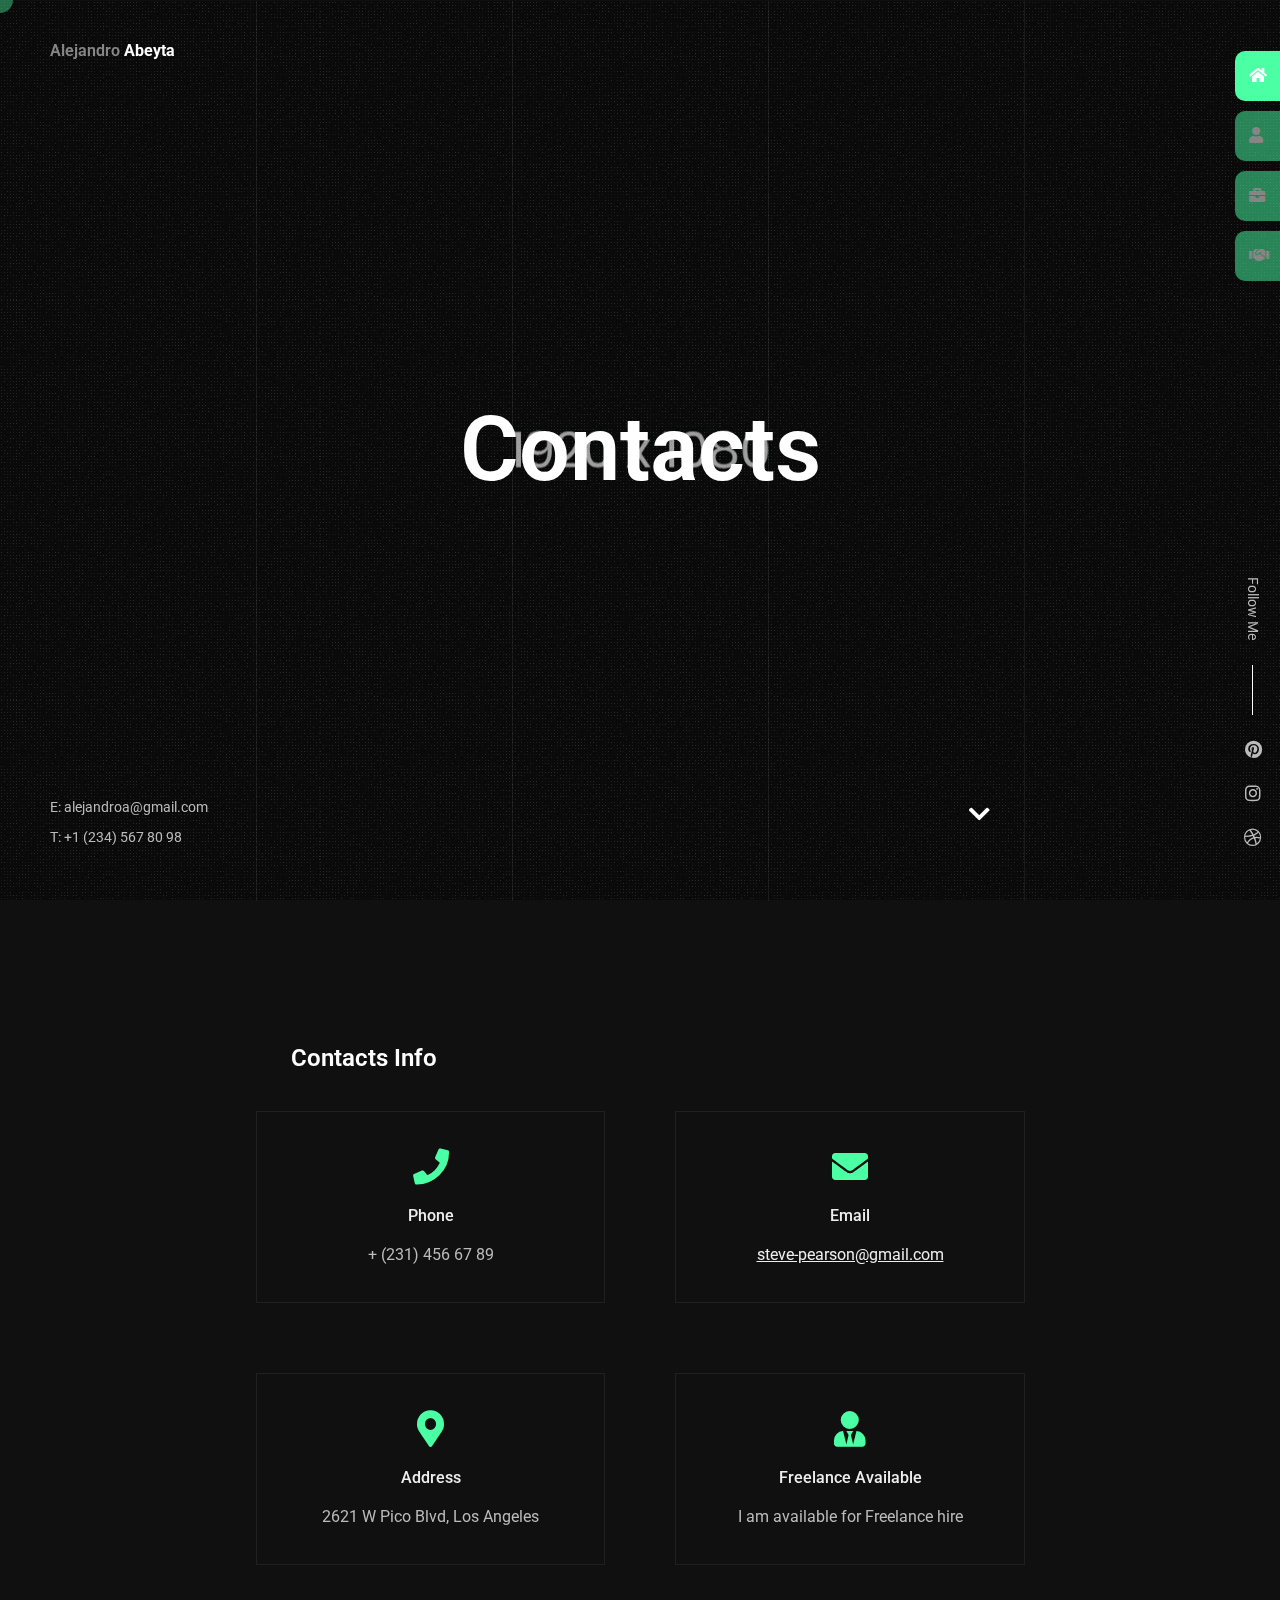
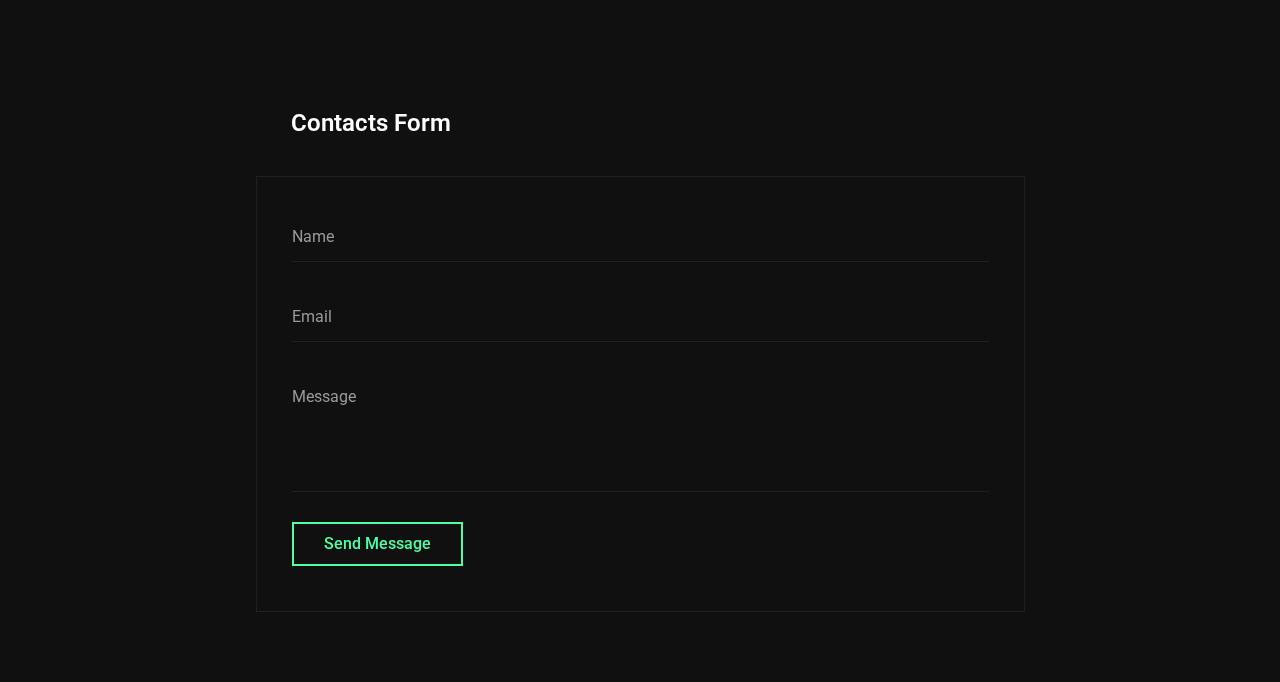
<file: contacts_image.html>
<!doctype html>
<html lang="en-US">
<head>

	<!-- Meta -->
	<meta charset="UTF-8">
	<meta name="viewport" content="width=device-width, initial-scale=1, maximum-scale=1" />
	<meta name="description" content="CV & Resume Template" />
	<meta name="keywords" content="vcard, resposnive, resume, personal, card, cv, cvio, portfolio" />
	<meta name="author" content="beshleyua" />

	<!-- Title -->
	<title>Cvio - Resume/CV Template</title>

	<!-- Fonts -->
	<link href="https://fonts.googleapis.com/css?family=Roboto:100,100i,300,300i,400,400i,500,500i,700,700i,900,900i&display=swap&subset=cyrillic" rel="stylesheet">

	<!-- Styles -->
	<link rel="stylesheet" href="css/basic.css" />
	<link rel="stylesheet" href="css/layout.css" />
	<link rel="stylesheet" href="css/magnific-popup.css" />
	<link rel="stylesheet" href="css/animate.css" />
	<link rel="stylesheet" href="css/jarallax.css" />
	<link rel="stylesheet" href="css/swiper.css" />
	<link rel="stylesheet" href="css/fontawesome.css" />
	<link rel="stylesheet" href="css/brands.css" />
	<link rel="stylesheet" href="css/solid.css" />

	<!-- Theme Colors
	<link rel="stylesheet" href="css/theme-colors/blue.css" />
	<link rel="stylesheet" href="css/theme-colors/green.css" />
	<link rel="stylesheet" href="css/theme-colors/orange.css" />
	<link rel="stylesheet" href="css/theme-colors/brown.css" />
	<link rel="stylesheet" href="css/theme-colors/purple.css" />
	<link rel="stylesheet" href="css/theme-colors/red.css" />
	<link rel="stylesheet" href="css/theme-colors/beige.css" />
	<link rel="stylesheet" href="css/theme-colors/green_light.css" />
	<link rel="stylesheet" href="css/theme-colors/yellow.css" />
	<link rel="stylesheet" href="css/theme-colors/yellow_light.css" />
	-->
		
	<!--[if lt IE 9]>
	<script src="http://css3-mediaqueries-js.googlecode.com/svn/trunk/css3-mediaqueries.js"></script>
	<script src="http://html5shim.googlecode.com/svn/trunk/html5.js"></script>
	<![endif]-->

	<link rel="shortcut icon" href="images/favicons/favicon.ico">

</head>

<body>

	<!-- Preloader -->
	<div class="preloader">
		<div class="centrize full-width">
			<div class="vertical-center">
				<div class="spinner">
					<div class="double-bounce1"></div>
					<div class="double-bounce2"></div>
				</div>
			</div>
		</div>
	</div>
	
	<!-- Container -->
	<div class="container">

		<!-- Cursor -->
		<div class="cursor-follower"></div>
	
		<!-- Header -->
		<header class="header">
			<div class="head-top">

				<!-- menu button -->
				<a href="#" class="menu-btn"><span></span></a>

				<!-- logo -->
				<div class="logo hover-masks-logo">
					<a href="#">
						<span class="mask-lnk">Alejandro <strong>Abeyta</strong></span>
						<span class="mask-lnk mask-lnk-hover">Download <strong>CV</strong></span>
					</a>
				</div>
				
				<!-- top menu -->						
				<div class="top-menu ">
					<div class="top-menu-nav">	
						<div class="menu-topmenu-container">
							<ul class="menu">
								<li class="menu-item menu-item-has-children current-menu-item">
									<a href="index.html">&nbsp;<i class="fa fa-home" aria-hidden="true"> &nbsp; &nbsp;</i>HOME</a>
									
								</li>
								<li class="menu-item menu-item-has-children">
									<a href="resume_image.html">&nbsp;<i class="fa fa-user" aria-hidden="true"> &nbsp; &nbsp; </i>Resume</a>
									
								</li>
								<li class="menu-item menu-item-has-children">
									<a href="works_creative.html">&nbsp;<i class="fa fa-briefcase" aria-hidden="true"> &nbsp; &nbsp; </i>Work</a>
									
								</li>
								<li class="menu-item menu-item-has-children">
									<a href="contacts_image.html">&nbsp;<i class="fa fa-handshake" aria-hidden="true"> &nbsp; &nbsp;  </i>Contact</a>
									
								</li>
							</ul>
						</div>
					</div>
				</div>

			</div>
		</header>
		
		<!-- Wrapper -->
		<div class="wrapper">

			<!-- Section Started -->
			<div class="section started section-title" id="section-started">

				<!-- background -->
				<div class="video-bg jarallax" style="background-image: url(images/resume_bg.jpg);">
					<div class="video-bg-mask"></div>
					<div class="video-bg-texture" id="grained_container"></div>
				</div>

				<!-- started content -->
				<div class="centrize full-width">
					<div class="vertical-center">
						<div class="started-content">
							<h1 class="h-title">Contacts</h1>
							<div class="h-subtitles">
								<div class="h-subtitle typing-bread">
									<p class="breadcrumbs">
										<a href="index.html">Home</a> / Contacts
									</p>
								</div>
								<span class="typed-bread"></span>
							</div>
						</div>
					</div>
				</div>

				<!-- mosue button -->
				<a href="#" class="mouse_btn" style="display: none;"><span class="icon fas fa-chevron-down"></span></a>

			</div>

			<!-- Section Contacts Info -->
			<div class="section contacts" id="section-contacts-info">
				<div class="content">

					<!-- title -->
					<div class="title">
						<div class="title_inner">Contacts Info</div>
					</div>

					<!-- contacts items -->
					<div class="service-items">

						<div class="service-col">
							<div class="service-item content-box">
								<div class="icon"><span class="fas fa-phone"></span></div>
								<div class="name">Phone</div>
								<div class="text">+ (231) 456 67 89</div>
							</div>
						</div>
						
						<div class="service-col">
							<div class="service-item content-box">
								<div class="icon"><span class="fas fa-envelope"></span></div>
								<div class="name">Email</div>
								<div class="text"><a href="mailto:steve-pearson@gmail.com">steve-pearson@gmail.com</a></div>
							</div>
						</div>

						<div class="service-col">
							<div class="service-item content-box">
								<div class="icon"><span class="fas fa-map-marker-alt"></span></div>
								<div class="name">Address</div>
								<div class="text">2621 W Pico Blvd, Los Angeles</div>
							</div>
						</div>

						<div class="service-col">
							<div class="service-item content-box">
								<div class="icon"><span class="fas fa-user-tie"></span></div>
								<div class="name">Freelance Available</div>
								<div class="text">I am available for Freelance hire</div>
							</div>
						</div>

					</div>

					<div class="clear"></div>
				</div>
			</div>

			<!-- Section Contacts Form -->
			<div class="section contacts" id="section-contacts">
				<div class="content">

					<!-- title -->
					<div class="title">
						<div class="title_inner">Contacts Form</div>
					</div>

					<!-- form -->
					<div class="contact_form content-box">
						<form id="cform" method="post">
							<div class="group-val">
   								<input type="text" name="name" placeholder="Name" />
							</div>
							<div class="group-val">
								<input type="email" name="email" placeholder="Email" />
							</div>
							<div class="group-val ct-gr">
								<textarea name="message" placeholder="Message"></textarea>
							</div>
							<div class="group-bts">
								<button type="submit" class="btn hover-animated">
									<span class="circle"></span>
									<span class="lnk">Send Message</span>
								</button>
							</div>
						</form>
						<div class="alert-success">
							<p>Thanks, your message is sent successfully.</p>
						</div>
					</div>

				</div>
				<div class="clear"></div>
			</div>

		</div>
		
		<!-- Footer -->
		<footer class="footer">
			<div class="copy">
				<p>E: alejandroa@gmail.com</p>
				<p>T: +1 (234) 567 80 98</p>
			</div>
			<div class="soc-box">
				<div class="follow-label">Follow Me</div>
				<div class="soc">
					<a target="_blank" href="https://www.pinterest.com/">
						<span class="icon fab fa-pinterest"></span>
					</a>
					<a target="_blank" href="https://www.instagram.com/">
						<span class="icon fab fa-instagram"></span>
					</a>
					<a target="_blank" href="https://dribbble.com/">
						<span class="icon fab fa-dribbble"></span>
					</a>
				</div>
			</div>
			<div class="clear"></div>
		</footer>

		<!-- Lines -->
		<div class="lines">
			<div class="line-col"></div>
			<div class="line-col"></div>
			<div class="line-col"></div>
			<div class="line-col"></div>
			<div class="line-col"></div>
		</div>
		
	</div>

	<!-- Scripts -->
	<script src="js/jquery.min.js"></script>
	<script src="js/jquery.validate.js"></script>
	<script src="js/magnific-popup.js"></script>
	<script src="js/simpleParallax.js"></script>
	<script src="js/typed.js"></script>
	<script src="js/jarallax.js"></script>
	<script src="js/jarallax-video.js"></script>
	<script src="js/jarallax-element.js"></script>
	<script src="js/imagesloaded.pkgd.js"></script>
	<script src="js/isotope.pkgd.js"></script>
	<script src="js/swiper.js"></script>
	<script src="js/grained.js"></script>
	<script src="js/scripts.js"></script>

</body>
</html>
</file>
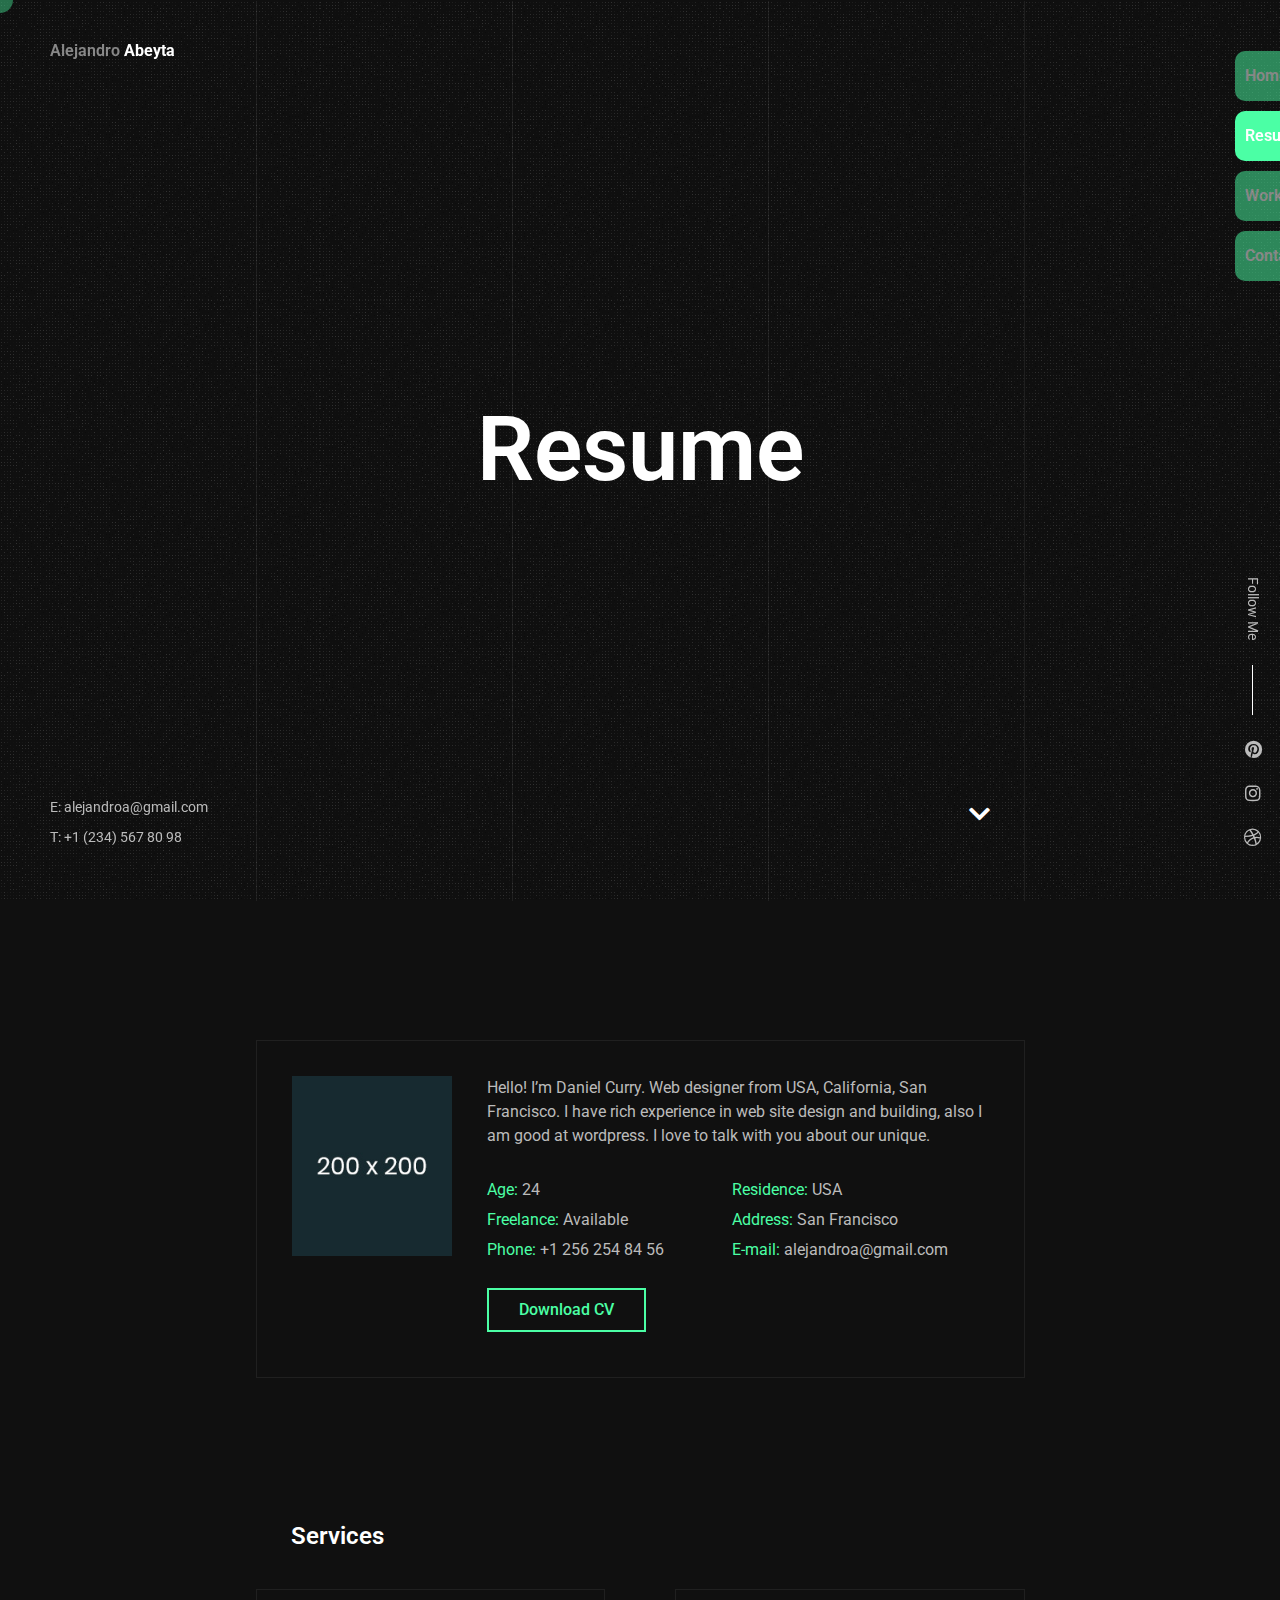
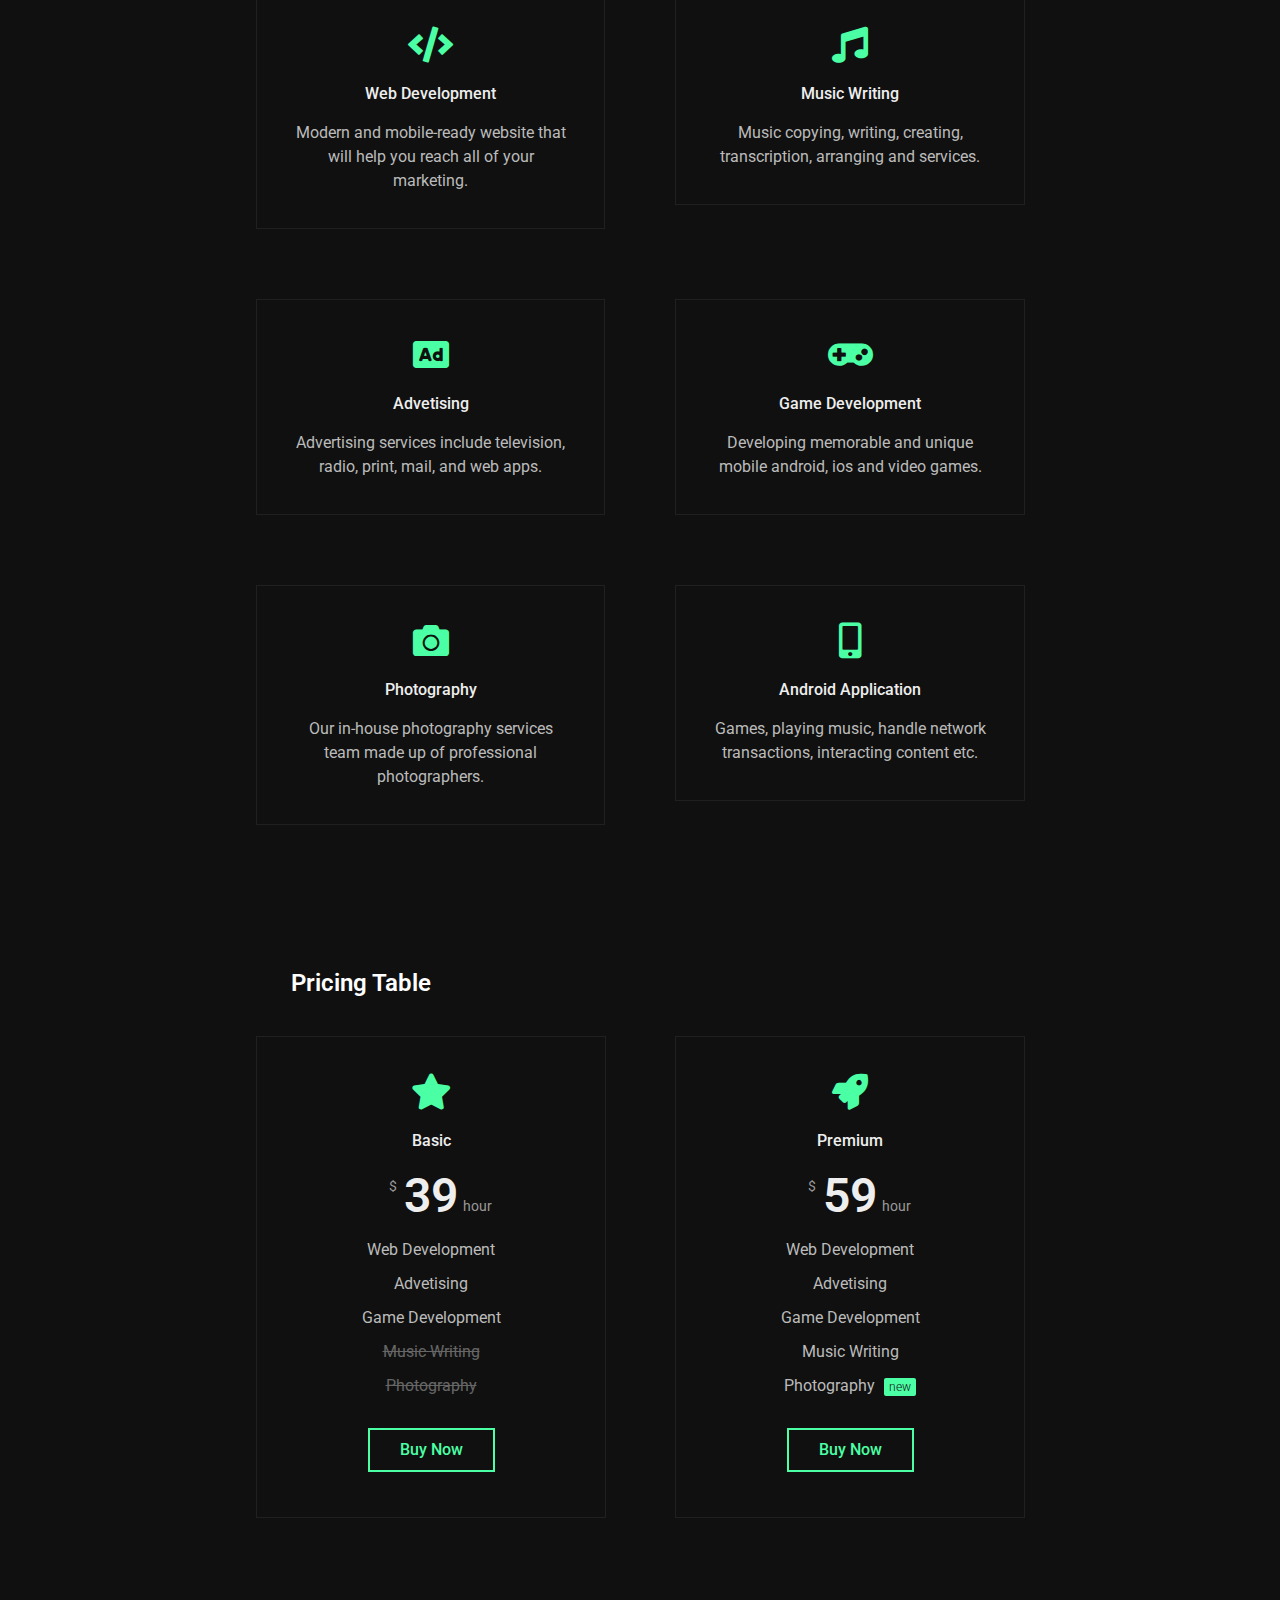
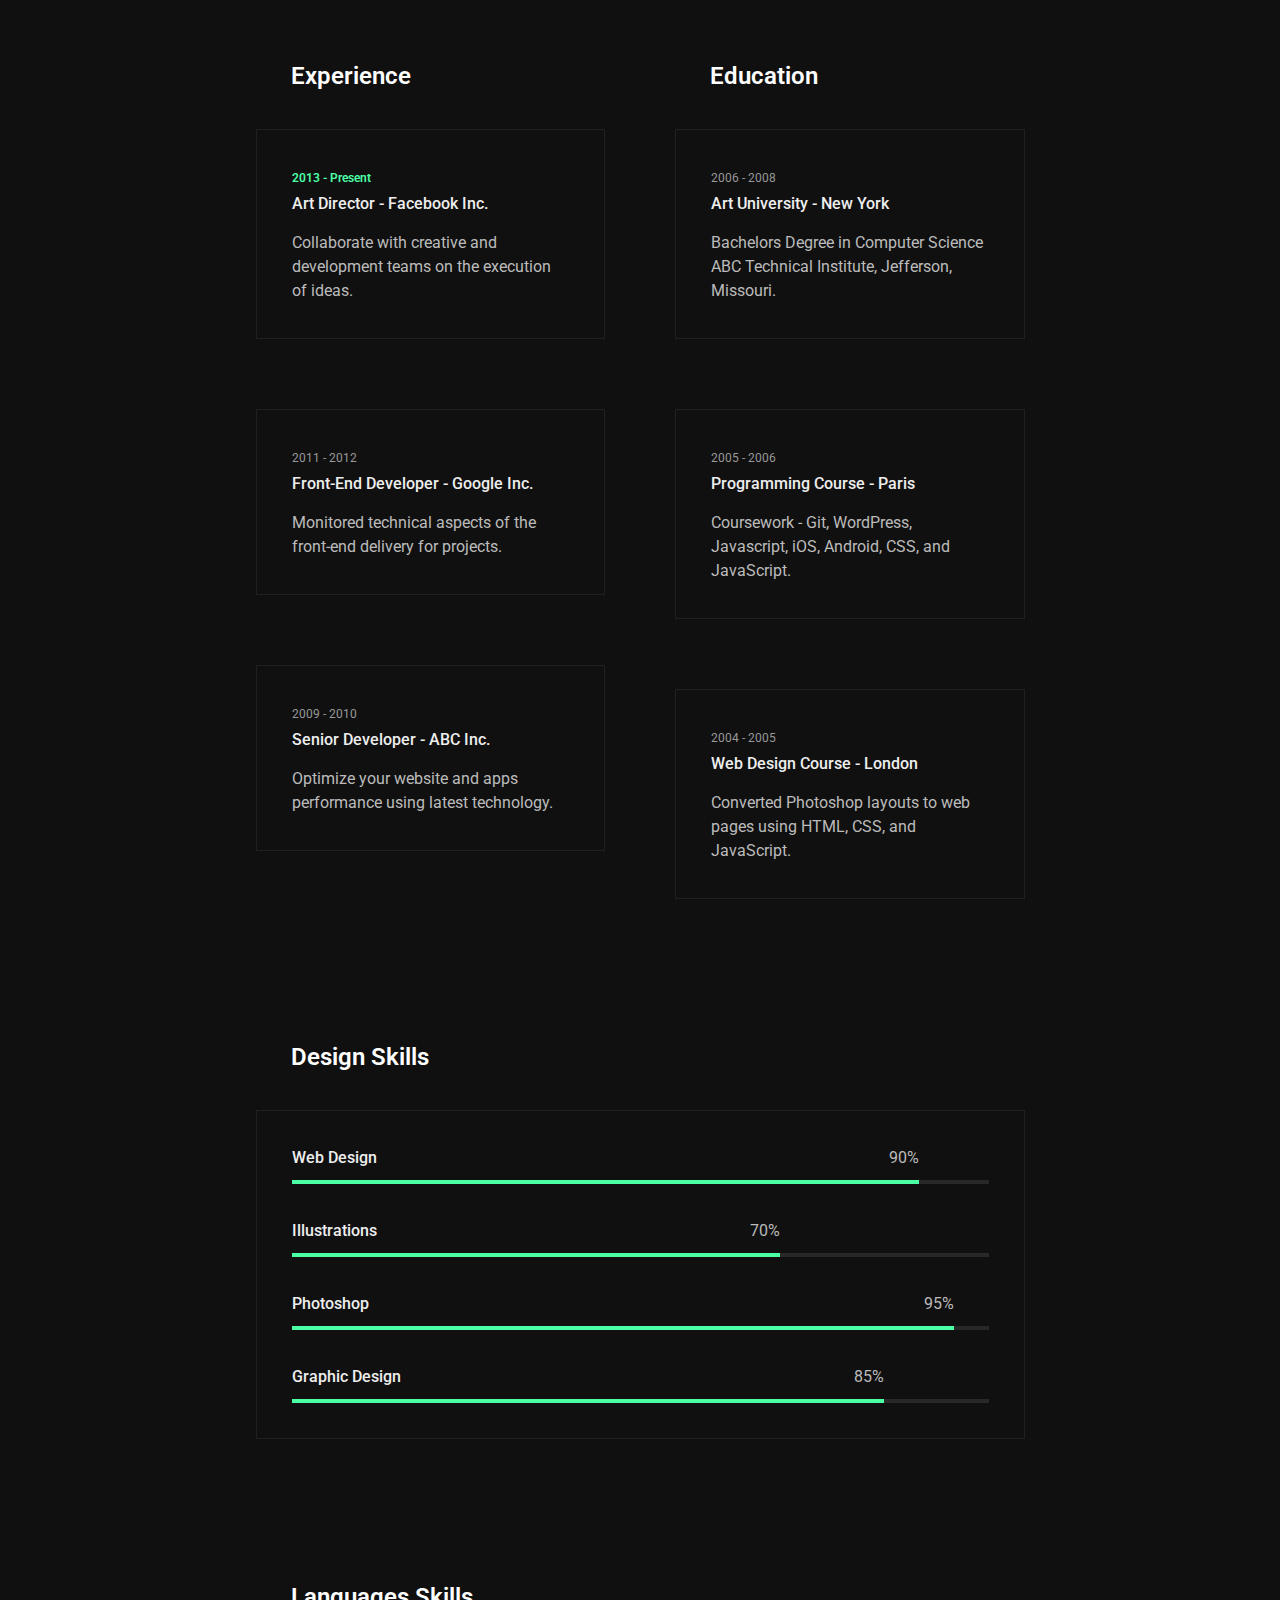
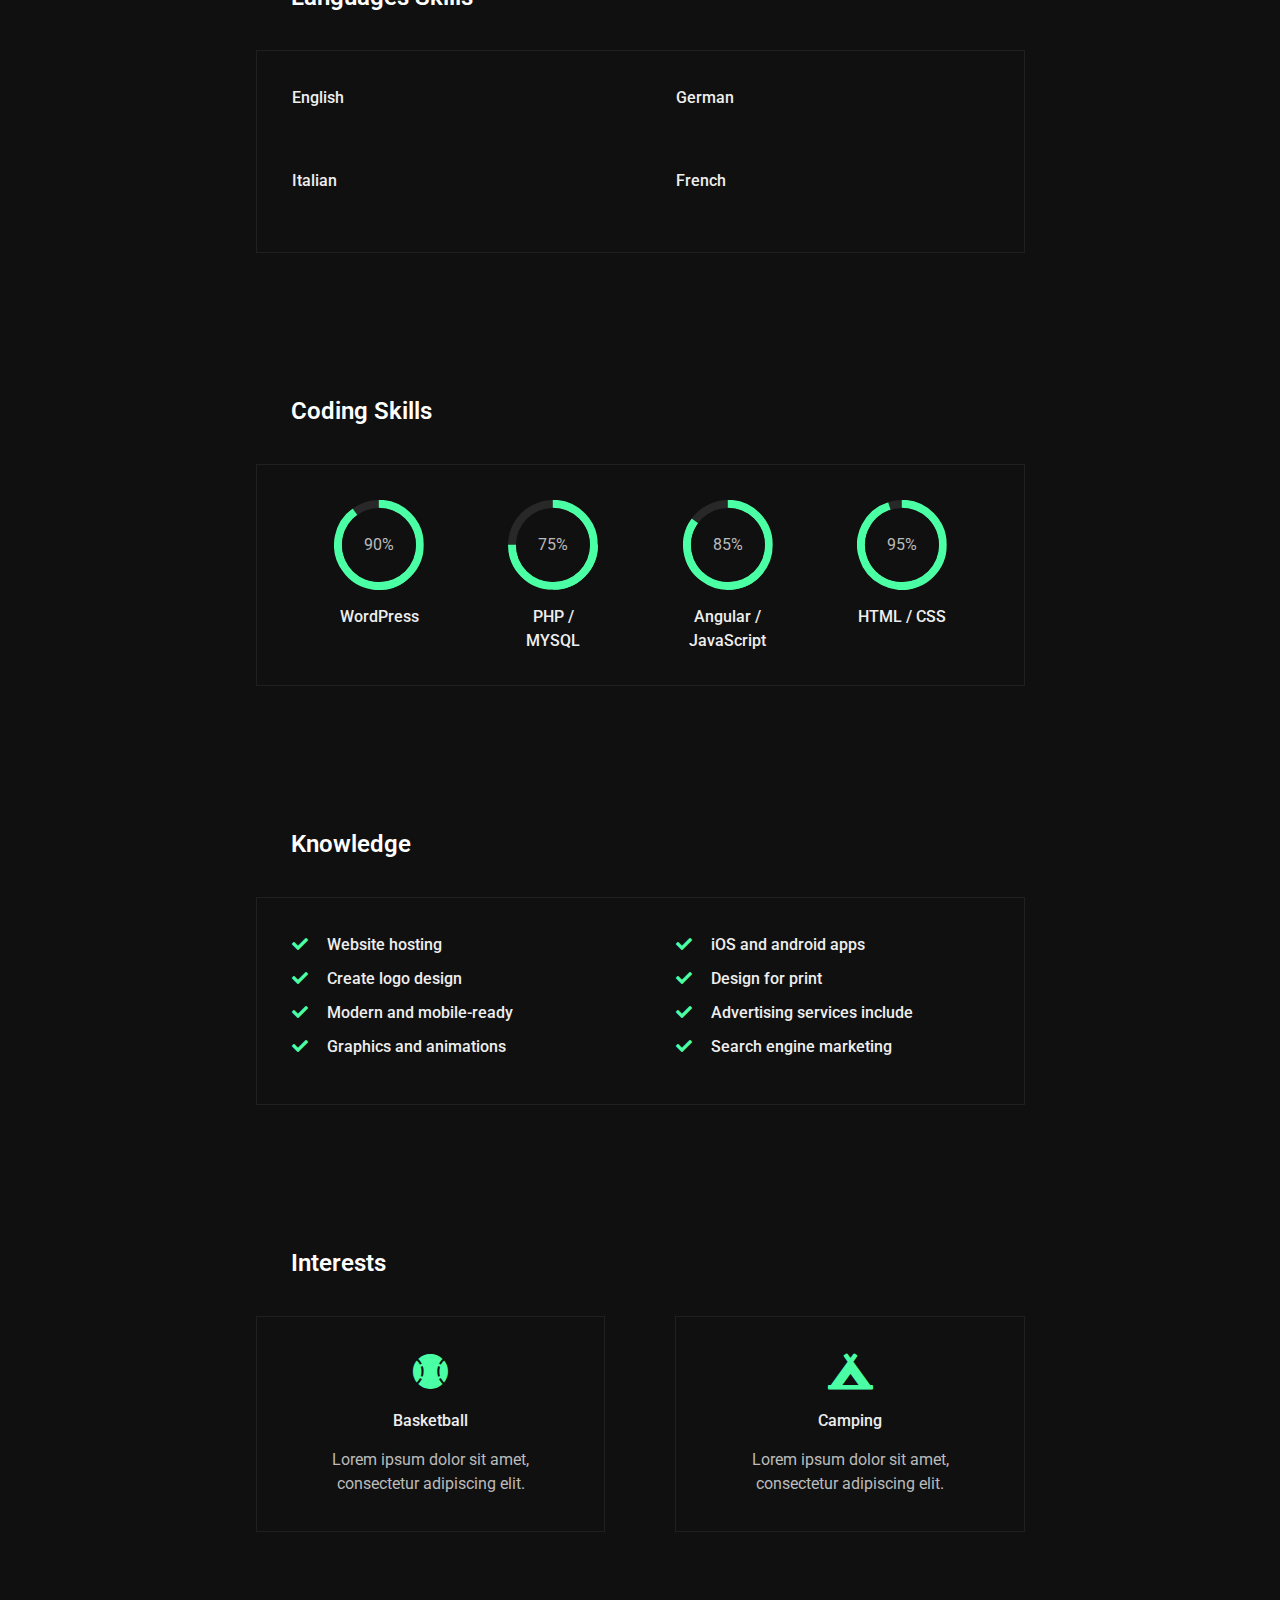
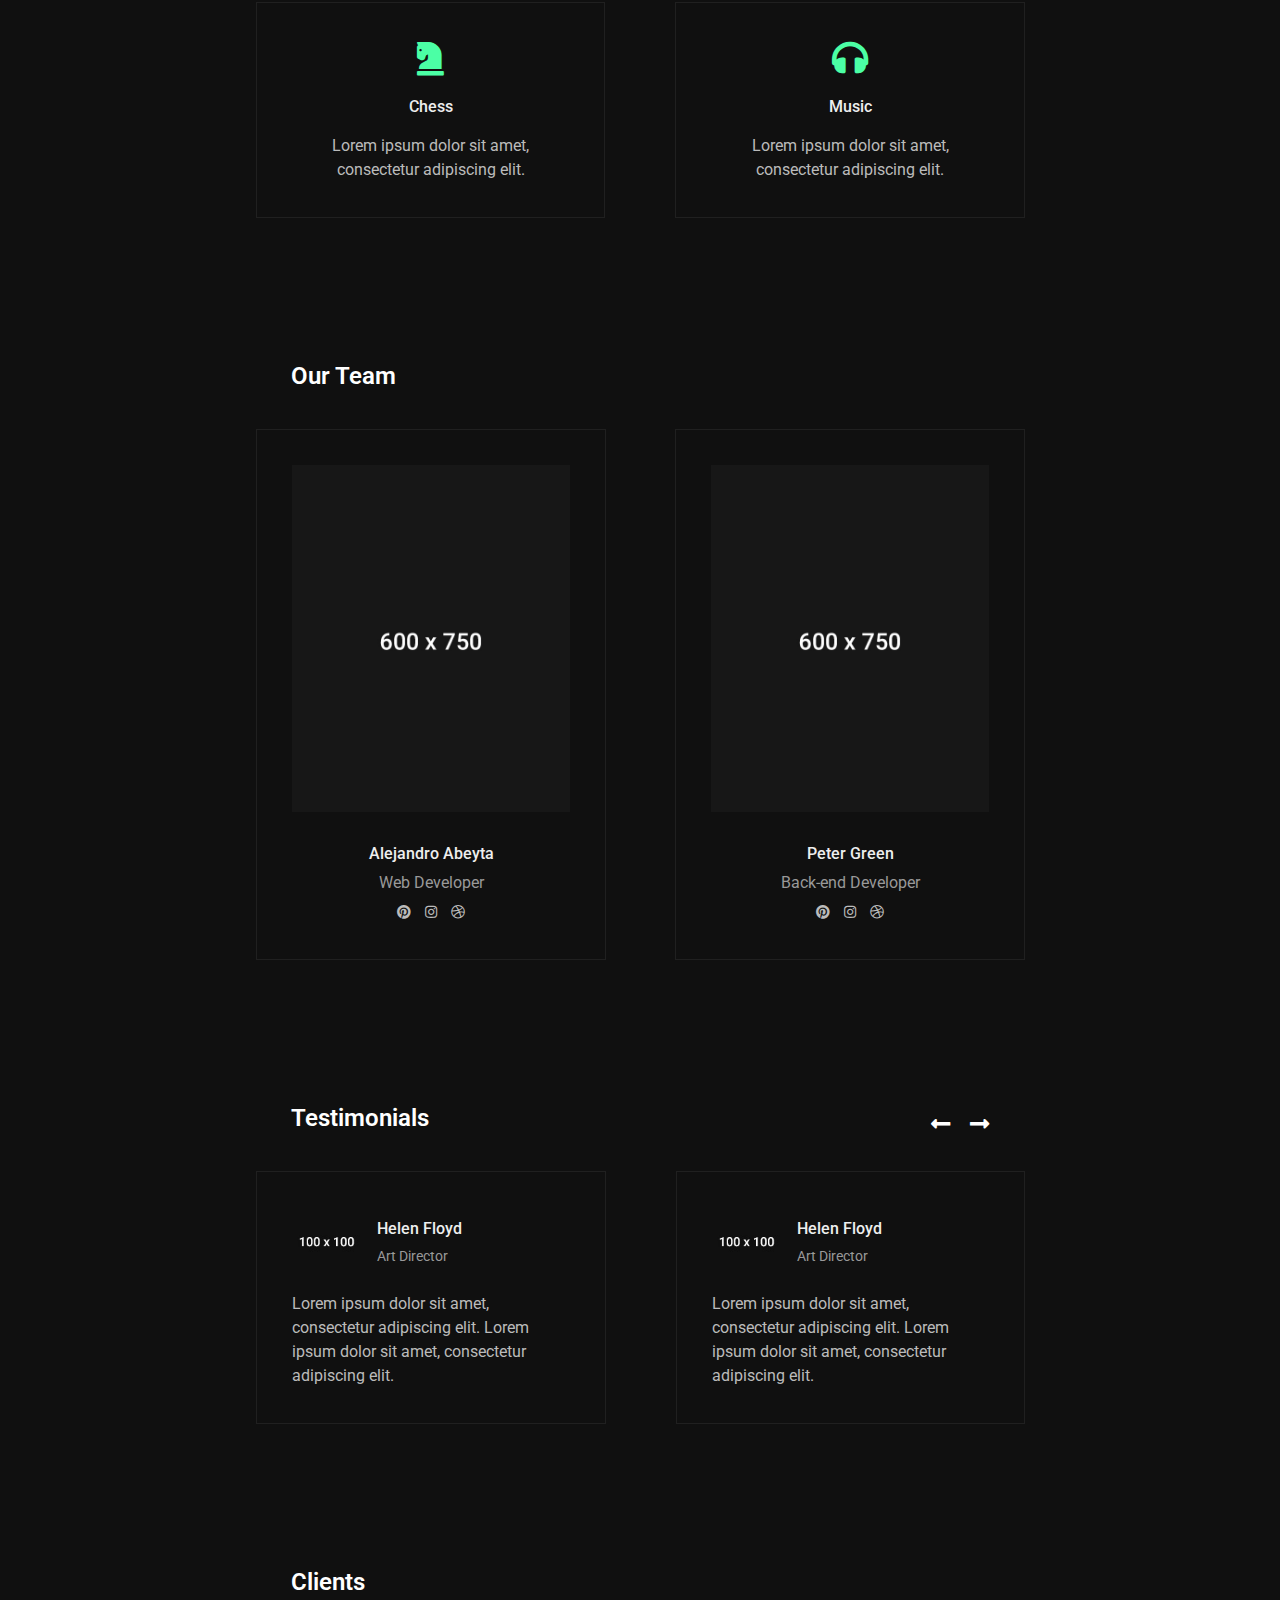
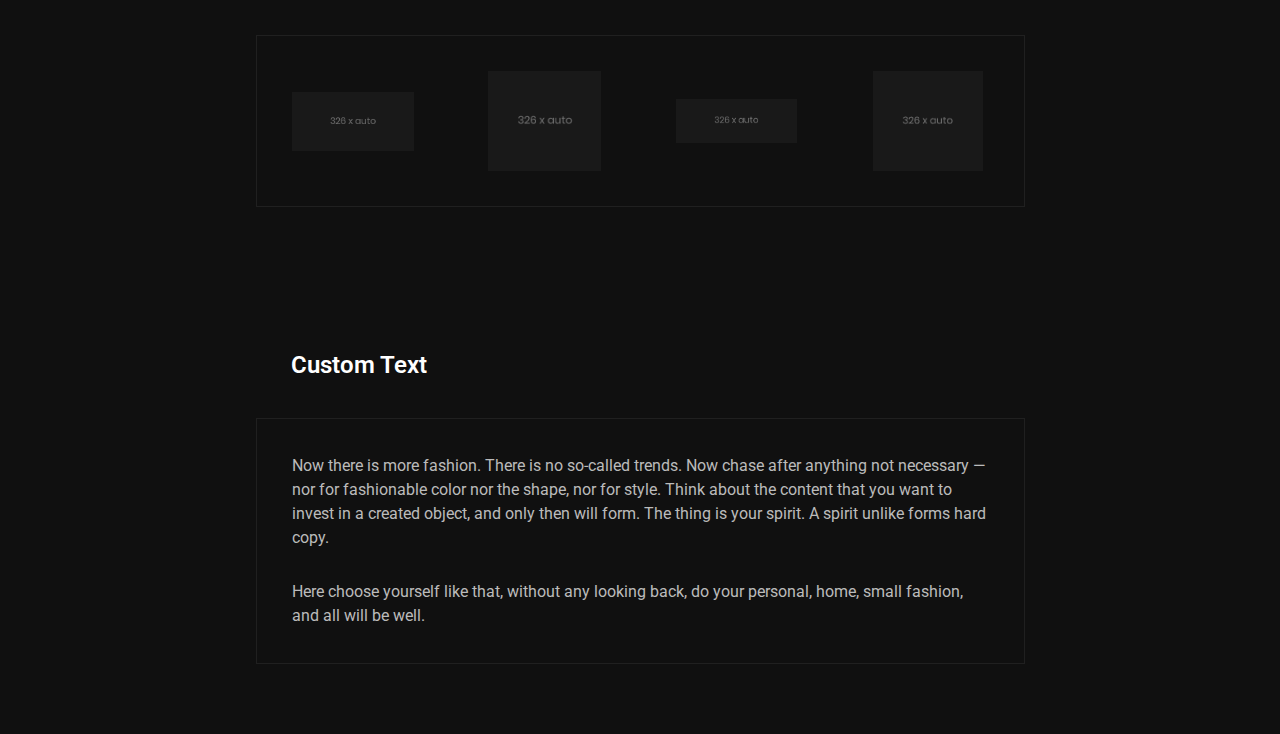
<file: resume.html>
<!doctype html>
<html lang="en-US">
<head>

	<!-- Meta -->
	<meta charset="UTF-8">
	<meta name="viewport" content="width=device-width, initial-scale=1, maximum-scale=1" />
	<meta name="description" content="CV & Resume Template" />
	<meta name="keywords" content="vcard, resposnive, resume, personal, card, cv, cvio, portfolio" />
	<meta name="author" content="beshleyua" />

	<!-- Title -->
	<title>Cvio - Resume/CV Template</title>

	<!-- Fonts -->
	<link href="https://fonts.googleapis.com/css?family=Roboto:100,100i,300,300i,400,400i,500,500i,700,700i,900,900i&display=swap&subset=cyrillic" rel="stylesheet">

	<!-- Styles -->
	<link rel="stylesheet" href="css/basic.css" />
	<link rel="stylesheet" href="css/layout.css" />
	<link rel="stylesheet" href="css/magnific-popup.css" />
	<link rel="stylesheet" href="css/animate.css" />
	<link rel="stylesheet" href="css/jarallax.css" />
	<link rel="stylesheet" href="css/swiper.css" />
	<link rel="stylesheet" href="css/fontawesome.css" />
	<link rel="stylesheet" href="css/brands.css" />
	<link rel="stylesheet" href="css/solid.css" />

	<!-- Theme Colors
	<link rel="stylesheet" href="css/theme-colors/blue.css" />
	<link rel="stylesheet" href="css/theme-colors/green.css" />
	<link rel="stylesheet" href="css/theme-colors/orange.css" />
	<link rel="stylesheet" href="css/theme-colors/brown.css" />
	<link rel="stylesheet" href="css/theme-colors/purple.css" />
	<link rel="stylesheet" href="css/theme-colors/red.css" />
	<link rel="stylesheet" href="css/theme-colors/beige.css" />
	<link rel="stylesheet" href="css/theme-colors/green_light.css" />
	<link rel="stylesheet" href="css/theme-colors/yellow.css" />
	<link rel="stylesheet" href="css/theme-colors/yellow_light.css" />
	-->
		
	<!--[if lt IE 9]>
	<script src="http://css3-mediaqueries-js.googlecode.com/svn/trunk/css3-mediaqueries.js"></script>
	<script src="http://html5shim.googlecode.com/svn/trunk/html5.js"></script>
	<![endif]-->

	<link rel="shortcut icon" href="images/favicons/favicon.ico">

</head>

<body>

	<!-- Preloader -->
	<div class="preloader">
		<div class="centrize full-width">
			<div class="vertical-center">
				<div class="spinner">
					<div class="double-bounce1"></div>
					<div class="double-bounce2"></div>
				</div>
			</div>
		</div>
	</div>
	
	<!-- Container -->
	<div class="container">

		<!-- Cursor -->
		<div class="cursor-follower"></div>
	
		<!-- Header -->
		<header class="header">
			<div class="head-top">

				<!-- menu button -->
				<a href="#" class="menu-btn"><span></span></a>

				<!-- logo -->
				<div class="logo hover-masks-logo">
					<a href="#">
						<span class="mask-lnk">Alejandro <strong>Abeyta</strong></span>
						<span class="mask-lnk mask-lnk-hover">Download <strong>CV</strong></span>
					</a>
				</div>
				
				<!-- top menu -->						
				<div class="top-menu hover-masks">
					<div class="top-menu-nav">	
						<div class="menu-topmenu-container">
							<ul class="menu">
								<li class="menu-item menu-item-has-children">
									<a href="index.html">Home</a>
									<ul class="sub-menu">
										<li class="menu-item"><a href="index.html">Home Default</a></li>
										<li class="menu-item"><a href="index_creative.html">Home Creative</a></li>
										<li class="menu-item"><a href="index_slider.html">Home Slider</a></li>
										<li class="menu-item"><a href="index_personal.html">Home Personal</a></li>
										<li class="menu-item"><a href="index_onepage.html" target="blank">Home OnePage</a></li>
										<li class="menu-item"><a href="index_image.html">Home Image</a></li>
										<li class="menu-item"><a href="index_video.html">Home Video</a></li>
									</ul>
								</li>
								<li class="menu-item menu-item-has-children current-menu-item">
									<a href="resume.html">Resume</a>
									<ul class="sub-menu">
										<li class="menu-item current-menu-item"><a href="resume.html">Resume Default</a></li>
										<li class="menu-item"><a href="resume_image.html">Resume Image</a></li>
										<li class="menu-item"><a href="resume_creative.html">Resume Creative</a></li>
									</ul>
								</li>
								<li class="menu-item menu-item-has-children">
									<a href="works.html">Works</a>
									<ul class="sub-menu">
										<li class="menu-item"><a href="works.html">Works Default</a></li>
										<li class="menu-item"><a href="works_creative.html">Works Creative</a></li>
										<li class="menu-item"><a href="work_single.html">Work Single</a></li>
										<li class="menu-item"><a href="work_single_image.html">Work Single Image</a></li>
										<li class="menu-item"><a href="work_single_creative.html">Work Single Creative</a></li>
									</ul>
								</li>
								<li class="menu-item menu-item-has-children">
									<a href="contacts.html">Contact</a>
									<ul class="sub-menu">
										<li class="menu-item"><a href="contacts.html">Contact Default</a></li>
										<li class="menu-item"><a href="contacts_map.html">Contact Map</a></li>
										<li class="menu-item"><a href="contacts_image.html">Contact Image</a></li>
										<li class="menu-item"><a href="contacts_creative.html">Contact Creative</a></li>
									</ul>
								</li>
							</ul>
						</div>
					</div>
				</div>

			</div>
		</header>
		
		<!-- Wrapper -->
		<div class="wrapper">

			<!-- Section Started -->
			<div class="section started section-title" id="section-started">

				<!-- background -->
				<div class="video-bg">
					<div class="video-bg-mask"></div>
					<div class="video-bg-texture" id="grained_container"></div>
				</div>

				<!-- started content -->
				<div class="centrize full-width">
					<div class="vertical-center">
						<div class="started-content">
							<h1 class="h-title">Resume</h1>
							<div class="h-subtitles">
								<div class="h-subtitle typing-bread">
									<p class="breadcrumbs">
										<a href="index.html">Home</a> / Resume
									</p>
								</div>
								<span class="typed-bread"></span>
							</div>
						</div>
					</div>
				</div>

				<!-- mosue button -->
				<a href="#" class="mouse_btn" style="display: none;"><span class="icon fas fa-chevron-down"></span></a>

			</div>

			<!-- Section About -->
			<div class="section about" id="section-about">
				<div class="content content-box">

					<!-- image -->
					<div class="image">
						<img src="images/man2.jpg" alt="" />
					</div>

					<!-- desc -->
					<div class="desc">
						<p>Hello! I’m Daniel Curry. Web designer from USA, California, San Francisco. I have rich experience in web site design and building, also I am good at wordpress. I love to talk with you about our unique.</p>
						<div class="info-list">
							<ul>
								<li><strong>Age:</strong> 24</li>
								<li><strong>Residence:</strong> USA</li>
								<li><strong>Freelance:</strong> Available</li>
								<li><strong>Address:</strong> San Francisco</li>
								<li><strong>Phone:</strong> +1 256 254 84 56</li>
								<li><strong>E-mail:</strong> alejandroa@gmail.com</li>
							</ul>
						</div>
						<div class="bts">
							<a href="#" class="btn hover-animated">
								<span class="circle"></span>
								<span class="lnk">Download CV</span>
							</a>
						</div>
					</div>

					<div class="clear"></div>
				</div>
			</div>

			<!-- Section Service -->
			<div class="section service" id="section-services">
				<div class="content">

					<!-- title -->
					<div class="title">
						<div class="title_inner">Services</div>
					</div>

					<!-- service items -->
					<div class="service-items">

						<div class="service-col">
							<div class="service-item content-box">
								<div class="icon"><span class="fas fa-code"></span></div>
								<div class="name">Web Development</div>
								<div class="text">Modern and mobile-ready website that will help you reach all of your marketing.</div>
							</div>
						</div>
						
						<div class="service-col">
							<div class="service-item content-box">
								<div class="icon"><span class="fas fa-music"></span></div>
								<div class="name">Music Writing</div>
								<div class="text">Music copying, writing, creating, transcription, arranging and services.</div>
							</div>
						</div>

						<div class="service-col">
							<div class="service-item content-box">
								<div class="icon"><span class="fas fa-ad"></span></div>
								<div class="name">Advetising</div>
								<div class="text">Advertising services include television, radio, print, mail, and web apps.</div>
							</div>
						</div>

						<div class="service-col">
							<div class="service-item content-box">
								<div class="icon"><span class="fas fa-gamepad"></span></div>
								<div class="name">Game Development</div>
								<div class="text">Developing memorable and unique mobile android, ios and video games.</div>
							</div>
						</div>

						<div class="service-col">
							<div class="service-item content-box">
								<div class="icon"><span class="fas fa-camera"></span></div>
								<div class="name">Photography</div>
								<div class="text">Our in-house photography services team made up of professional photographers.</div>
							</div>
						</div>

						<div class="service-col">
							<div class="service-item content-box">
								<div class="icon"><span class="fas fa-mobile-alt"></span></div>
								<div class="name">Android Application</div>
								<div class="text">Games, playing music, handle network transactions, interacting content etc.</div>
							</div>
						</div>

					</div>

					<div class="clear"></div>
				</div>
			</div>

			<!-- Section Pricing -->
			<div class="section pricing" id="section-pricing">
				<div class="content">

					<!-- title -->
					<div class="title">
						<div class="title_inner">Pricing Table</div>
					</div>

					<!-- pricing items -->
					<div class="pricing-items">

						<div class="pricing-col">
							<div class="pricing-item content-box">
								<div class="icon">
									<span class="fas fa-star"></span>
								</div>
								<div class="name">Basic</div>
								<div class="amount">
									<span class="number">
										<span class="dollar">$</span>
										<span>39</span>
										<span class="period">hour</span>
									</span>
								</div>
								<div class="feature-list">
									<ul>
										<li>Web Development</li>
										<li>Advetising</li>
										<li>Game Development</li>
										<li class="disable">Music Writing</li>
										<li class="disable">Photography</li>
									</ul>
								</div>
								<div class="bts">
									<a href="#" class="btn hover-animated">
										<span class="circle"></span>
										<span class="lnk">Buy Now</span>
									</a>
								</div>
							</div>
						</div>

						<div class="pricing-col">
							<div class="pricing-item content-box">
								<div class="icon">
									<span class="fas fa-rocket"></span>
								</div>
								<div class="name">Premium</div>
								<div class="amount">
									<span class="number">
										<span class="dollar">$</span>
										<span>59</span>
										<span class="period">hour</span>
									</span>
								</div>
								<div class="feature-list">
									<ul>
										<li>Web Development</li>
										<li>Advetising</li>
										<li>Game Development</li>
										<li>Music Writing</li>
										<li>Photography <strong>new</strong></li>
									</ul>
								</div>
								<div class="bts">
									<a href="#" class="btn hover-animated">
										<span class="circle"></span>
										<span class="lnk">Buy Now</span>
									</a>
								</div>
							</div>
						</div>

					</div>

				</div>
			</div>

			<!-- Section Resume -->
			<div class="section resume" id="section-history">
				<div class="content">
					<div class="cols">

						<div class="col col-md">

							<!-- title -->
							<div class="title">
								<div class="title_inner">Experience</div>
							</div>
							
							<!-- resume items -->
							<div class="resume-items">
								
								<div class="resume-item content-box active">
									<div class="date">2013 - Present</div>
									<div class="name">Art Director - Facebook Inc.</div>
									<div class="text">Collaborate with creative and development teams on the execution of ideas.</div>
								</div>

								<div class="resume-item content-box">
									<div class="date">2011 - 2012</div>
									<div class="name">Front-End Developer - Google Inc.</div>
									<div class="text">Monitored technical aspects of the front-end delivery for projects.</div>
								</div>

								<div class="resume-item content-box">
									<div class="date">2009 - 2010</div>
									<div class="name">Senior Developer - ABC Inc.</div>
									<div class="text">Optimize your website and apps performance using latest technology.</div>
								</div>

							</div>

						</div>
						
						<div class="col col-md">

							<!-- title -->
							<div class="title">
								<div class="title_inner">Education</div>
							</div>
							
							<!-- resume items -->
							<div class="resume-items">

								<div class="resume-item content-box">
									<div class="date">2006 - 2008</div>
									<div class="name">Art University - New York</div>
									<div class="text">Bachelors Degree in Computer Science ABC Technical Institute, Jefferson, Missouri.</div>
								</div>

								<div class="resume-item content-box">
									<div class="date">2005 - 2006</div>
									<div class="name">Programming Course - Paris</div>
									<div class="text">Coursework - Git, WordPress, Javascript, iOS, Android, CSS, and JavaScript.</div>
								</div>

								<div class="resume-item content-box">
									<div class="date">2004 - 2005</div>
									<div class="name">Web Design Course - London</div>
									<div class="text">Converted Photoshop layouts to web pages using HTML, CSS, and JavaScript.</div>
								</div>

							</div>
						</div>

					</div>
				</div>
			</div>

			<!-- Section Design Skills -->
			<div class="section skills" id="section-skills">
				<div class="content">

					<!-- title -->
					<div class="title">
						<div class="title_inner">Design Skills</div>
					</div>

					<!-- skills items -->
					<div class="skills percent content-box">
						<ul>
							<li> 
								<div class="name">Web Design</div>
								<div class="progress ">
									<div class="percentage" style="width: 90%;">
										<span class="percent">90%</span>
									</div>
								</div>
							</li>
							<li> 
								<div class="name">Illustrations</div>
								<div class="progress ">
									<div class="percentage" style="width: 70%;">
										<span class="percent">70%</span>
									</div>
								</div>
							</li>
							<li> 
								<div class="name">Photoshop</div>
								<div class="progress ">
									<div class="percentage" style="width: 95%;">
										<span class="percent">95%</span>
									</div>
								</div>
							</li>
							<li>
								<div class="name">Graphic Design</div>
								<div class="progress ">
									<div class="percentage" style="width: 85%;">
										<span class="percent">85%</span>
									</div>
								</div>
							</li>
						</ul>
					</div>

				</div>
			</div>

			<!-- Section Languages Skills -->
			<div class="section skills" id="section-skills-lang">
				<div class="content">

					<!-- title -->
					<div class="title">
						<div class="title_inner">Languages Skills</div>
					</div>

					<!-- skills items -->
					<div class="skills dotted content-box">
						<ul>
							<li> 
								<div class="name">English</div>
								<div class="progress">
									<div class="percentage" style="width: 90%;">
										<span class="percent">90%</span>
									</div>
								</div>
							</li>
							<li> 
								<div class="name">German</div>
								<div class="progress">
									<div class="percentage" style="width: 70%;">
										<span class="percent">70%</span>
									</div>
								</div>
							</li>
							<li> 
								<div class="name">Italian</div>
								<div class="progress">
									<div class="percentage" style="width: 55%;">
										<span class="percent">55%</span>
									</div>
								</div>
							</li>
							<li> 
								<div class="name">French</div>
								<div class="progress">
									<div class="percentage" style="width: 85%;">
										<span class="percent">85%</span>
									</div>
								</div>
							</li>
						</ul>
					</div>
				</div>

			</div>

			<!-- Section Coding Skills -->
			<div class="section skills" id="section-skills-code">
				<div class="content">
					
					<!-- title -->
					<div class="title">
						<div class="title_inner">Coding Skills</div>
					</div>

					<!-- skills items -->
					<div class="skills circles content-box">
						<ul>
							<li> 
								<div class="name">WordPress</div>
								<div class="progress p90"> <!-- p90 = 90% circle fill color -->
									<div class="percentage">
										<span class="percent">90%</span>
									</div>
									<span>90%</span>
								</div>
							</li>
							<li> 
								<div class="name">PHP / MYSQL</div>
								<div class="progress p75"> <!-- p75 = 75% circle fill color -->
									<div class="percentage">
										<span class="percent">75%</span>
									</div>
									<span>75%</span>
								</div>
							</li>
							<li> 
								<div class="name">Angular / JavaScript</div>
								<div class="progress p85"> <!-- p85 = 85% circle fill color -->
									<div class="percentage">
										<span class="percent">85%</span>
									</div>
									<span>85%</span>
								</div>
							</li>
							<li> 
								<div class="name">HTML / CSS</div>
								<div class="progress p95"> <!-- p95 = 95% circle fill color -->
									<div class="percentage">
										<span class="percent">95%</span>
									</div>
									<span>95%</span>
								</div>
							</li>
						</ul>
					</div>

				</div>
			</div>

			<!-- Section Knowladge Skills -->
			<div class="section skills" id="section-skills-know">
				<div class="content">

					<!-- title -->
					<div class="title">
						<div class="title_inner">Knowledge</div>
					</div>

					<!-- skills -->
					<div class="skills list content-box">
						<ul>
							<li> 
								<div class="name">Website hosting</div>
							</li>
							<li> 
								<div class="name">iOS and android apps</div>
							</li>
							<li> 
								<div class="name">Create logo design</div>
							</li>
							<li> 
								<div class="name">Design for print</div>
							</li>
							<li> 
								<div class="name">Modern and mobile-ready</div>
							</li>
							<li> 
								<div class="name">Advertising services include</div>
							</li>
							<li> 
								<div class="name">Graphics and animations</div>
							</li>
							<li> 
								<div class="name">Search engine marketing</div>
							</li>
						</ul>
					</div>

				</div>
			</div>

			<!-- Section Interests -->
			<div class="section service" id="section-interests">
				<div class="content">

					<!-- title -->
					<div class="title">
						<div class="title_inner">Interests</div>
					</div>

					<!-- interests items -->
					<div class="service-items">

						<div class="service-col">
							<div class="service-item content-box">
								<div class="icon"><span class="fas fa-baseball-ball"></span></div>
								<div class="name">Basketball</div>
								<div class="text">Lorem ipsum dolor sit amet, consectetur adipiscing elit.</div>
							</div>
						</div>

						<div class="service-col">
							<div class="service-item content-box">
								<div class="icon"><span class="fas fa-campground"></span></div>
								<div class="name">Camping</div>
								<div class="text">Lorem ipsum dolor sit amet, consectetur adipiscing elit.</div>
							</div>
						</div>

						<div class="service-col">
							<div class="service-item content-box">
								<div class="icon"><span class="fas fa-chess-knight"></span></div>
								<div class="name">Chess</div>
								<div class="text">Lorem ipsum dolor sit amet, consectetur adipiscing elit.</div>
							</div>
						</div>

						<div class="service-col">
							<div class="service-item content-box">
								<div class="icon"><span class="fas fa-headphones"></span></div>
								<div class="name">Music</div>
								<div class="text">Lorem ipsum dolor sit amet, consectetur adipiscing elit.</div>
							</div>
						</div>

					</div>

					<div class="clear"></div>
				</div>
			</div>

			<!-- Section Team -->
			<div class="section team" id="section-team">
				<div class="content">

					<!-- title -->
					<div class="title">
						<div class="title_inner">Our Team</div>
					</div>

					<!-- team items -->
					<div class="team-items">

						<div class="team-col">
							<div class="team-item content-box">
								<div class="image">
									<img src="images/team1.jpg" alt="" />
								</div>
								<div class="desc">
									<div class="name">Alejandro Abeyta</div>
									<div class="category">Web Developer</div>
									<div class="soc">
										<a target="_blank" href="https://www.pinterest.com/">
											<span class="icon fab fa-pinterest"></span>
										</a>
										<a target="_blank" href="https://www.instagram.com/">
											<span class="icon fab fa-instagram"></span>
										</a>
										<a target="_blank" href="https://dribbble.com/">
											<span class="icon fab fa-dribbble"></span>
										</a>
									</div>
								</div>
							</div>
						</div>

						<div class="team-col">
							<div class="team-item content-box">
								<div class="image">
									<img src="images/team2.jpg" alt="" />
								</div>
								<div class="desc">
									<div class="name">Peter Green</div>
									<div class="category">Back-end Developer</div>
									<div class="soc">
										<a target="_blank" href="https://www.pinterest.com/">
											<span class="icon fab fa-pinterest"></span>
										</a>
										<a target="_blank" href="https://www.instagram.com/">
											<span class="icon fab fa-instagram"></span>
										</a>
										<a target="_blank" href="https://dribbble.com/">
											<span class="icon fab fa-dribbble"></span>
										</a>
									</div>
								</div>
							</div>
						</div>

					</div>
					
				</div>
			</div>

			<!-- Section Testimonials -->
			<div class="section testimonials" id="section-testimonials">
				<div class="content">

					<!-- title -->
					<div class="title">
						<div class="title_inner">Testimonials</div>
					</div>

					<!-- testimonials items -->
					<div class="reviews-carousel">
						<div class="swiper-container">
							<div class="swiper-wrapper">

								<div class="swiper-slide">
									<div class="reviews-item content-box">
										<div class="image">
											<img src="images/rev1.jpg" alt="">
										</div>
										<div class="info">
											<div class="name">Helen Floyd</div>
											<div class="company">Art Director</div>
										</div>
										<div class="text">
											Lorem ipsum dolor sit amet, consectetur adipiscing elit. Lorem ipsum dolor sit amet, consectetur adipiscing elit.
										</div>
									</div>
								</div>

								<div class="swiper-slide">
									<div class="reviews-item content-box">
										<div class="image">
											<img src="images/rev1.jpg" alt="">
										</div>
										<div class="info">
											<div class="name">Helen Floyd</div>
											<div class="company">Art Director</div>
										</div>
										<div class="text">
											Lorem ipsum dolor sit amet, consectetur adipiscing elit. Lorem ipsum dolor sit amet, consectetur adipiscing elit.
										</div>
									</div>
								</div>

							</div>
						</div>

						<!-- navigation -->
						<div class="swiper-nav">
							<a class="prev swiper-button-prev fas fa-long-arrow-alt-left"></a>
							<a class="next swiper-button-next fas fa-long-arrow-alt-right"></a>
						</div>

					</div>
					
				</div>
			</div>

			<!-- Section Clients -->
			<div class="section clients" id="section-clients">
				<div class="content">

					<!-- title -->
					<div class="title">
						<div class="title_inner">Clients</div>
					</div>

					<!-- clients items -->
					<div class="content-box">
						<div class="clients-items">

							<div class="clients-col">
								<div class="clients-item">
									<a target="_blank" href="#">
										<img src="images/client1.png" alt="" />
									</a>
								</div>
							</div>

							<div class="clients-col">
								<div class="clients-item">
									<a target="_blank" href="#">
										<img src="images/client3.png" alt="" />
									</a>
								</div>
							</div>

							<div class="clients-col">
								<div class="clients-item">
									<a target="_blank" href="#">
										<img src="images/client2.png" alt="" />
									</a>
								</div>
							</div>

							<div class="clients-col">
								<div class="clients-item">
									<a target="_blank" href="#">
										<img src="images/client4.png" alt="" />
									</a>
								</div>
							</div>

						</div>
					</div>
					
					<div class="clear"></div>
				</div>
			</div>

			<!-- Section Custom Text -->
			<div class="section custom-text" id="section-custom-text">
				<div class="content">

					<!-- title -->
					<div class="title">
						<div class="title_inner">Custom Text</div>
					</div>

					<!-- clients items -->
					<div class="content-box">
						<div class="single-post-text">
							<p>
								Now there is more fashion. There is no so-called trends. Now chase after anything not necessary — nor for fashionable color nor the shape, nor for style. Think about the content that you want to invest in a created object, and only then will form. The thing is your spirit. A spirit unlike forms hard copy.
							</p>
							<p>
								Here choose yourself like that, without any looking back, do your personal, home, small fashion, and all will be well.
							</p>
						</div>
					</div>
					
					<div class="clear"></div>
				</div>
			</div>

		</div>
		
		<!-- Footer -->
		<footer class="footer">
			<div class="copy">
				<p>E: alejandroa@gmail.com</p>
				<p>T: +1 (234) 567 80 98</p>
			</div>
			<div class="soc-box">
				<div class="follow-label">Follow Me</div>
				<div class="soc">
					<a target="_blank" href="https://www.pinterest.com/">
						<span class="icon fab fa-pinterest"></span>
					</a>
					<a target="_blank" href="https://www.instagram.com/">
						<span class="icon fab fa-instagram"></span>
					</a>
					<a target="_blank" href="https://dribbble.com/">
						<span class="icon fab fa-dribbble"></span>
					</a>
				</div>
			</div>
			<div class="clear"></div>
		</footer>

		<!-- Lines -->
		<div class="lines">
			<div class="line-col"></div>
			<div class="line-col"></div>
			<div class="line-col"></div>
			<div class="line-col"></div>
			<div class="line-col"></div>
		</div>
		
	</div>

	<!-- Scripts -->
	<script src="js/jquery.min.js"></script>
	<script src="js/jquery.validate.js"></script>
	<script src="js/magnific-popup.js"></script>
	<script src="js/simpleParallax.js"></script>
	<script src="js/typed.js"></script>
	<script src="js/jarallax.js"></script>
	<script src="js/jarallax-video.js"></script>
	<script src="js/jarallax-element.js"></script>
	<script src="js/imagesloaded.pkgd.js"></script>
	<script src="js/isotope.pkgd.js"></script>
	<script src="js/swiper.js"></script>
	<script src="js/grained.js"></script>
	<script src="js/scripts.js"></script>

</body>
</html>
</file>
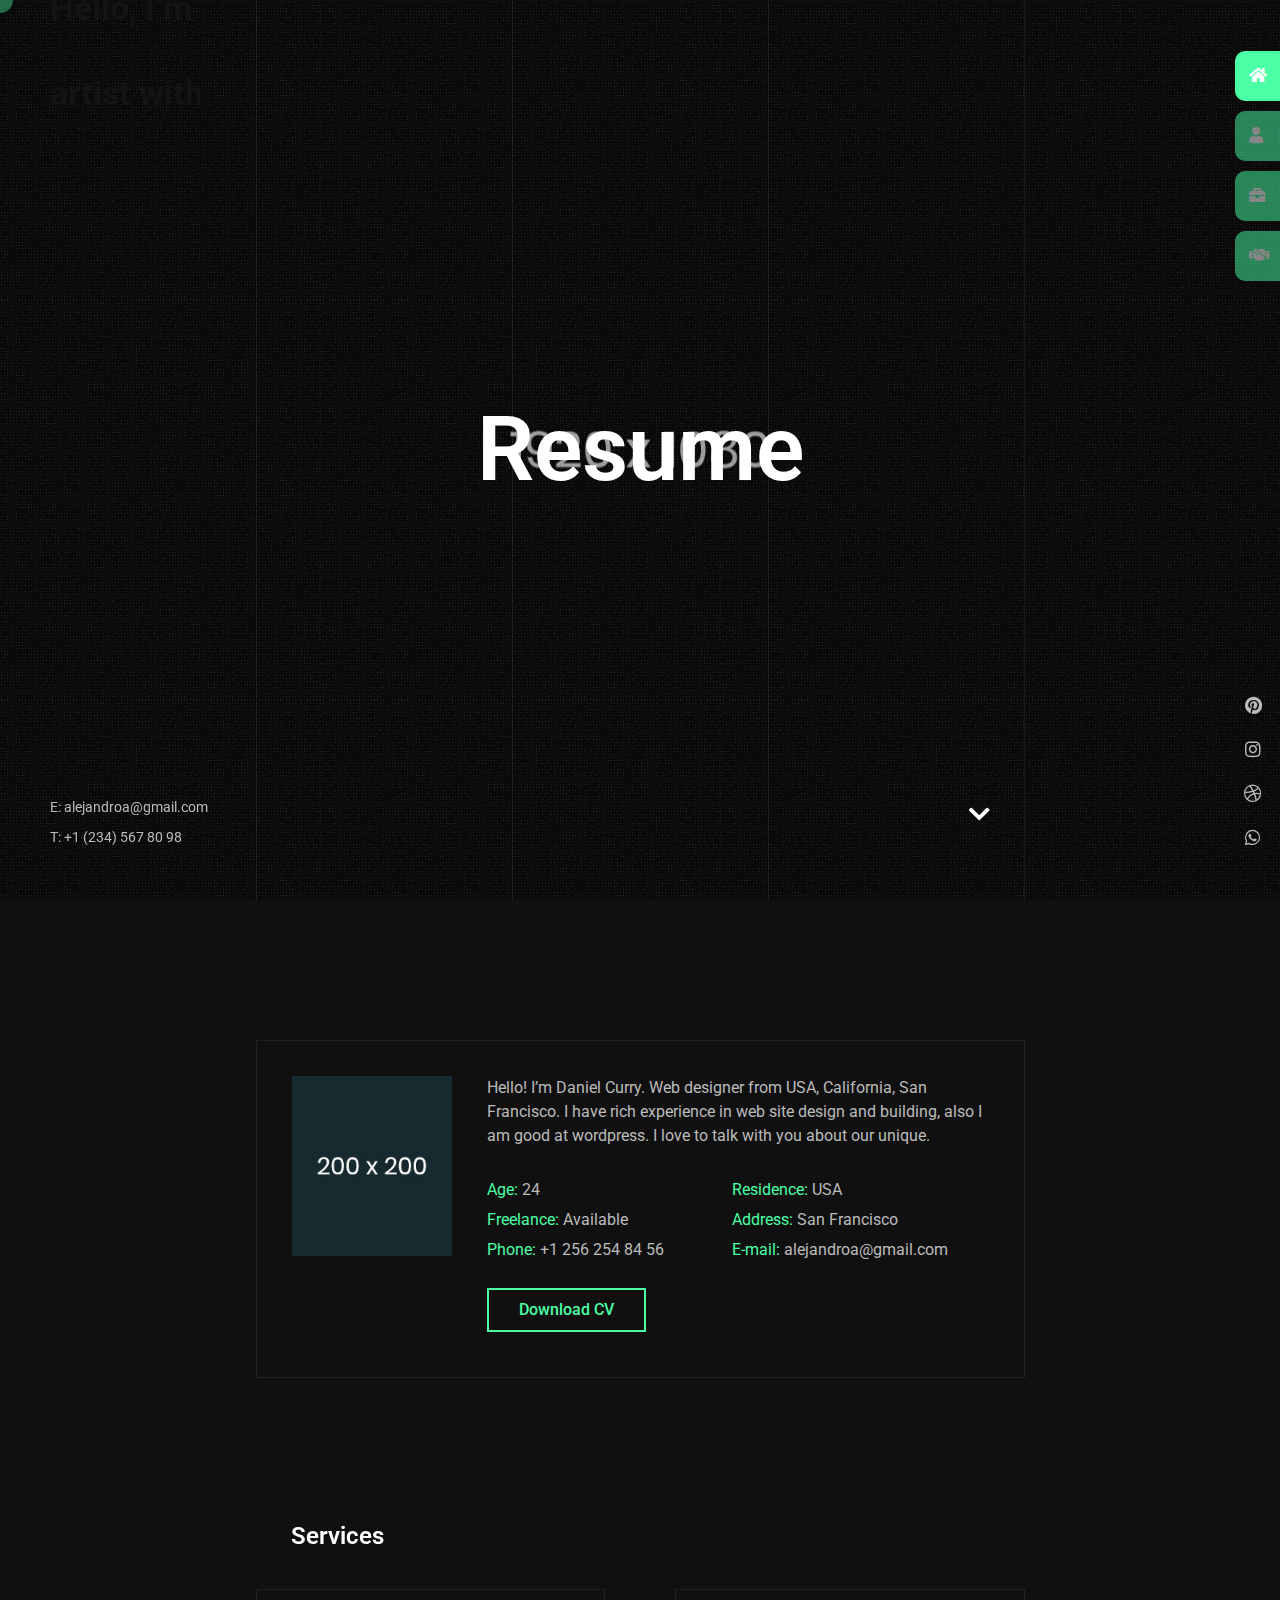
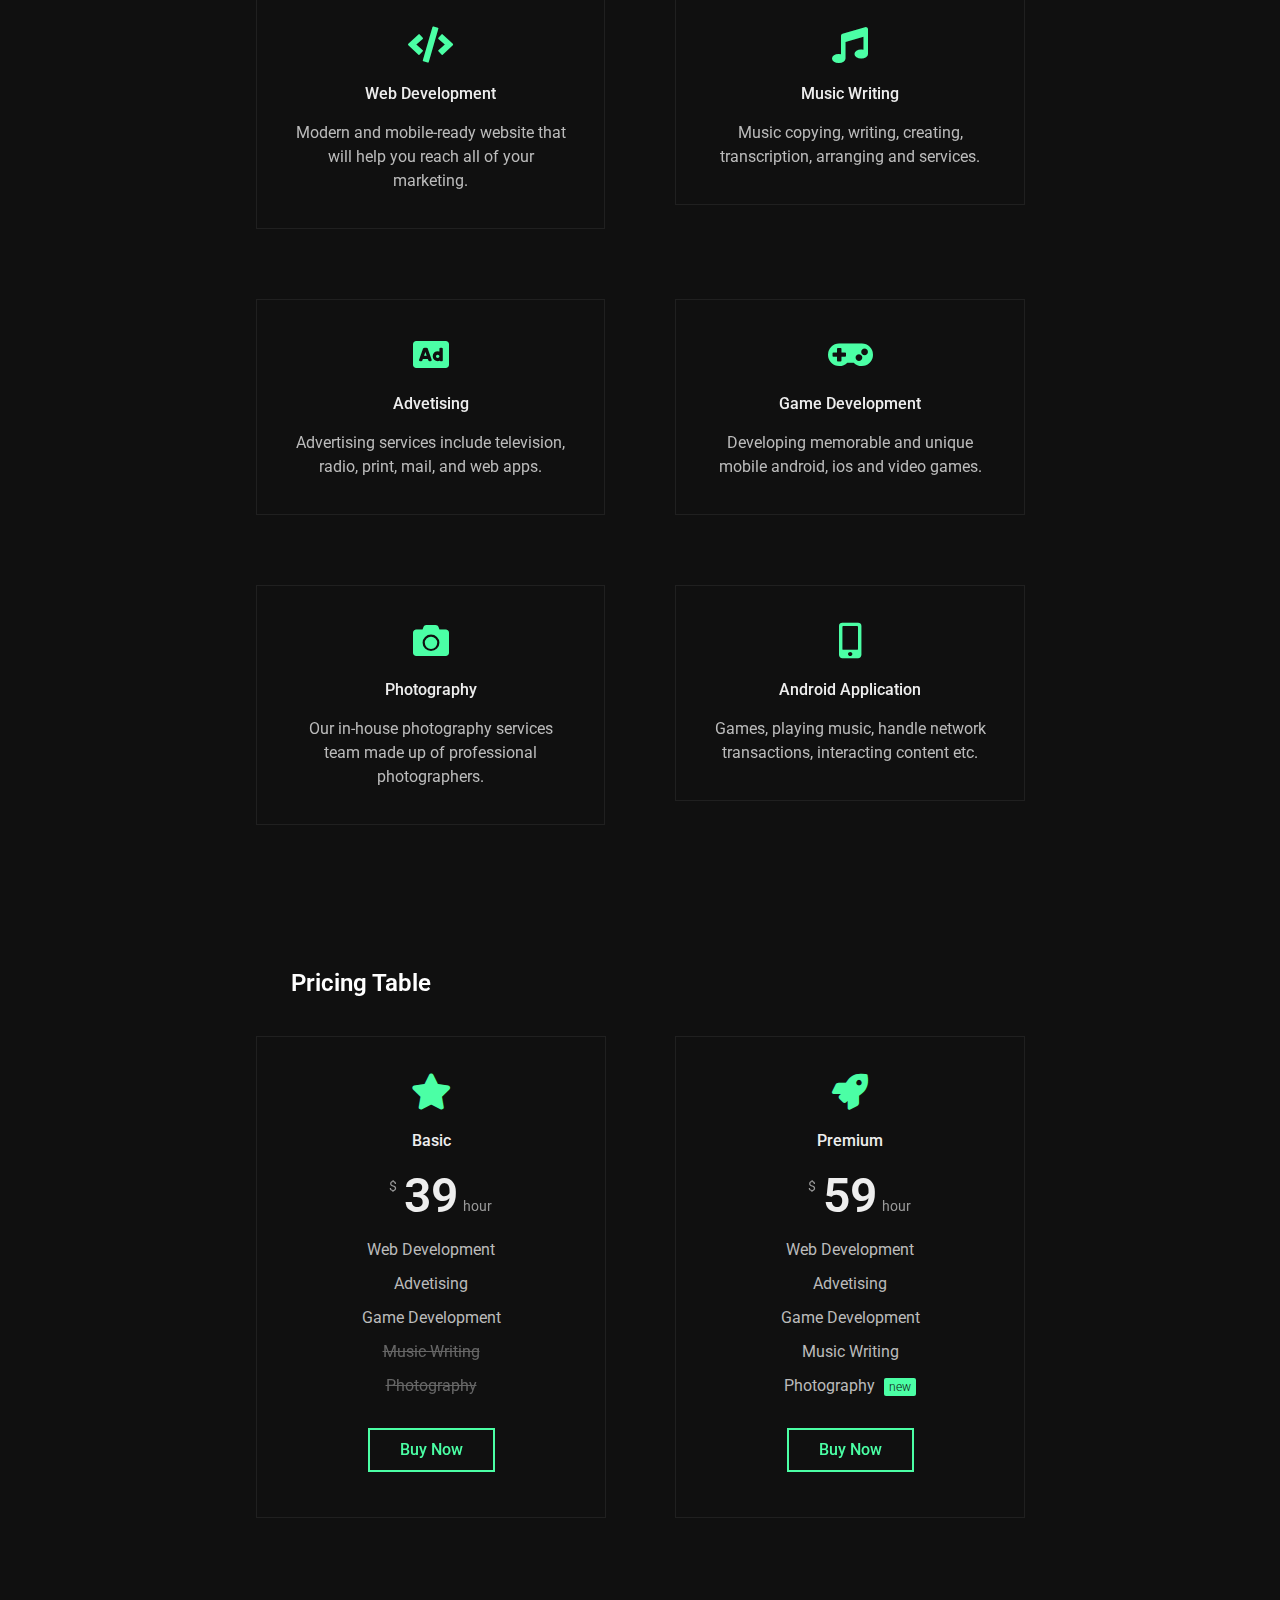
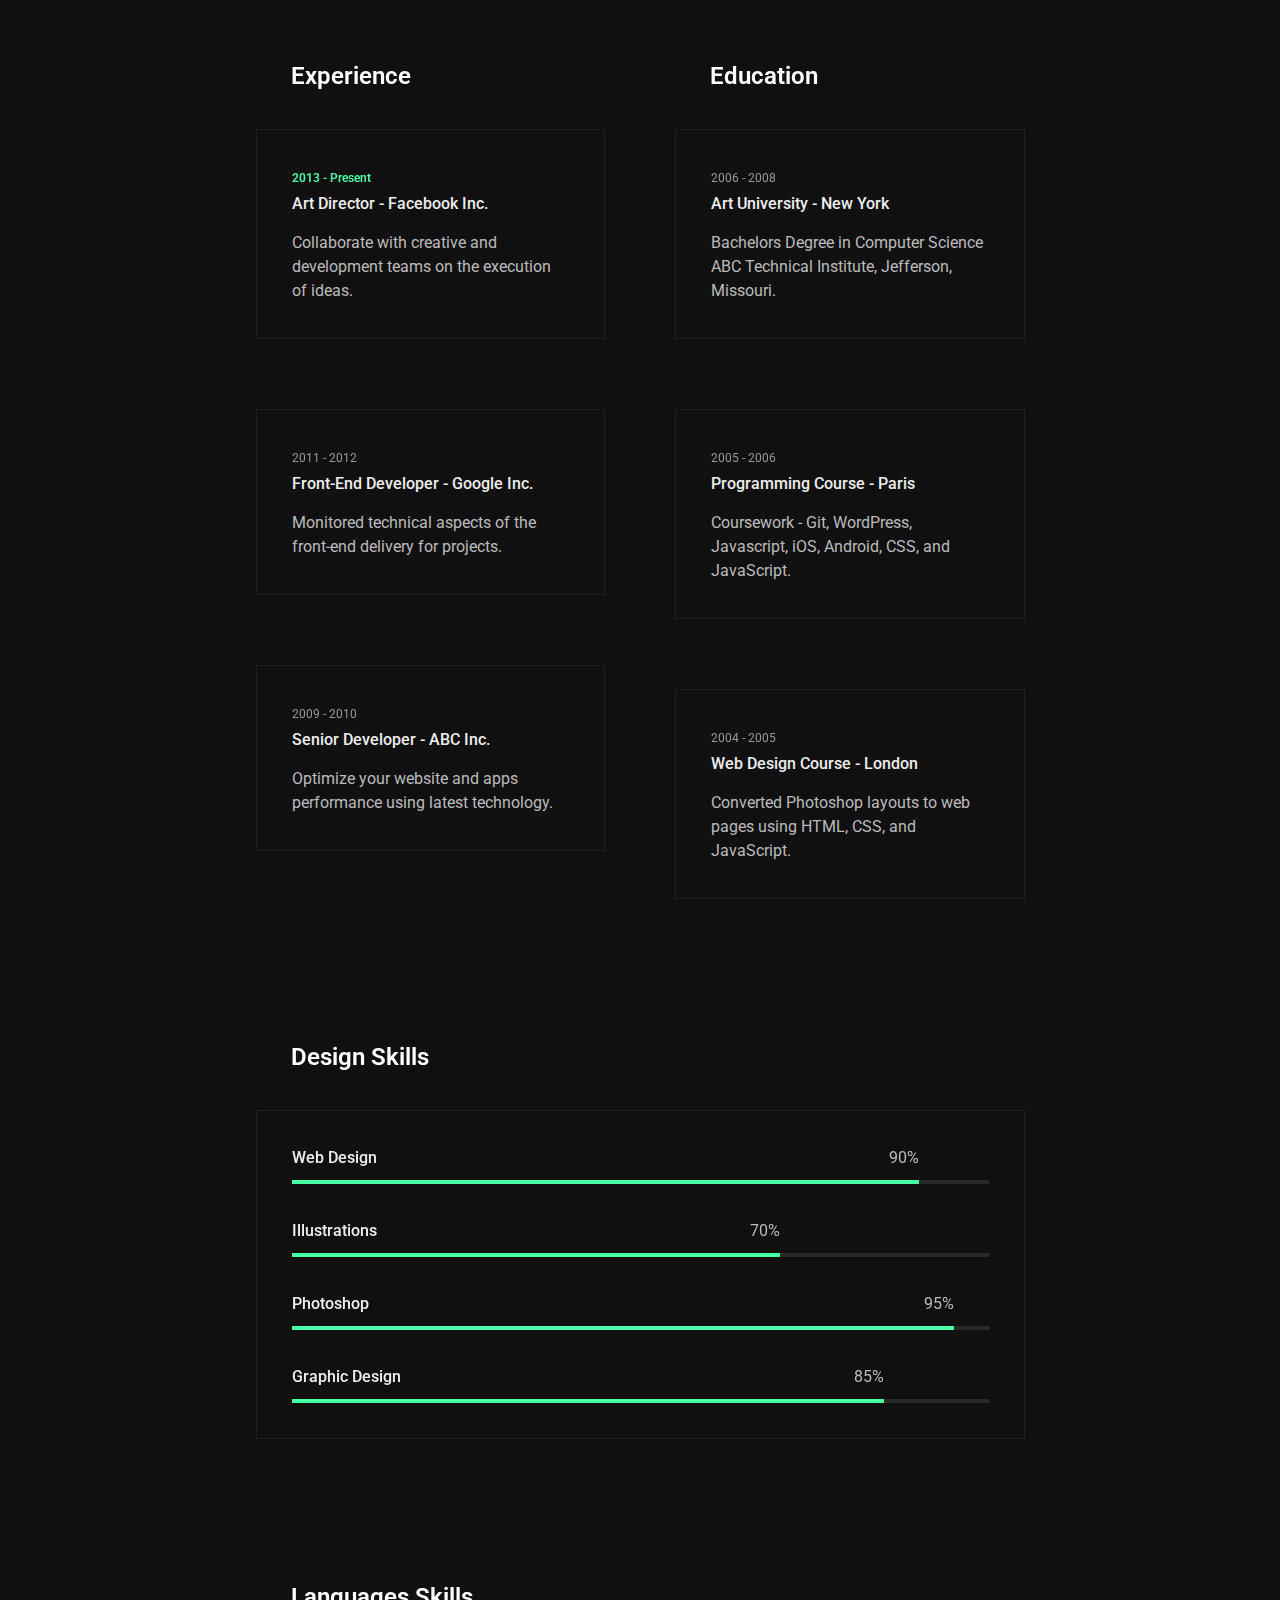
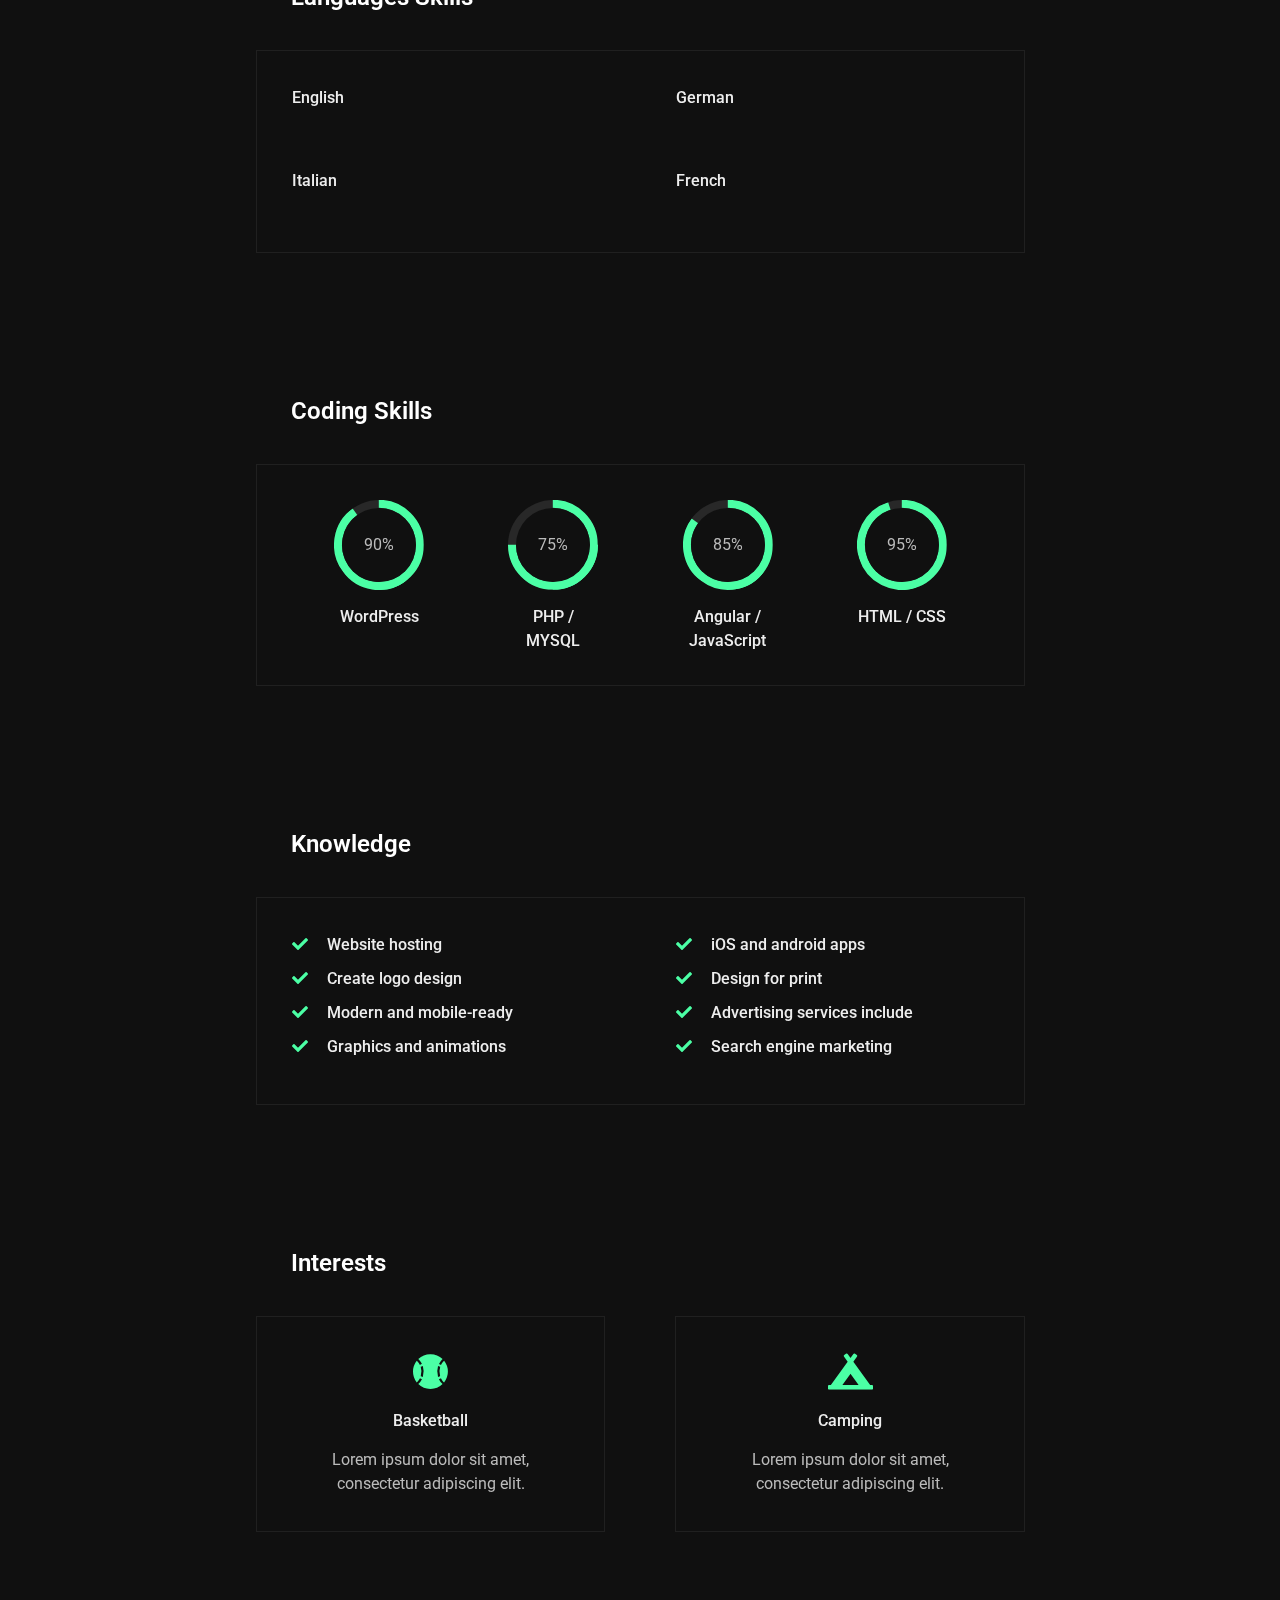
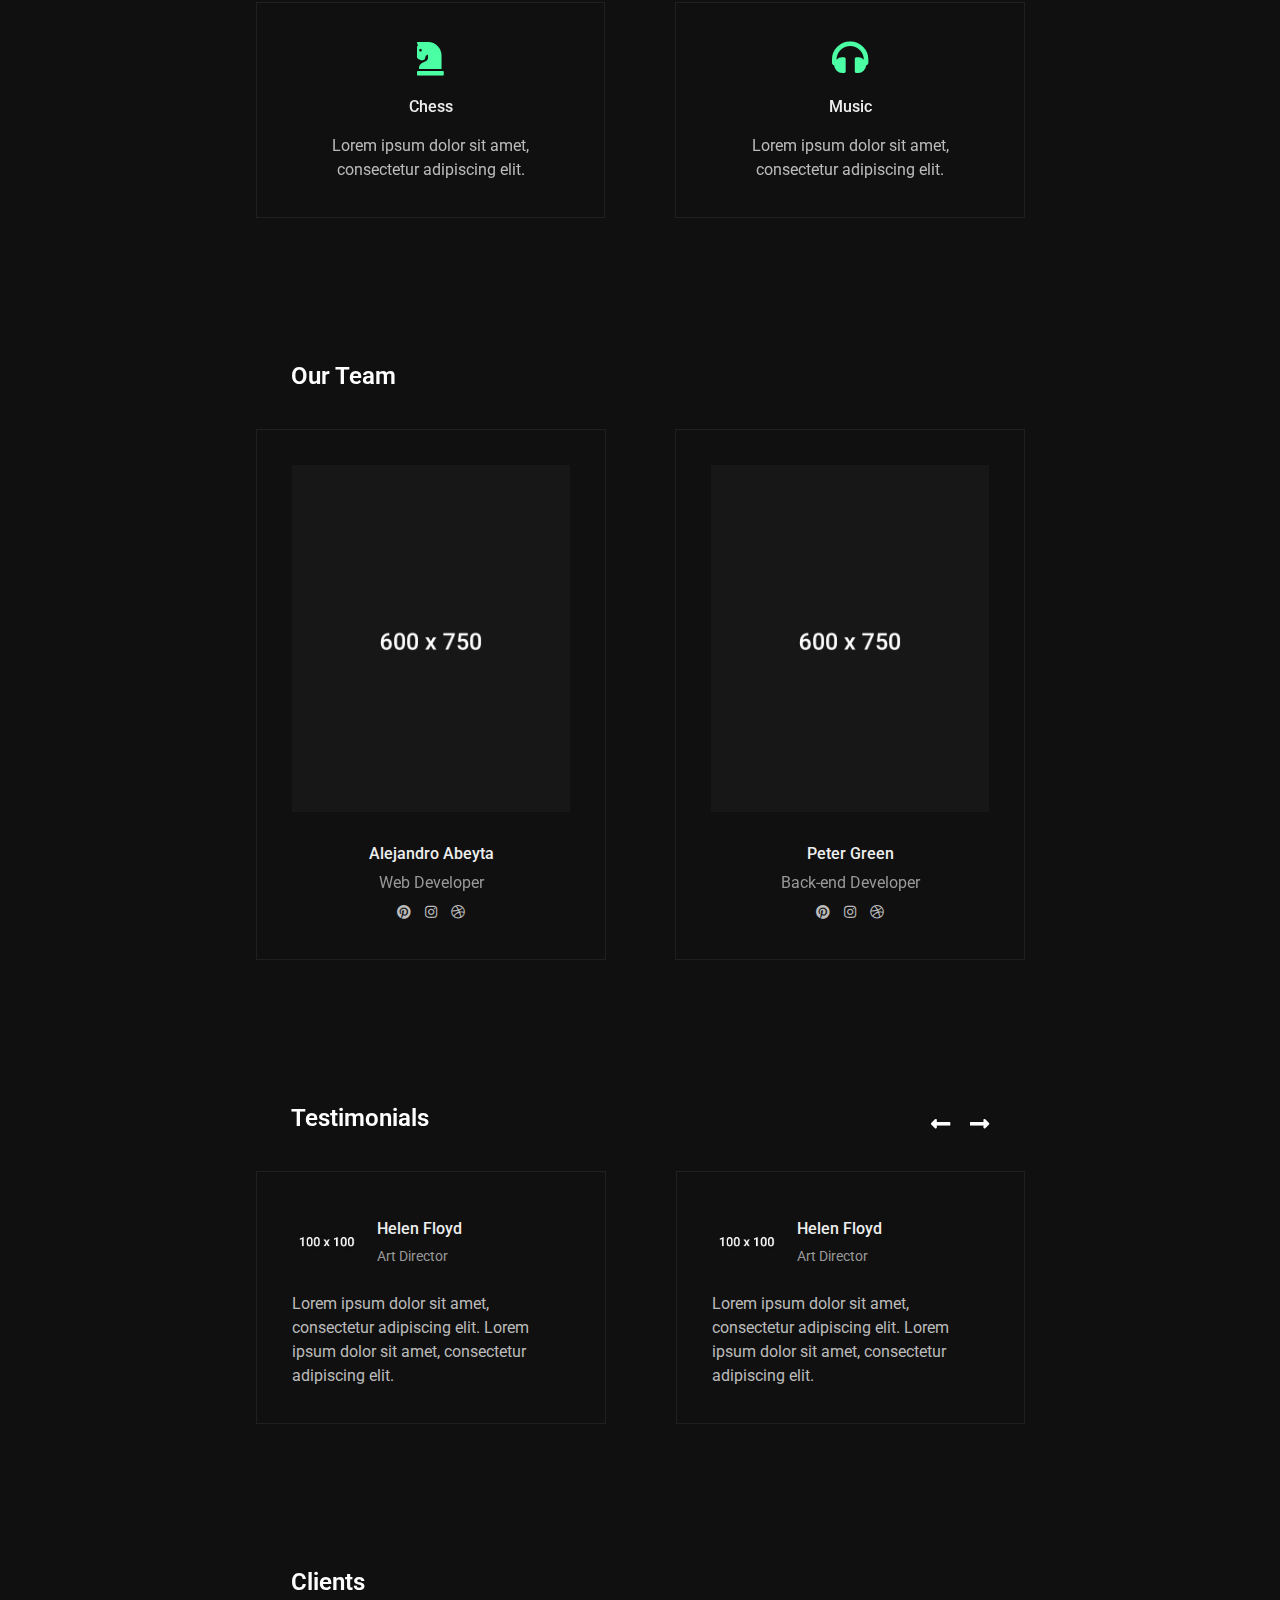
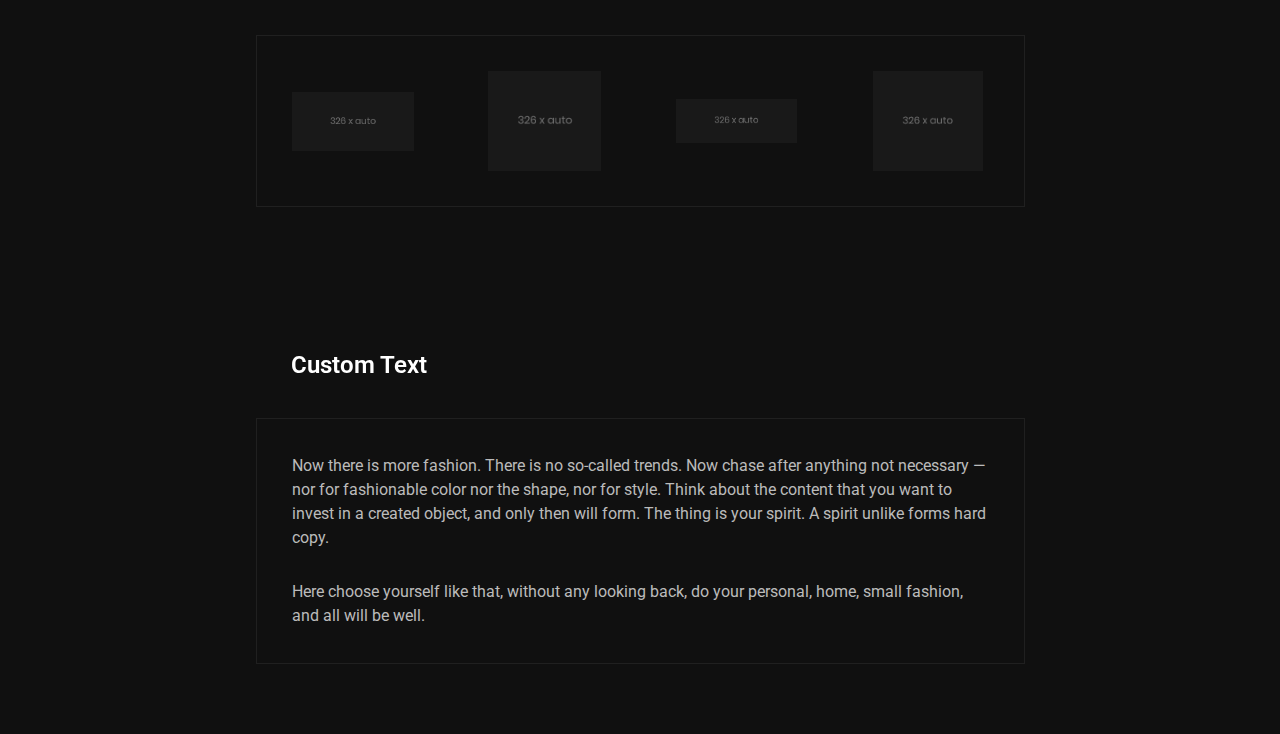
<file: resume_image.html>
<!doctype html>
<html lang="en-US">
<head>

	<!-- Meta -->
	<meta charset="UTF-8">
	<meta name="viewport" content="width=device-width, initial-scale=1, maximum-scale=1" />
	<meta name="description" content="CV & Resume Template" />
	<meta name="keywords" content="vcard, resposnive, resume, personal, card, cv, cvio, portfolio" />
	<meta name="author" content="beshleyua" />

	<!-- Title -->
	<title>Cvio - Resume/CV Template</title>

	<!-- Fonts -->
	<link href="https://fonts.googleapis.com/css?family=Roboto:100,100i,300,300i,400,400i,500,500i,700,700i,900,900i&display=swap&subset=cyrillic" rel="stylesheet">

	<!-- Styles -->
	<link rel="stylesheet" href="css/basic.css" />
	<link rel="stylesheet" href="css/layout.css" />
	<link rel="stylesheet" href="css/magnific-popup.css" />
	<link rel="stylesheet" href="css/animate.css" />
	<link rel="stylesheet" href="css/jarallax.css" />
	<link rel="stylesheet" href="css/swiper.css" />
	<link rel="stylesheet" href="css/fontawesome.css" />
	<link rel="stylesheet" href="css/brands.css" />
	<link rel="stylesheet" href="css/solid.css" />

	<!-- Theme Colors
	<link rel="stylesheet" href="css/theme-colors/blue.css" />
	<link rel="stylesheet" href="css/theme-colors/green.css" />
	<link rel="stylesheet" href="css/theme-colors/orange.css" />
	<link rel="stylesheet" href="css/theme-colors/brown.css" />
	<link rel="stylesheet" href="css/theme-colors/purple.css" />
	<link rel="stylesheet" href="css/theme-colors/red.css" />
	<link rel="stylesheet" href="css/theme-colors/beige.css" />
	<link rel="stylesheet" href="css/theme-colors/green_light.css" />
	<link rel="stylesheet" href="css/theme-colors/yellow.css" />
	<link rel="stylesheet" href="css/theme-colors/yellow_light.css" />
	-->
		
	<!--[if lt IE 9]>
	<script src="http://css3-mediaqueries-js.googlecode.com/svn/trunk/css3-mediaqueries.js"></script>
	<script src="http://html5shim.googlecode.com/svn/trunk/html5.js"></script>
	<![endif]-->

	<link rel="shortcut icon" href="images/favicons/favicon.ico">

</head>

<body>

	<!-- Preloader -->
	<div class="preloader">
		<div class="centrize full-width">
			<div class="vertical-center">
				<div class="spinner">
					<div class="double-bounce1"></div>
					<div class="double-bounce2"></div>
				</div>
			</div>
		</div>
	</div>
	
	<!-- Container -->
	<div class="container">

		<!-- Cursor -->
		<div class="cursor-follower"></div>
	
		<!-- Header -->
		<header class="header">
			<div class="head-top">

				<!-- menu button -->
				<a href="#" class="menu-btn"><span></span></a>

				<!-- logo -->
				<div class="logo hover-masks-logo">
					<h1 class="h-title">
								Hello, I’m <strong>Daman Anijwal</strong>,  Graphic designer and <br>
								artist with innovative imagination.
							</h1>
				</div>
				
				<!-- top menu -->						
				<div class="top-menu ">
					<div class="top-menu-nav">	
						<div class="menu-topmenu-container">
							<ul class="menu">
								<li class="menu-item menu-item-has-children current-menu-item">
									<a href="index.html">&nbsp;<i class="fa fa-home" aria-hidden="true"> &nbsp; &nbsp;</i>HOME</a>
									
								</li>
								<li class="menu-item menu-item-has-children">
									<a href="resume_image.html">&nbsp;<i class="fa fa-user" aria-hidden="true"> &nbsp; &nbsp; </i>Resume</a>
									
								</li>
								<li class="menu-item menu-item-has-children">
									<a href="works_creative.html">&nbsp;<i class="fa fa-briefcase" aria-hidden="true"> &nbsp; &nbsp; </i>Work</a>
									
								</li>
								<li class="menu-item menu-item-has-children">
									<a href="contacts_image.html">&nbsp;<i class="fa fa-handshake" aria-hidden="true"> &nbsp; &nbsp;  </i>Contact</a>
									
								</li>
							</ul>
						</div>
					</div>
				</div>

			</div>
		</header>
		
		<!-- Wrapper -->
		<div class="wrapper">

			<!-- Section Started -->
			<div class="section started section-title" id="section-started">

				<!-- background -->
				<div class="video-bg jarallax" style="background-image: url(images/resume_bg.jpg);">
					<div class="video-bg-mask"></div>
					<div class="video-bg-texture" id="grained_container"></div>
				</div>

				<!-- started content -->
				<div class="centrize full-width">
					<div class="vertical-center">
						<div class="started-content">
							<h1 class="h-title">Resume</h1>
							<div class="h-subtitles">
								<div class="h-subtitle typing-bread">
									<p class="breadcrumbs">
										<a href="index.html">Home</a> / Resume
									</p>
								</div>
								<span class="typed-bread"></span>
							</div>
						</div>
					</div>
				</div>

				<!-- mosue button -->
				<a href="#" class="mouse_btn" style="display: none;"><span class="icon fas fa-chevron-down"></span></a>

			</div>

			<!-- Section About -->
			<div class="section about" id="section-about">
				<div class="content content-box">

					<!-- image -->
					<div class="image">
						<img src="images/man2.jpg" alt="" />
					</div>

					<!-- desc -->
					<div class="desc">
						<p>Hello! I’m Daniel Curry. Web designer from USA, California, San Francisco. I have rich experience in web site design and building, also I am good at wordpress. I love to talk with you about our unique.</p>
						<div class="info-list">
							<ul>
								<li><strong>Age:</strong> 24</li>
								<li><strong>Residence:</strong> USA</li>
								<li><strong>Freelance:</strong> Available</li>
								<li><strong>Address:</strong> San Francisco</li>
								<li><strong>Phone:</strong> +1 256 254 84 56</li>
								<li><strong>E-mail:</strong> alejandroa@gmail.com</li>
							</ul>
						</div>
						<div class="bts">
							<a href="#" class="btn hover-animated">
								<span class="circle"></span>
								<span class="lnk">Download CV</span>
							</a>
						</div>
					</div>

					<div class="clear"></div>
				</div>
			</div>

			<!-- Section Service -->
			<div class="section service" id="section-services">
				<div class="content">

					<!-- title -->
					<div class="title">
						<div class="title_inner">Services</div>
					</div>

					<!-- service items -->
					<div class="service-items">

						<div class="service-col">
							<div class="service-item content-box">
								<div class="icon"><span class="fas fa-code"></span></div>
								<div class="name">Web Development</div>
								<div class="text">Modern and mobile-ready website that will help you reach all of your marketing.</div>
							</div>
						</div>
						
						<div class="service-col">
							<div class="service-item content-box">
								<div class="icon"><span class="fas fa-music"></span></div>
								<div class="name">Music Writing</div>
								<div class="text">Music copying, writing, creating, transcription, arranging and services.</div>
							</div>
						</div>

						<div class="service-col">
							<div class="service-item content-box">
								<div class="icon"><span class="fas fa-ad"></span></div>
								<div class="name">Advetising</div>
								<div class="text">Advertising services include television, radio, print, mail, and web apps.</div>
							</div>
						</div>

						<div class="service-col">
							<div class="service-item content-box">
								<div class="icon"><span class="fas fa-gamepad"></span></div>
								<div class="name">Game Development</div>
								<div class="text">Developing memorable and unique mobile android, ios and video games.</div>
							</div>
						</div>

						<div class="service-col">
							<div class="service-item content-box">
								<div class="icon"><span class="fas fa-camera"></span></div>
								<div class="name">Photography</div>
								<div class="text">Our in-house photography services team made up of professional photographers.</div>
							</div>
						</div>

						<div class="service-col">
							<div class="service-item content-box">
								<div class="icon"><span class="fas fa-mobile-alt"></span></div>
								<div class="name">Android Application</div>
								<div class="text">Games, playing music, handle network transactions, interacting content etc.</div>
							</div>
						</div>

					</div>

					<div class="clear"></div>
				</div>
			</div>

			<!-- Section Pricing -->
			<div class="section pricing" id="section-pricing">
				<div class="content">

					<!-- title -->
					<div class="title">
						<div class="title_inner">Pricing Table</div>
					</div>

					<!-- pricing items -->
					<div class="pricing-items">

						<div class="pricing-col">
							<div class="pricing-item content-box">
								<div class="icon">
									<span class="fas fa-star"></span>
								</div>
								<div class="name">Basic</div>
								<div class="amount">
									<span class="number">
										<span class="dollar">$</span>
										<span>39</span>
										<span class="period">hour</span>
									</span>
								</div>
								<div class="feature-list">
									<ul>
										<li>Web Development</li>
										<li>Advetising</li>
										<li>Game Development</li>
										<li class="disable">Music Writing</li>
										<li class="disable">Photography</li>
									</ul>
								</div>
								<div class="bts">
									<a href="#" class="btn hover-animated">
										<span class="circle"></span>
										<span class="lnk">Buy Now</span>
									</a>
								</div>
							</div>
						</div>

						<div class="pricing-col">
							<div class="pricing-item content-box">
								<div class="icon">
									<span class="fas fa-rocket"></span>
								</div>
								<div class="name">Premium</div>
								<div class="amount">
									<span class="number">
										<span class="dollar">$</span>
										<span>59</span>
										<span class="period">hour</span>
									</span>
								</div>
								<div class="feature-list">
									<ul>
										<li>Web Development</li>
										<li>Advetising</li>
										<li>Game Development</li>
										<li>Music Writing</li>
										<li>Photography <strong>new</strong></li>
									</ul>
								</div>
								<div class="bts">
									<a href="#" class="btn hover-animated">
										<span class="circle"></span>
										<span class="lnk">Buy Now</span>
									</a>
								</div>
							</div>
						</div>

					</div>

				</div>
			</div>

			<!-- Section Resume -->
			<div class="section resume" id="section-history">
				<div class="content">
					<div class="cols">

						<div class="col col-md">

							<!-- title -->
							<div class="title">
								<div class="title_inner">Experience</div>
							</div>
							
							<!-- resume items -->
							<div class="resume-items">
								
								<div class="resume-item content-box active">
									<div class="date">2013 - Present</div>
									<div class="name">Art Director - Facebook Inc.</div>
									<div class="text">Collaborate with creative and development teams on the execution of ideas.</div>
								</div>

								<div class="resume-item content-box">
									<div class="date">2011 - 2012</div>
									<div class="name">Front-End Developer - Google Inc.</div>
									<div class="text">Monitored technical aspects of the front-end delivery for projects.</div>
								</div>

								<div class="resume-item content-box">
									<div class="date">2009 - 2010</div>
									<div class="name">Senior Developer - ABC Inc.</div>
									<div class="text">Optimize your website and apps performance using latest technology.</div>
								</div>

							</div>

						</div>
						
						<div class="col col-md">

							<!-- title -->
							<div class="title">
								<div class="title_inner">Education</div>
							</div>
							
							<!-- resume items -->
							<div class="resume-items">

								<div class="resume-item content-box">
									<div class="date">2006 - 2008</div>
									<div class="name">Art University - New York</div>
									<div class="text">Bachelors Degree in Computer Science ABC Technical Institute, Jefferson, Missouri.</div>
								</div>

								<div class="resume-item content-box">
									<div class="date">2005 - 2006</div>
									<div class="name">Programming Course - Paris</div>
									<div class="text">Coursework - Git, WordPress, Javascript, iOS, Android, CSS, and JavaScript.</div>
								</div>

								<div class="resume-item content-box">
									<div class="date">2004 - 2005</div>
									<div class="name">Web Design Course - London</div>
									<div class="text">Converted Photoshop layouts to web pages using HTML, CSS, and JavaScript.</div>
								</div>

							</div>
						</div>

					</div>
				</div>
			</div>

			<!-- Section Design Skills -->
			<div class="section skills" id="section-skills">
				<div class="content">

					<!-- title -->
					<div class="title">
						<div class="title_inner">Design Skills</div>
					</div>

					<!-- skills items -->
					<div class="skills percent content-box">
						<ul>
							<li> 
								<div class="name">Web Design</div>
								<div class="progress ">
									<div class="percentage" style="width: 90%;">
										<span class="percent">90%</span>
									</div>
								</div>
							</li>
							<li> 
								<div class="name">Illustrations</div>
								<div class="progress ">
									<div class="percentage" style="width: 70%;">
										<span class="percent">70%</span>
									</div>
								</div>
							</li>
							<li> 
								<div class="name">Photoshop</div>
								<div class="progress ">
									<div class="percentage" style="width: 95%;">
										<span class="percent">95%</span>
									</div>
								</div>
							</li>
							<li>
								<div class="name">Graphic Design</div>
								<div class="progress ">
									<div class="percentage" style="width: 85%;">
										<span class="percent">85%</span>
									</div>
								</div>
							</li>
						</ul>
					</div>

				</div>
			</div>

			<!-- Section Languages Skills -->
			<div class="section skills" id="section-skills-lang">
				<div class="content">

					<!-- title -->
					<div class="title">
						<div class="title_inner">Languages Skills</div>
					</div>

					<!-- skills items -->
					<div class="skills dotted content-box">
						<ul>
							<li> 
								<div class="name">English</div>
								<div class="progress">
									<div class="percentage" style="width: 90%;">
										<span class="percent">90%</span>
									</div>
								</div>
							</li>
							<li> 
								<div class="name">German</div>
								<div class="progress">
									<div class="percentage" style="width: 70%;">
										<span class="percent">70%</span>
									</div>
								</div>
							</li>
							<li> 
								<div class="name">Italian</div>
								<div class="progress">
									<div class="percentage" style="width: 55%;">
										<span class="percent">55%</span>
									</div>
								</div>
							</li>
							<li> 
								<div class="name">French</div>
								<div class="progress">
									<div class="percentage" style="width: 85%;">
										<span class="percent">85%</span>
									</div>
								</div>
							</li>
						</ul>
					</div>
				</div>

			</div>

			<!-- Section Coding Skills -->
			<div class="section skills" id="section-skills-code">
				<div class="content">
					
					<!-- title -->
					<div class="title">
						<div class="title_inner">Coding Skills</div>
					</div>

					<!-- skills items -->
					<div class="skills circles content-box">
						<ul>
							<li> 
								<div class="name">WordPress</div>
								<div class="progress p90"> <!-- p90 = 90% circle fill color -->
									<div class="percentage">
										<span class="percent">90%</span>
									</div>
									<span>90%</span>
								</div>
							</li>
							<li> 
								<div class="name">PHP / MYSQL</div>
								<div class="progress p75"> <!-- p75 = 75% circle fill color -->
									<div class="percentage">
										<span class="percent">75%</span>
									</div>
									<span>75%</span>
								</div>
							</li>
							<li> 
								<div class="name">Angular / JavaScript</div>
								<div class="progress p85"> <!-- p85 = 85% circle fill color -->
									<div class="percentage">
										<span class="percent">85%</span>
									</div>
									<span>85%</span>
								</div>
							</li>
							<li> 
								<div class="name">HTML / CSS</div>
								<div class="progress p95"> <!-- p95 = 95% circle fill color -->
									<div class="percentage">
										<span class="percent">95%</span>
									</div>
									<span>95%</span>
								</div>
							</li>
						</ul>
					</div>

				</div>
			</div>

			<!-- Section Knowladge Skills -->
			<div class="section skills" id="section-skills-know">
				<div class="content">

					<!-- title -->
					<div class="title">
						<div class="title_inner">Knowledge</div>
					</div>

					<!-- skills -->
					<div class="skills list content-box">
						<ul>
							<li> 
								<div class="name">Website hosting</div>
							</li>
							<li> 
								<div class="name">iOS and android apps</div>
							</li>
							<li> 
								<div class="name">Create logo design</div>
							</li>
							<li> 
								<div class="name">Design for print</div>
							</li>
							<li> 
								<div class="name">Modern and mobile-ready</div>
							</li>
							<li> 
								<div class="name">Advertising services include</div>
							</li>
							<li> 
								<div class="name">Graphics and animations</div>
							</li>
							<li> 
								<div class="name">Search engine marketing</div>
							</li>
						</ul>
					</div>

				</div>
			</div>

			<!-- Section Interests -->
			<div class="section service" id="section-interests">
				<div class="content">

					<!-- title -->
					<div class="title">
						<div class="title_inner">Interests</div>
					</div>

					<!-- interests items -->
					<div class="service-items">

						<div class="service-col">
							<div class="service-item content-box">
								<div class="icon"><span class="fas fa-baseball-ball"></span></div>
								<div class="name">Basketball</div>
								<div class="text">Lorem ipsum dolor sit amet, consectetur adipiscing elit.</div>
							</div>
						</div>

						<div class="service-col">
							<div class="service-item content-box">
								<div class="icon"><span class="fas fa-campground"></span></div>
								<div class="name">Camping</div>
								<div class="text">Lorem ipsum dolor sit amet, consectetur adipiscing elit.</div>
							</div>
						</div>

						<div class="service-col">
							<div class="service-item content-box">
								<div class="icon"><span class="fas fa-chess-knight"></span></div>
								<div class="name">Chess</div>
								<div class="text">Lorem ipsum dolor sit amet, consectetur adipiscing elit.</div>
							</div>
						</div>

						<div class="service-col">
							<div class="service-item content-box">
								<div class="icon"><span class="fas fa-headphones"></span></div>
								<div class="name">Music</div>
								<div class="text">Lorem ipsum dolor sit amet, consectetur adipiscing elit.</div>
							</div>
						</div>

					</div>

					<div class="clear"></div>
				</div>
			</div>

			<!-- Section Team -->
			<div class="section team" id="section-team">
				<div class="content">

					<!-- title -->
					<div class="title">
						<div class="title_inner">Our Team</div>
					</div>

					<!-- team items -->
					<div class="team-items">

						<div class="team-col">
							<div class="team-item content-box">
								<div class="image">
									<img src="images/team1.jpg" alt="" />
								</div>
								<div class="desc">
									<div class="name">Alejandro Abeyta</div>
									<div class="category">Web Developer</div>
									<div class="soc">
										<a target="_blank" href="https://www.pinterest.com/">
											<span class="icon fab fa-pinterest"></span>
										</a>
										<a target="_blank" href="https://www.instagram.com/">
											<span class="icon fab fa-instagram"></span>
										</a>
										<a target="_blank" href="https://dribbble.com/">
											<span class="icon fab fa-dribbble"></span>
										</a>
									</div>
								</div>
							</div>
						</div>

						<div class="team-col">
							<div class="team-item content-box">
								<div class="image">
									<img src="images/team2.jpg" alt="" />
								</div>
								<div class="desc">
									<div class="name">Peter Green</div>
									<div class="category">Back-end Developer</div>
									<div class="soc">
										<a target="_blank" href="https://www.pinterest.com/">
											<span class="icon fab fa-pinterest"></span>
										</a>
										<a target="_blank" href="https://www.instagram.com/">
											<span class="icon fab fa-instagram"></span>
										</a>
										<a target="_blank" href="https://dribbble.com/">
											<span class="icon fab fa-dribbble"></span>
										</a>
									</div>
								</div>
							</div>
						</div>

					</div>
					
				</div>
			</div>

			<!-- Section Testimonials -->
			<div class="section testimonials" id="section-testimonials">
				<div class="content">

					<!-- title -->
					<div class="title">
						<div class="title_inner">Testimonials</div>
					</div>

					<!-- testimonials items -->
					<div class="reviews-carousel">
						<div class="swiper-container">
							<div class="swiper-wrapper">

								<div class="swiper-slide">
									<div class="reviews-item content-box">
										<div class="image">
											<img src="images/rev1.jpg" alt="">
										</div>
										<div class="info">
											<div class="name">Helen Floyd</div>
											<div class="company">Art Director</div>
										</div>
										<div class="text">
											Lorem ipsum dolor sit amet, consectetur adipiscing elit. Lorem ipsum dolor sit amet, consectetur adipiscing elit.
										</div>
									</div>
								</div>

								<div class="swiper-slide">
									<div class="reviews-item content-box">
										<div class="image">
											<img src="images/rev1.jpg" alt="">
										</div>
										<div class="info">
											<div class="name">Helen Floyd</div>
											<div class="company">Art Director</div>
										</div>
										<div class="text">
											Lorem ipsum dolor sit amet, consectetur adipiscing elit. Lorem ipsum dolor sit amet, consectetur adipiscing elit.
										</div>
									</div>
								</div>

							</div>
						</div>

						<!-- navigation -->
						<div class="swiper-nav">
							<a class="prev swiper-button-prev fas fa-long-arrow-alt-left"></a>
							<a class="next swiper-button-next fas fa-long-arrow-alt-right"></a>
						</div>

					</div>
					
				</div>
			</div>

			<!-- Section Clients -->
			<div class="section clients" id="section-clients">
				<div class="content">

					<!-- title -->
					<div class="title">
						<div class="title_inner">Clients</div>
					</div>

					<!-- clients items -->
					<div class="content-box">
						<div class="clients-items">

							<div class="clients-col">
								<div class="clients-item">
									<a target="_blank" href="#">
										<img src="images/client1.png" alt="" />
									</a>
								</div>
							</div>

							<div class="clients-col">
								<div class="clients-item">
									<a target="_blank" href="#">
										<img src="images/client3.png" alt="" />
									</a>
								</div>
							</div>

							<div class="clients-col">
								<div class="clients-item">
									<a target="_blank" href="#">
										<img src="images/client2.png" alt="" />
									</a>
								</div>
							</div>

							<div class="clients-col">
								<div class="clients-item">
									<a target="_blank" href="#">
										<img src="images/client4.png" alt="" />
									</a>
								</div>
							</div>

						</div>
					</div>
					
					<div class="clear"></div>
				</div>
			</div>

			<!-- Section Custom Text -->
			<div class="section custom-text" id="section-custom-text">
				<div class="content">

					<!-- title -->
					<div class="title">
						<div class="title_inner">Custom Text</div>
					</div>

					<!-- clients items -->
					<div class="content-box">
						<div class="single-post-text">
							<p>
								Now there is more fashion. There is no so-called trends. Now chase after anything not necessary — nor for fashionable color nor the shape, nor for style. Think about the content that you want to invest in a created object, and only then will form. The thing is your spirit. A spirit unlike forms hard copy.
							</p>
							<p>
								Here choose yourself like that, without any looking back, do your personal, home, small fashion, and all will be well.
							</p>
						</div>
					</div>
					
					<div class="clear"></div>
				</div>
			</div>

		</div>
		
		<!-- Footer -->
		<footer class="footer">
			<div class="copy">
				<p>E: alejandroa@gmail.com</p>
				<p>T: +1 (234) 567 80 98</p>
			</div>
			<div class="soc-box">
				
				<div class="soc">
					<a target="_blank" href="https://www.pinterest.com/">
						<span class="icon fab fa-pinterest"></span>
					</a>
					<a target="_blank" href="https://www.instagram.com/">
						<span class="icon fab fa-instagram"></span>
					</a>
					<a target="_blank" href="https://dribbble.com/">
						<span class="icon fab fa-dribbble"></span>
					</a>
					<a target="_blank" href="https://wa.me/7290800808">
						<span class="icon fab fa-whatsapp"></span>
					</a>
				</div>
			</div>
			<div class="clear"></div>
		</footer>

		<!-- Lines -->
		<div class="lines">
			<div class="line-col"></div>
			<div class="line-col"></div>
			<div class="line-col"></div>
			<div class="line-col"></div>
			<div class="line-col"></div>
		</div>
		
	</div>

	<!-- Scripts -->
	<script src="js/jquery.min.js"></script>
	<script src="js/jquery.validate.js"></script>
	<script src="js/magnific-popup.js"></script>
	<script src="js/simpleParallax.js"></script>
	<script src="js/typed.js"></script>
	<script src="js/jarallax.js"></script>
	<script src="js/jarallax-video.js"></script>
	<script src="js/jarallax-element.js"></script>
	<script src="js/imagesloaded.pkgd.js"></script>
	<script src="js/isotope.pkgd.js"></script>
	<script src="js/swiper.js"></script>
	<script src="js/grained.js"></script>
	<script src="js/scripts.js"></script>

</body>
</html>
</file>
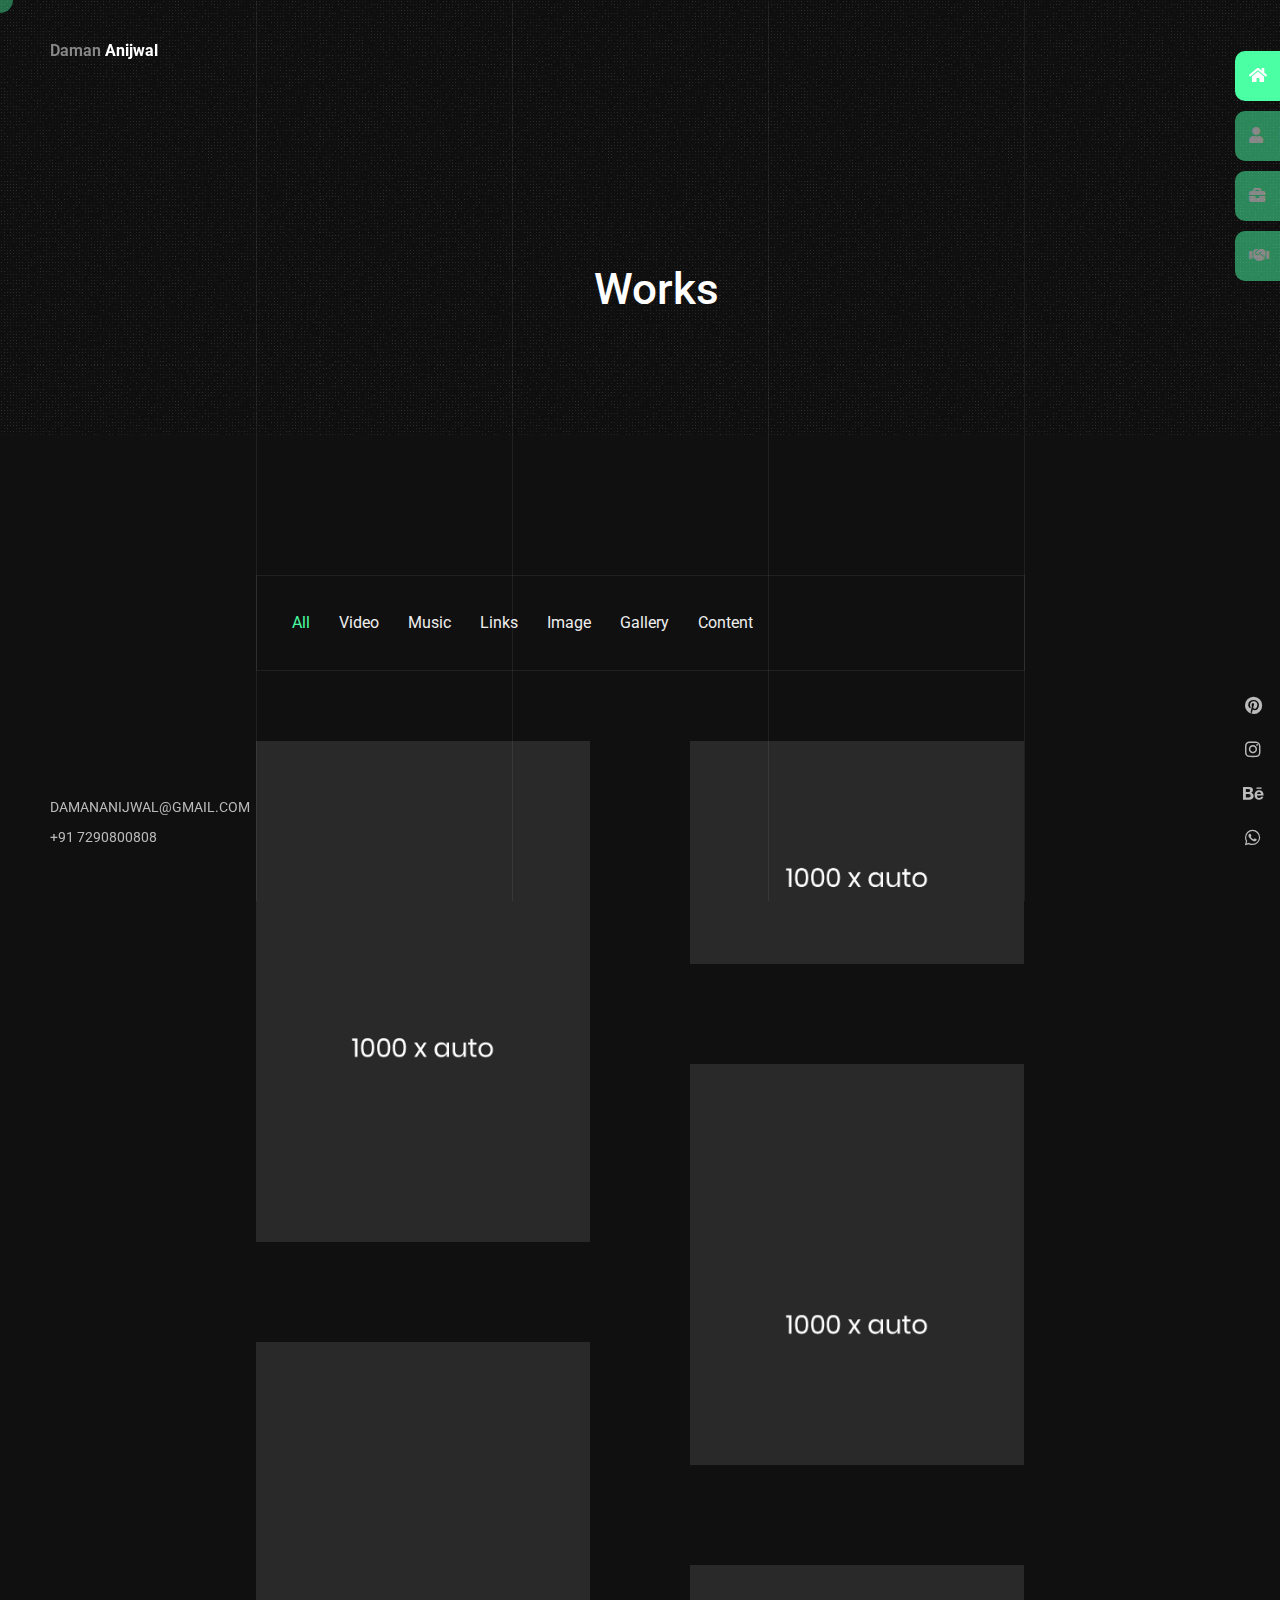
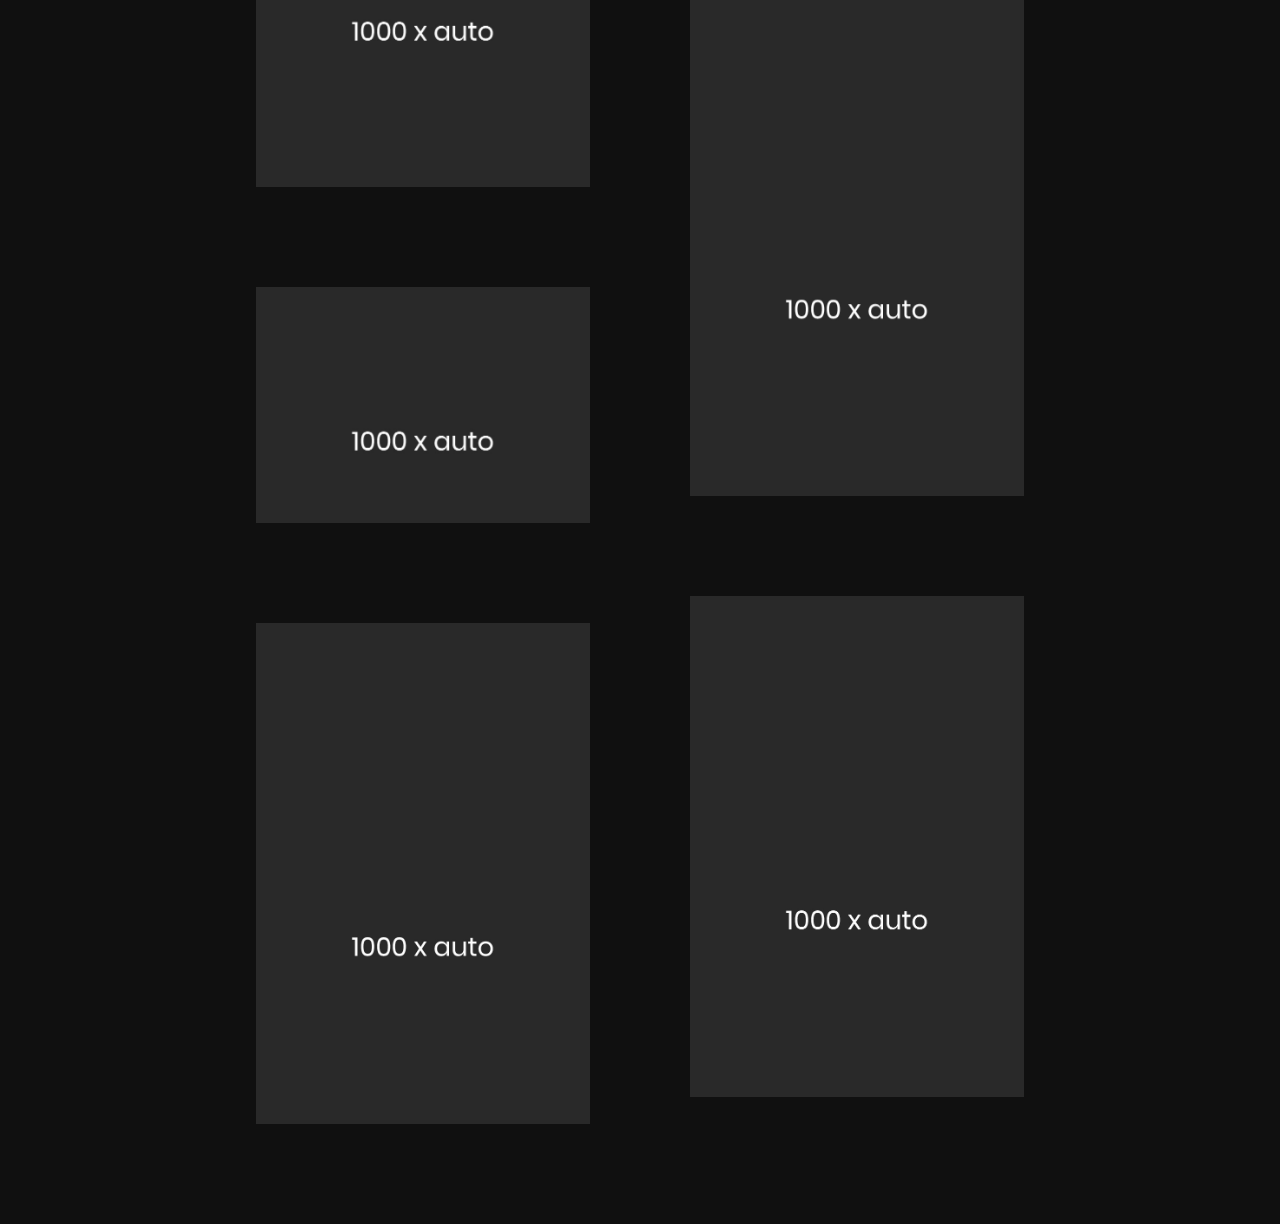
<file: works_creative.html>
<!doctype html>
<html lang="en-US">
<head>

	<!-- Meta -->
	<meta charset="UTF-8">
	<meta name="viewport" content="width=device-width, initial-scale=1, maximum-scale=1" />
	<meta name="description" content="CV & Resume Template" />
	<meta name="keywords" content="vcard, resposnive, resume, personal, card, cv, cvio, portfolio" />
	<meta name="author" content="beshleyua" />

	<!-- Title -->
	<title>Cvio - Resume/CV Template</title>

	<!-- Fonts -->
	<link href="https://fonts.googleapis.com/css?family=Roboto:100,100i,300,300i,400,400i,500,500i,700,700i,900,900i&display=swap&subset=cyrillic" rel="stylesheet">

	<!-- Styles -->
	<link rel="stylesheet" href="css/basic.css" />
	<link rel="stylesheet" href="css/layout.css" />
	<link rel="stylesheet" href="css/magnific-popup.css" />
	<link rel="stylesheet" href="css/animate.css" />
	<link rel="stylesheet" href="css/jarallax.css" />
	<link rel="stylesheet" href="css/swiper.css" />
	<link rel="stylesheet" href="css/fontawesome.css" />
	<link rel="stylesheet" href="css/brands.css" />
	<link rel="stylesheet" href="css/solid.css" />

	<!-- Theme Colors
	<link rel="stylesheet" href="css/theme-colors/blue.css" />
	<link rel="stylesheet" href="css/theme-colors/green.css" />
	<link rel="stylesheet" href="css/theme-colors/orange.css" />
	<link rel="stylesheet" href="css/theme-colors/brown.css" />
	<link rel="stylesheet" href="css/theme-colors/purple.css" />
	<link rel="stylesheet" href="css/theme-colors/red.css" />
	<link rel="stylesheet" href="css/theme-colors/beige.css" />
	<link rel="stylesheet" href="css/theme-colors/green_light.css" />
	<link rel="stylesheet" href="css/theme-colors/yellow.css" />
	<link rel="stylesheet" href="css/theme-colors/yellow_light.css" />
	-->
		
	<!--[if lt IE 9]>
	<script src="http://css3-mediaqueries-js.googlecode.com/svn/trunk/css3-mediaqueries.js"></script>
	<script src="http://html5shim.googlecode.com/svn/trunk/html5.js"></script>
	<![endif]-->

	<link rel="shortcut icon" href="images/favicons/favicon.ico">

</head>

<body>

	<!-- Preloader -->
	<div class="preloader">
		<div class="centrize full-width">
			<div class="vertical-center">
				<div class="spinner">
					<div class="double-bounce1"></div>
					<div class="double-bounce2"></div>
				</div>
			</div>
		</div>
	</div>
	
	<!-- Container -->
	<div class="container">

		<!-- Cursor -->
		<div class="cursor-follower"></div>
	
		<!-- Header -->
		<header class="header">
			<div class="head-top">

				<!-- menu button -->
				<a href="#" class="menu-btn"><span></span></a>

				<!-- logo -->
				<div class="logo hover-masks-logo">
					<a href="#">
						<span class="mask-lnk">Daman <strong>Anijwal</strong></span>
						<span class="mask-lnk mask-lnk-hover">Download <strong>CV</strong></span>
					</a>
				</div>
				
				<!-- top menu -->						
				<div class="top-menu ">
					<div class="top-menu-nav">	
						<div class="menu-topmenu-container">
							<ul class="menu">
								<li class="menu-item menu-item-has-children current-menu-item">
									<a href="index.html">&nbsp;<i class="fa fa-home" aria-hidden="true"> &nbsp; &nbsp;</i>HOME</a>
									
								</li>
								<li class="menu-item menu-item-has-children">
									<a href="resume_image.html">&nbsp;<i class="fa fa-user" aria-hidden="true"> &nbsp; &nbsp; </i>Resume</a>
									
								</li>
								<li class="menu-item menu-item-has-children">
									<a href="works_creative.html">&nbsp;<i class="fa fa-briefcase" aria-hidden="true"> &nbsp; &nbsp; </i>Work</a>
									
								</li>
								<li class="menu-item menu-item-has-children">
									<a href="contacts_image.html">&nbsp;<i class="fa fa-handshake" aria-hidden="true"> &nbsp; &nbsp;  </i>Contact</a>
									
								</li>
							</ul>
						</div>
					</div>
				</div>

			</div>
		</header>
		
		<!-- Wrapper -->
		<div class="wrapper">	

			<!-- Section Started -->
			<div class="section started layout-creative" id="section-started">

				<!-- background -->
				<div class="video-bg">
					<div class="video-bg-mask"></div>
					<div class="video-bg-texture" id="grained_container"></div>
				</div>

				<!-- started content -->
				<div class="centrize full-width">
					<div class="vertical-center">
						<div class="started-content">
							<h1 class="h-title">Works</h1>
							<div class="h-subtitles">
								<div class="h-subtitle typing-subtitle" style="display: none;">
									<p>I code cool <strong>websites</strong></p>
									<p>I develop <strong>mobile apps</strong></p>
									<p>I love <strong>wordpress</strong></p>
								</div>
								<span class="typed-subtitle"></span>
							</div>
						</div>
					</div>
				</div>

				<!-- mosue button -->
				<a href="#" class="mouse_btn" style="display: none;"><span class="icon fas fa-chevron-down"></span></a>

			</div>

			<!-- Works -->
			<div class="section works" id="section-portfolio">
				<div class="content">
				
					<!-- portfolio filter -->
					<div class="filter-menu content-box">
						<div class="filters">
							<div class="btn-group">
								<label data-text="All" class="glitch-effect"><input type="radio" name="fl_radio" value=".box-item" />All</label>
							</div>
							<div class="btn-group">
								<label data-text="Video"><input type="radio" name="fl_radio" value=".f-video" />Video</label>
							</div>
							<div class="btn-group">
								<label data-text="Music"><input type="radio" name="fl_radio" value=".f-music" />Music</label>
							</div>
							<div class="btn-group">
								<label data-text="Links"><input type="radio" name="fl_radio" value=".f-links" />Links</label>
							</div>
							<div class="btn-group">
								<label data-text="Image"><input type="radio" name="fl_radio" value=".f-image" />Image</label>
							</div>
							<div class="btn-group">
								<label data-text="Gallery"><input type="radio" name="fl_radio" value=".f-gallery" />Gallery</label>
							</div>
							<div class="btn-group">
								<label data-text="Content"><input type="radio" name="fl_radio" value=".f-content" />Content</label>
							</div>
						</div>
					</div>
					
					<!-- portfolio items -->
					<div class="box-items portfolio-items">

						<div class="box-item f-gallery">
							<div class="image">
								<a href="#gallery-1" class="has-popup-gallery hover-animated">
									<img src="images/work1.jpg" class="wp-post-image" alt="" />
									<span class="info circle">
										<span class="centrize full-width">
											<span class="vertical-center">
												<span class="icon fas fa-images"></span>
												<span class="desc">
													<span class="category">Gallery</span>
													<span class="name">Shot in Iceland</span>
												</span>
											</span>
										</span>
									</span>
								</a>
								<div id="gallery-1" class="mfp-hide">
									<a href="images/work1.jpg"></a>
									<a href="images/work2.jpg"></a>
									<a href="images/work3.jpg"></a>
									<a href="images/work4.jpg"></a>
								</div>	
							</div>
						</div>

						<div class="box-item f-links"> <!-- add class "animate-to-page" if need animated transition to page and delete target="_blank" -->
							<div class="image">
								<a href="https://google.com/" class="has-popup-link hover-animated" target="_blank">
									<img src="images/work3.jpg" class="wp-post-image" alt="" />
									<span class="info circle">
										<span class="centrize full-width">
											<span class="vertical-center">
												<span class="icon fas fa-link"></span>
												<span class="desc">
													<span class="category">Links</span>
													<span class="name">Nike Red</span>
												</span>
											</span>
										</span>
									</span>
								</a>	
							</div>
						</div>

						<div class="box-item f-video">
							<div class="image">
								<a href="https://youtu.be/S4L8T2kFFck" class="has-popup-video hover-animated">
									<img src="images/work2.jpg" class="wp-post-image" alt="" />
									<span class="info circle">
										<span class="centrize full-width">
											<span class="vertical-center">
												<span class="icon fas fa-video"></span>
												<span class="desc">
													<span class="category">Video</span>
													<span class="name">Fertility of Some Plants</span>
												</span>
											</span>
										</span>
									</span>
								</a>
							</div>
						</div>

						<div class="box-item f-image">
							<div class="image">
								<a href="images/work4.jpg" class="has-popup-image hover-animated">
									<img src="images/work4.jpg" class="wp-post-image" alt="" />
									<span class="info circle">
										<span class="centrize full-width">
											<span class="vertical-center">
												<span class="icon fas fa-image"></span>
												<span class="desc">
													<span class="category">Image</span>
													<span class="name">Inspiration in Cap Haitian</span>
												</span>
											</span>
										</span>
									</span>
								</a>
							</div>
						</div>

						<div class="box-item f-image">
							<div class="image">
								<a href="images/work7.jpg" class="has-popup-image hover-animated">
									<img src="images/work7.jpg" class="wp-post-image" alt="" />
									<span class="info circle">
										<span class="centrize full-width">
											<span class="vertical-center">
												<span class="icon fas fa-image"></span>
												<span class="desc">
													<span class="category">Image</span>
													<span class="name">Water and Shore</span>
												</span>
											</span>
										</span>
									</span>
								</a>
							</div>
						</div>

						<div class="box-item f-music">
							<div class="image">
								<a href="https://w.soundcloud.com/player/?visual=true&#038;url=http%3A%2F%2Fapi.soundcloud.com%2Ftracks%2F221650664&#038;show_artwork=true" class="has-popup-music hover-animated">
									<img src="images/work6.jpg" class="wp-post-image" alt="" />
									<span class="info circle">
										<span class="centrize full-width">
											<span class="vertical-center">
												<span class="icon fas fa-music"></span>
												<span class="desc">
													<span class="category">Music</span>
													<span class="name">Dark Bike</span>
												</span>
											</span>
										</span>
									</span>
								</a>
							</div>
						</div>

						<div class="box-item f-gallery">
							<div class="image">
								<a href="#gallery-2" class="has-popup-gallery hover-animated">
									<img src="images/work5.jpg" class="wp-post-image" alt="" />
									<span class="info circle">
										<span class="centrize full-width">
											<span class="vertical-center">
												<span class="icon fas fa-images"></span>
												<span class="desc">
													<span class="category">Gallery</span>
													<span class="name">Undulating Space</span>
												</span>
											</span>
										</span>
									</span>
								</a>
								<div id="gallery-2" class="mfp-hide">
									<a href="images/work5.jpg"></a>
									<a href="images/work1.jpg"></a>
									<a href="images/work2.jpg"></a>
									<a href="images/work3.jpg"></a>
								</div>
							</div>
						</div>

						<div class="box-item f-content">
							<div class="image">
								<a href="#popup-1" class="has-popup-media hover-animated">
									<img src="images/work8.jpg" class="wp-post-image" alt="" />
									<span class="info circle">
										<span class="centrize full-width">
											<span class="vertical-center">
												<span class="icon fas fa-plus"></span>
												<span class="desc">
													<span class="category">Content</span>
													<span class="name">Curved Ceiling Ribs</span>
												</span>
											</span>
										</span>
									</span>
								</a>
							</div>
							<div id="popup-1" class="popup-box mfp-fade mfp-hide">
								<div class="content">
									<div class="image" style="background-image: url(images/work8.jpg);"></div>
									<div class="desc single-post-text">
										<div class="category">Content</div>
										<h4>Hand holding pyramid painting</h4>
										<p>
											Now there is more fashion. There is no so-called trends. Now chase after anything not necessary — nor for fashionable color nor the shape, nor for style. Think about the content that you want to invest in a created object, and only then will form. The thing is your spirit. A spirit unlike forms hard copy.
										</p>
										<ul>
											<li>Now there is more fashion. There is no so-called trends.</li>
											<li>Now chase after anything not necessary — nor for fashionable color nor the shape, nor for style.</li>
											<li>Think about the content that you want to invest in a created object, and only then will form.</li>
											<li>The thing is your spirit. A spirit unlike forms hard copy.</li>
										</ul>
										<p>
											Now there is more fashion. There is no so-called trends. Now chase after anything not necessary — nor for fashionable color nor the shape, nor for style. Think about the content that you want to invest in a created object, and only then will form. The thing is your spirit. A spirit unlike forms hard copy.
										</p>
										<a href="works_single_1.html" class="btn hover-animated">
											<span class="circle"></span>
											<span class="lnk">View Project</span>
										</a>
									</div>
								</div>
							</div>
						</div>

					</div>

					<div class="clear"></div>
				</div>
			</div>	

		</div>
		
		<!-- Footer -->
		<footer class="footer">
			<div class="copy">
				<p>DAMANANIJWAL@GMAIL.COM</p>
				<p>+91 7290800808</p>
			</div>
			<div class="soc-box">
				
				<div class="soc">
					<a target="_blank" href="https://www.pinterest.com/">
						<span class="icon fab fa-pinterest"></span>
					</a>
					<a target="_blank" href="https://www.instagram.com/">
						<span class="icon fab fa-instagram"></span>
					</a>
					<a target="_blank" href="https://dribbble.com/">
						<span class="icon fab fa-behance"></span>
					</a>
					<a target="_blank" href="https://dribbble.com/">
						<span class="icon fab fa-whatsapp"></span>
					</a>
				</div>
			</div>
			<div class="clear"></div>
		</footer>

		<!-- Lines -->
		<div class="lines">
			<div class="line-col"></div>
			<div class="line-col"></div>
			<div class="line-col"></div>
			<div class="line-col"></div>
			<div class="line-col"></div>
		</div>
		
	</div>

	<!-- Scripts -->
	<script src="js/jquery.min.js"></script>
	<script src="js/jquery.validate.js"></script>
	<script src="js/magnific-popup.js"></script>
	<script src="js/simpleParallax.js"></script>
	<script src="js/typed.js"></script>
	<script src="js/jarallax.js"></script>
	<script src="js/jarallax-video.js"></script>
	<script src="js/jarallax-element.js"></script>
	<script src="js/imagesloaded.pkgd.js"></script>
	<script src="js/isotope.pkgd.js"></script>
	<script src="js/swiper.js"></script>
	<script src="js/grained.js"></script>
	<script src="js/scripts.js"></script>

</body>
</html>
</file>
<file: css/basic.css>
/**
*	Cvio - Resume/CV Template (HTML)
*	Version: 1.1
*	Author: beshleyua
*	Author URL: http://themeforest.net/user/beshleyua
*	Copyright © Cvio by beshleyua. All Rights Reserved.
**/

/* TABLE OF CONTENTS
	- Basic
	- Preloader
	- Container
	- Columns
	- Typography
	- Links
	- Buttons
	- Forms
	- Lists
	- Code
	- Tables
	- Alignment
	- Text Formating
	- Blockquote
	- Animations
*/

/* - Basic */
html {
	margin-right: 0 !important;
}

body {
	margin: 0;
	padding: 0;
	border: none;
	font-family: "Roboto";
	font-size: 16px;
	line-height: 1.5;
	color: #bbb;
	background: #101010;
	letter-spacing: 0;
	font-weight: 400;
	-webkit-font-smoothing: antialiased;
	-moz-osx-font-smoothing: grayscale;
	text-rendering: optimizeLegibility;
}

body.scroll_hidden {
	overflow: hidden;
	height: 100vh;
}

* {
	box-sizing: border-box;
	-webkit-box-sizing: border-box;
}

.clear {
	clear: both;
}

.cursor-follower {
	margin: -13px 0 0 -13px;
	position: absolute;
	background: #4bffa5;
	width: 26px;
	height: 26px;
	-webkit-transition: transform 1s cubic-bezier(0.02, 1.2, 0.8, 1), opacity 0.25s ease;
	transition: transform 1s cubic-bezier(0.02, 1.2, 0.8, 1), opacity 0.25s ease;
	opacity: 0.4;
	z-index: 1111;
	pointer-events: none;
	border-radius: 50%;
	-moz-border-radius: 50%;
	-webkit-border-radius: 50%;
	-khtml-border-radius: 50%;
}

.cursor-follower.hide {
	opacity: 0 !important;
}

@media (max-width: 1199px) {
	.cursor-follower {
		display: none;
	}
}
/* - Preloader */
.preloader {
	position: fixed;
	top: 0;
	left: 0;
	right: 0;
	bottom: 0;
	text-align: center;
	z-index: 11111;
}
.preloader .spinner {
	position: absolute;
	left: 50%;
	top: 0;
	width: 1px;
	height: 100%;
}
.preloader .spinner .double-bounce1, .preloader .spinner .double-bounce2 {
	position: absolute;
	top: 0;
	left: 0;
	width: 100%;
	height: 100%;
}
.preloader .spinner .double-bounce2 {
	background: rgba(255, 255, 255, 0.5);
	height: 0;
	-webkit-animation: loading 2.0s infinite ease-in-out;
	animation: loading 2.0s infinite ease-in-out;
}

/* - Container */
.container {
	position: relative;
	margin: 0;
	overflow: hidden;
}

.container:before {
	pointer-events: none;
	z-index: 12;
}

.lines {
	position: fixed;
	top: 0;
	left: 0;
	width: 100%;
	height: 100vh;
	font-size: 0;
	pointer-events: none;
	z-index: 1111;
}
.lines.no-lines .line-col:before {
	opacity: 0;
}

.lines .line-col {
	position: relative;
	display: inline-block;
	vertical-align: top;
	width: 20%;
	height: 100vh;
}

.lines .line-col:first-child:before {
	background: transparent;
}

.lines .line-col:first-child:after {
	left: auto;
	right: 0;
	width: 1000%;
}

.lines .line-col:first-child .line {
	display: none;
}

.lines .line-col:last-child:after {
	left: 0;
	right: auto;
	width: 1000%;
}

.lines .line-col:nth-child(1):before {
	-o-transition-delay: 2.9s;
	-webkit-transition-delay: 2.9s;
	transition-delay: 2.9s;
}

.lines .line-col:nth-child(1):after {
	top: 0;
	bottom: auto;
	-webkit-transition-delay: 0.9s;
	-o-transition-delay: 0.9s;
	transition-delay: 0.9s;
}

.lines .line-col:nth-child(2):before {
	-o-transition-delay: 2.7s;
	-webkit-transition-delay: 2.7s;
	transition-delay: 2.7s;
}

.lines .line-col:nth-child(2):after {
	top: auto;
	bottom: 0;
	-webkit-transition-delay: 0.7s;
	-o-transition-delay: 0.7s;
	transition-delay: 0.7s;
}

.lines .line-col:nth-child(3):before {
	-o-transition-delay: 2.2s;
	-webkit-transition-delay: 2.2s;
	transition-delay: 2.2s;
}

.lines .line-col:nth-child(3):after {
	top: 0;
	bottom: auto;
	-webkit-transition-delay: 0.2s;
	-o-transition-delay: 0.2s;
	transition-delay: 0.2s;
}

.lines .line-col:nth-child(4):before {
	-o-transition-delay: 2.5s;
	-webkit-transition-delay: 2.5s;
	transition-delay: 2.5s;
}

.lines .line-col:nth-child(4):after {
	top: auto;
	bottom: 0;
	-webkit-transition-delay: 0.5s;
	-o-transition-delay: 0.5s;
	transition-delay: 0.5s;
}

.lines .line-col:nth-child(5):before {
	-o-transition-delay: 3s;
	-webkit-transition-delay: 3s;
	transition-delay: 3s;
}

.lines .line-col:nth-child(5):after {
	top: 0;
	bottom: auto;
	-webkit-transition-delay: 1s;
	-o-transition-delay: 1s;
	transition-delay: 1s;
}

.lines .line-col:before {
	content: '';
	position: absolute;
	left: 0;
	top: 0;
	width: 1px;
	height: 0%;
	background: rgba(255, 255, 255, 0.07);
	transition: height 1s cubic-bezier(0.165, 0.85, 0.45, 1) 0s;
	-moz-transition: height 1s cubic-bezier(0.165, 0.85, 0.45, 1) 0s;
	-webkit-transition: height 1s cubic-bezier(0.165, 0.85, 0.45, 1) 0s;
	-o-transition: height 1s cubic-bezier(0.165, 0.85, 0.45, 1) 0s;
}

.lines .line-col:after {
	content: '';
	position: absolute;
	left: 0;
	top: 0;
	width: 100%;
	height: 100%;
	background: #1E1E1E;
	z-index: 12;
	transition: height 1s cubic-bezier(0.165, 0.85, 0.45, 1) 0s;
	-moz-transition: height 1s cubic-bezier(0.165, 0.85, 0.45, 1) 0s;
	-webkit-transition: height 1s cubic-bezier(0.165, 0.85, 0.45, 1) 0s;
	-o-transition: height 1s cubic-bezier(0.165, 0.85, 0.45, 1) 0s;
}

.lines.finish .line-col:before {
	height: 100%;
}

.lines.finish .line-col:after {
	height: 0%;
}

.lines.ready {
	z-index: 11;
}

.wrapper {
	position: relative;
}

.breadcrumbs {
	margin: 0;
}

.lines-off .lines .line-col:before {
	display: none;
}

.lines-on .lines .line-col:before {
	display: block;
}

@media (max-width: 1199px) {
	.lines .line-col {
		width: 33.333%;
	}

	.lines .line-col:nth-child(4),
	.lines .line-col:nth-child(5) {
		display: none;
	}
}
@media (max-width: 720px) {
	.lines .line-col {
		width: 50%;
	}

	.lines .line-col:nth-child(3),
	.lines .line-col:nth-child(4),
	.lines .line-col:nth-child(5) {
		display: none;
	}
}
/* - Columns */
.cols {
	position: relative;
}

.cols .col.col-sm {
	float: left;
	width: 25%;
}

@media (max-width: 720px) {
	.cols .col.col-sm {
		width: 100%;
	}
}
.cols .col.col-lg {
	float: left;
	width: 75%;
}

@media (max-width: 720px) {
	.cols .col.col-lg {
		width: 100%;
	}
}
.cols .col.col-md {
	float: left;
	width: 50%;
}

@media (max-width: 720px) {
	.cols .col.col-md {
		width: 100%;
	}
}
.cols:after {
	content: '';
	display: block;
	clear: both;
}

/* - Typography */
h1,
h2,
h3,
h4,
h5,
h6 {
	font-weight: 700;
	font-family: "Roboto";
	margin: 0;
	margin-top: 30px;
	margin-bottom: 30px;
	color: #141414;
}

h1 {
	font-size: 34px;
}

h2 {
	font-size: 30px;
}

h3 {
	font-size: 26px;
}

h4 {
	font-size: 22px;
}

h5 {
	font-size: 18px;
}

h6 {
	font-size: 14px;
}

p {
	font-size: 16px;
	padding: 0;
	margin: 30px 0;
}

strong {
	font-weight: 700;
}

@media screen and (max-width: 720px) {
	h1 {
		font-size: 24px;
	}

	h2 {
		font-size: 20px;
	}

	h3 {
		font-size: 18px;
	}

	h4 {
		font-size: 16px;
	}

	h5 {
		font-size: 14px;
	}

	h6 {
		font-size: 13px;
	}

	p {
		margin: 20px 0;
	}
}
/* - Links */
a {
	color: #eee;
	text-decoration: underline;
	outline: none;
}

a:hover {
	text-decoration: none;
	color: #4bffa5;
}

/* Animate Button Hover */
.ink {
	display: block;
	position: absolute;
	background: #4bffa5;
	transform: scale(0);
	-webkit-transform: scale(0);
	-moz-transform: scale(0);
	-o-transform: scale(0);
	transition: transform 2s cubic-bezier(0.165, 0.85, 0.45, 1) 0s;
	-moz-transition: transform 2s cubic-bezier(0.165, 0.85, 0.45, 1) 0s;
	-webkit-transition: transform 2s cubic-bezier(0.165, 0.85, 0.45, 1) 0s;
	-o-transition: transform 2s cubic-bezier(0.165, 0.85, 0.45, 1) 0s;
	border-radius: 100%;
	-moz-border-radius: 100%;
	-webkit-border-radius: 100%;
	-khtml-border-radius: 100%;
}

.ink.ink-animate {
	transform: scale(3);
	-webkit-transform: scale(3);
	-moz-transform: scale(3);
	-o-transform: scale(3);
}

.hover-animated .circle {
	position: absolute;
	width: 100%;
	height: 100%;
	display: block;
}

/* - Buttons */
.bts-center {
	text-align: center;
}

.bts-list {
	font-size: 0px;
}

.bts-list .btn {
	margin-right: 20px;
	margin-top: 20px;
}

.bts-list .btn:last-child {
	margin-right: 0px;
}

a.btn,
.btn, .single-post-text input[type="submit"] {
	margin-bottom: 10px;
	position: relative;
	overflow: hidden;
	display: inline-block;
	vertical-align: middle;
	height: 44px;
	line-height: 40px;
	text-align: center;
	font-size: 16px;
	color: #4bffa5;
	font-weight: 500;
	text-decoration: none;
	background: none;
	border: 2px solid #4bffa5;
	cursor: pointer;
	transition: 1s all cubic-bezier(0.165, 0.85, 0.45, 1) 0s;
	-moz-transition: 1s all cubic-bezier(0.165, 0.85, 0.45, 1) 0s;
	-webkit-transition: 1s all cubic-bezier(0.165, 0.85, 0.45, 1) 0s;
	-o-transition: 1s all cubic-bezier(0.165, 0.85, 0.45, 1) 0s;
}

a.btn .lnk,
.btn .lnk {
	padding: 0 30px;
	position: relative;
	display: block;
	z-index: 2;
	pointer-events: none;
}

a.btn:hover,
.btn:hover {
	color: #101010;
}

@media screen and (max-width: 720px) {
	a.btn, .btn, .single-post-text input[type="submit"] {
		font-size: 14px;
	}
}
/* - Forms */
form.post-password-form {
	max-width: 400px;
	margin: 0 auto;
	text-align: center;
}

input,
textarea,
button {
	display: block;
	font-family: "Roboto";
	font-size: 16px;
	height: 50px;
	width: 100%;
	color: #eee;
	margin-bottom: 30px;
	padding: 0;
	background: none !important;
	border: none;
	border-bottom: 1px solid rgba(255, 255, 255, 0.07);
	resize: none;
	outline: 0;
	border-radius: 0%;
	-moz-border-radius: 0%;
	-webkit-border-radius: 0%;
	-khtml-border-radius: 0%;
	transition: all 0.3s ease 0s;
	-moz-transition: all 0.3s ease 0s;
	-webkit-transition: all 0.3s ease 0s;
	-o-transition: all 0.3s ease 0s;
}

input:focus,
textarea:focus,
button:focus {
	color: #eee;
	border-bottom: 1px solid #eee;
}

textarea {
	height: 120px;
	padding: 0;
	padding-top: 15px;
}

button {
	width: auto;
	display: inline-block;
	vertical-align: top;
	text-align: left;
	border-bottom: 1px solid #eee;
	cursor: pointer;
	color: #eee;
}

button:hover {
	border-bottom: 1px solid #4bffa5;
}

label,
legend {
	display: block;
	padding-bottom: 10px;
	font-family: "Roboto";
	font-size: 13px;
}

fieldset {
	border-width: 0;
	padding: 0;
}

input[type="checkbox"],
input[type="radio"] {
	display: inline;
}

::-webkit-input-placeholder {
	color: #999999;
}

:-moz-placeholder {
	color: #999999;
}

::-moz-placeholder {
	color: #999999;
}

:-ms-input-placeholder {
	color: #999999;
}

input:focus::-webkit-input-placeholder,
textarea:focus::-webkit-input-placeholder {
	color: #eee;
}

input:focus:-moz-placeholder,
textarea:focus:-moz-placeholder {
	color: #eee;
}

input:focus::-moz-placeholder,
textarea:focus::-moz-placeholder {
	color: #eee;
}

input:focus:-ms-input-placeholder,
textarea:focus:-ms-input-placeholder {
	color: #eee;
}

input.error,
textarea.error,
input.wpcf7-not-valid,
textarea.wpcf7-not-valid {
	border-bottom: 1px solid red !important;
}

label.error,
.wpcf7-not-valid-tip {
	display: none !important;
}

input.error::-moz-placeholder,
textarea.error::-moz-placeholder,
input.wpcf7-not-valid::-moz-placeholder,
textarea.wpcf7-not-valid::-moz-placeholder {
	color: red;
}

input.error:-moz-placeholder,
textarea.error:-moz-placeholder,
input.wpcf7-not-valid:-moz-placeholder,
textarea.wpcf7-not-valid:-moz-placeholder {
	color: red;
}

input.error:-ms-input-placeholder,
textarea.error:-ms-input-placeholder,
input.wpcf7-not-valid:-ms-input-placeholder,
textarea.wpcf7-not-valid:-ms-input-placeholder {
	color: red;
}

input.error::-webkit-input-placeholder,
textarea.error::-webkit-input-placeholder,
input.wpcf7-not-valid::-webkit-input-placeholder,
textarea.wpcf7-not-valid::-webkit-input-placeholder {
	color: red;
}

div.wpcf7-response-output {
	margin: 0;
}

input[type="checkbox"],
input[type="radio"] {
	display: inline;
}

input[type="checkbox"], input[type="radio"] {
	width: auto;
	height: auto;
	margin-bottom: 10px;
	margin-right: 0;
	margin-left: 0;
}

input[type="checkbox"] {
	-webkit-appearance: checkbox;
}

input[type="radio"] {
	-webkit-appearance: radio;
}

input[type="text"],
input[type="email"],
input[type="tel"],
input[type="password"],
input[type="submit"],
textarea,
button {
	-webkit-appearance: none;
	-moz-appearance: none;
	appearance: none;
}

input[type="file"] {
	margin-bottom: 10px;
	border: none;
	height: auto;
}

select {
	margin-bottom: 10px;
	width: 100%;
	height: 30px;
}

span.wpcf7-list-item {
	display: inline-block;
	margin: 0 1em 0 0;
}

/* - Lists */
ul {
	list-style: disc;
	margin-top: 30px;
	margin-bottom: 30px;
	padding-left: 0px;
	list-style-position: inside;
}

ol {
	list-style: decimal;
	margin-top: 30px;
	margin-bottom: 30px;
	padding-left: 0px;
	list-style-position: inside;
}

ul ul, ol ol, ul ol, ol ul {
	margin-top: 15px;
	margin-bottom: 15px;
	margin-left: 15px;
}

/* - Code */
code {
	font-family: "Roboto";
	padding: 0 4px;
	font-style: italic;
	color: #999;
	text-decoration: none;
	display: inline-block;
	vertical-align: middle;
	overflow: auto;
	max-width: 100%;
	white-space: nowrap;
}

pre {
	background: #f6f6f6;
	font-family: "Roboto";
	margin: 30px 0;
	padding: 30px;
	max-width: 100%;
	overflow: auto;
	white-space: pre;
}

mark, ins {
	background: #eee;
	text-decoration: none;
}

/* - Tables */
table {
	width: 100%;
	margin: 30px 0;
	padding: 0;
	border-collapse: collapse;
	background: #fcfcfc;
}

table caption {
	padding: 6px 0;
	background: #f6f6f6;
	font-size: 12px;
}

th {
	color: #999;
	padding: 10px 20px;
	font-size: 12px;
	font-weight: 700;
	text-align: left;
	border: 4px solid #FFF;
	text-transform: uppercase;
}

th a {
	color: #999;
}

td {
	border: 4px solid #FFF;
	padding: 10px 20px;
	color: #363636;
	font-size: 13px;
	background: #f6f6f6;
}

td.pad {
	background: none;
}

dt {
	margin-bottom: 5px;
	font-size: 15px;
	font-weight: 700;
}

dd {
	margin-top: 0;
	margin-bottom: 30px;
	margin-left: 30px;
}

/* - Alignment */
.align-center {
	text-align: center !important;
}

.align-right {
	text-align: right !important;
}

.align-left {
	text-align: left !important;
}

.pull-right {
	float: right !important;
}

.pull-left {
	float: left !important;
}

.pull-none {
	float: none !important;
}

.alignright {
	margin-left: 20px !important;
	float: right !important;
	max-width: 50% !important;
}

.alignleft {
	margin-right: 20px !important;
	float: left !important;
	max-width: 50% !important;
}

.aligncenter {
	margin-left: auto !important;
	margin-right: auto !important;
	display: block !important;
}

.full-width {
	max-width: 100% !important;
	width: 100% !important;
}

.full-max-width {
	max-width: 100% !important;
	width: auto !important;
}

.centrize {
	display: table !important;
	table-layout: fixed !important;
	height: 100% !important;
	position: relative !important;
	top: 0;
	left: 0;
	z-index: 2;
}

.vertical-center {
	display: table-cell !important;
	vertical-align: middle !important;
}

/* - Text Formating */
.text-uppercase {
	text-transform: uppercase !important;
}

.text-lowercase {
	text-transform: lowercase !important;
}

.text-capitalize {
	text-transform: capitalize !important;
}

.text-regular {
	font-weight: 400 !important;
}

.text-bold {
	font-weight: 700 !important;
}

.text-italic {
	font-style: italic !important;
}

/* - Blockquote */
blockquote {
	font-family: "Roboto";
}

/* - Animations */
/* preloader */
@-webkit-keyframes loading {
	0% {
		height: 0;
		top: 0;
		bottom: auto;
	}
	50% {
		height: 100%;
		top: 0;
		bottom: auto;
	}
	51% {
		height: 100%;
		top: 0;
		bottom: auto;
	}
	52% {
		height: 100%;
		top: auto;
		bottom: 0;
	}
	100% {
		height: 0;
		top: auto;
		bottom: 0;
	}
}
@keyframes loading {
	0% {
		height: 0;
		top: 0;
		bottom: auto;
	}
	50% {
		height: 100%;
		top: 0;
		bottom: auto;
	}
	51% {
		height: 100%;
		top: 0;
		bottom: auto;
	}
	52% {
		height: 100%;
		top: auto;
		bottom: 0;
	}
	100% {
		height: 0;
		top: auto;
		bottom: 0;
	}
}
/* Mouse Button Animations */
@keyframes mouse-anim {
	0% {
		top: 0px;
	}
	50% {
		top: 10px;
	}
	100% {
		top: 0px;
	}
}
</file>
<file: css/layout.css>
/**
*	Cvio - Resume/CV Template (HTML)
*	Version: 1.1
*	Author: beshleyua
*	Author URL: http://themeforest.net/user/beshleyua
*	Copyright © Cvio by beshleyua. All Rights Reserved.
**/

/* TABLE OF CONTENTS
	- Header
	- Section
	- Started
	- About
	- Resume
	- Skills
	- Service
	- Portfolio
	- Box Items
	- Contacts
	- Blog
	- Footer
	- Popups
*/

/* - Header */
.header {
	padding: 50px;
	position: fixed;
	left: 0;
	top: 0;
	width: 100%;
	z-index: 100;
	transition: all 0.7s cubic-bezier(0.165, 0.85, 0.45, 1);
	-moz-transition: all 0.7s cubic-bezier(0.165, 0.85, 0.45, 1);
	-webkit-transition: all 0.7s cubic-bezier(0.165, 0.85, 0.45, 1);
	-o-transition: all 0.7s cubic-bezier(0.165, 0.85, 0.45, 1);
}

.header.fixed {
	padding-top: 30px;
	padding-bottom: 30px;
	top: 0;
	background: #101010;
}

.header:after {
	content: '';
	position: relative;
	display: block;
	clear: both;
}

.header .head-top {
	position: relative;
}

.header .menu-btn {
	position: relative;
	margin: 0 auto;
	width: 30px;
	height: 20px;
}

.header .menu-btn:before, .header .menu-btn:after {
	content: '';
	position: absolute;
	top: 0;
	left: 0;
	width: 100%;
	height: 2px;
	background: #FFF;
	transition: all 0.3s ease 0s;
	-moz-transition: all 0.3s ease 0s;
	-webkit-transition: all 0.3s ease 0s;
	-o-transition: all 0.3s ease 0s;
}

.header .menu-btn:after {
	top: auto;
	bottom: 0;
}

.header .menu-btn span {
	position: absolute;
	top: 50%;
	left: 0;
	width: 100%;
	height: 2px;
	background: #FFF;
	margin-top: -1px;
	transition: all 0.3s ease 0s;
	-moz-transition: all 0.3s ease 0s;
	-webkit-transition: all 0.3s ease 0s;
	-o-transition: all 0.3s ease 0s;
}

.header .logo {
	position: absolute;
	overflow: hidden;
	top: 50%;
	width: 150px;
	font-size: 16px;
	line-height: 2.5;
	font-weight: 600;
	color: rgba(255, 255, 255, 0.5);
	white-space: nowrap;
	transform: translateY(-50%);
	-webkit-transform: translateY(-50%);
	-moz-transform: translateY(-50%);
	-o-transform: translateY(-50%);
}

.header .logo img {
	max-width: 100%;
	width: auto;
	height: auto;
	display: block;
}

.header .logo a {
	color: rgba(255, 255, 255, 0.5);
	text-decoration: none;
	display: block;
}

.header .logo strong {
	color: #FFF;
}

.header .top-menu {
	text-align: right;
}

.header .top-menu .menu-top-menu-container {
	display: inline-block;
}

.header .top-menu ul {
	margin: 0;
	margin-right: -165px;
	padding: 0;
	list-style: none;
	width: 200px;
    float: right;
}

.header .top-menu ul li {
	margin-left: 40px;
	/* display: inline-block; */
	vertical-align: top;
	margin-bottom: 10px;
	position: relative;
	justify-content: left;
	text-align: left;
}

.header .top-menu ul li a {
	position: relative;
	overflow: hidden;
	display: block;
	font-size: 1em;
	padding: 5px 10px;
	background-color: #4bffa5;
	line-height: 2.5;
	color: #FFF;
	border-radius: 10px;
	font-weight: 600;
	opacity: 0.5;
	text-decoration: none;
	transition: all 0.2s ease 0s;
	/* transition: color 0.7s cubic-bezier(0.165, 0.85, 0.45, 1);
	-moz-transition: color 0.7s cubic-bezier(0.165, 0.85, 0.45, 1);
	-webkit-transition: color 0.7s cubic-bezier(0.165, 0.85, 0.45, 1);
	-o-transition: color 0.7s cubic-bezier(0.165, 0.85, 0.45, 1); */
}

.header .top-menu ul li a:hover{
	-webkit-transition-duration: 500ms;
    -webkit-transform: translateX(-90px);
}

.header .top-menu ul li:hover > .sub-menu, .header .top-menu ul li:hover > .children {
	opacity: 1;
	pointer-events: auto;
}

.header .top-menu ul li:hover > a, .header .top-menu ul li.current-menu-item > a {
	opacity: 1;
}

/* .header .top-menu ul li.menu-item-has-children > a .mask-lnk:after {
	content: "\f078";
	margin-left: 5px;
	position: relative;
	top: 0;
	display: inline-block;
	font-family: 'Font Awesome 5 Free';
	font-weight: 900;
	font-size: 0.8em;
	-moz-osx-font-smoothing: grayscale;
	-webkit-font-smoothing: antialiased;
	display: inline-block;
	font-style: normal;
	font-variant: normal;
	text-rendering: auto;
	line-height: 1;
} */

.header .top-menu-nav .sub-menu,
.header .top-menu-nav .children {
	position: absolute;
	left: 0;
	top: 40px;
	padding: 10px 0;
	width: 190px;
	text-align: left;
	background: #1E1E1E;
	z-index: 50;
	opacity: 0;
	pointer-events: none;
	transition: all 0.3s ease 0s;
	-moz-transition: all 0.3s ease 0s;
	-webkit-transition: all 0.3s ease 0s;
	-o-transition: all 0.3s ease 0s;
	box-shadow: 0 5px 50px rgba(0, 0, 0, 0.1);
	-moz-box-shadow: 0 5px 50px rgba(0, 0, 0, 0.1);
	-webkit-box-shadow: 0 5px 50px rgba(0, 0, 0, 0.1);
	-khtml-box-shadow: 0 5px 50px rgba(0, 0, 0, 0.1);
}

.header .top-menu ul li:last-child .sub-menu,
.header .top-menu-nav .children {
	right: 0;
	left: auto;
}

.header .top-menu-nav .sub-menu:before,
.header .top-menu-nav .children:before {
	content: '';
	position: absolute;
	left: 10px;
	top: -12px;
	border: 6px solid transparent;
	border-bottom: 6px solid #1E1E1E;
}

.header .top-menu ul li:last-child .sub-menu:before,
.header .top-menu-nav .children:before {
	right: 10px;
	left: auto;
}

.header .top-menu-nav .sub-menu li,
.header .top-menu-nav .children li {
	margin-left: 0;
	padding: 8px 20px;
	display: block;
	border-bottom: 1px solid rgba(255, 255, 255, 0.07);
	height: auto;
}

.header .top-menu-nav .sub-menu li:last-child,
.header .top-menu-nav .children li:last-child {
	border-bottom: none;
}

.header .top-menu-nav .sub-menu li a,
.header .top-menu-nav .children li a {
	margin-top: 0;
	display: block;
	font-size: 12px;
	color: #FFF;
	opacity: 0.5;
}

.header .top-menu-nav .sub-menu li .sub-menu,
.header .top-menu-nav .children li .children {
	left: 100%;
	top: -10px;
}

/* .header .top-menu-nav .sub-menu li .sub-menu:before,
.header .top-menu-nav .children li .children:before {
	content: '';
	position: absolute;
	left: -12px;
	top: 16px;
	border: 6px solid transparent;
	border-right: 6px solid #FFF;
	border-bottom: 6px solid transparent;
} */


.background-enabled .header .top-menu ul li.current-menu-item > a {
	/* opacity: 1; */
}


.hover-masks .mask-lnk,
.hover-masks-logo .mask-lnk {
	position: relative;
	top: 0;
	left: 0;
	width: 100%;
	display: block;
	transform: translateY(0);
	-webkit-transform: translateY(0);
	-moz-transform: translateY(0);
	-o-transform: translateY(0);
	-webkit-transition: opacity 0.7s cubic-bezier(0.165, 0.85, 0.45, 1), color 0.7s cubic-bezier(0.165, 0.85, 0.45, 1), transform 0.7s cubic-bezier(0.165, 0.85, 0.45, 1);
	transition: opacity 0.7s cubic-bezier(0.165, 0.85, 0.45, 1), color 0.7s cubic-bezier(0.165, 0.85, 0.45, 1), transform 0.7s cubic-bezier(0.165, 0.85, 0.45, 1);
}


.hover-masks .mask-lnk.mask-lnk-hover,
.hover-masks-logo .mask-lnk.mask-lnk-hover {
	position: absolute;
	opacity: 0;
	transform: translateY(32px);
	-webkit-transform: translateY(32px);
	-moz-transform: translateY(32px);
	-o-transform: translateY(32px);
}


.hover-masks a:hover .mask-lnk,
.hover-masks-logo a:hover .mask-lnk {
	opacity: 1;
	transform: translateY(-32px);
	-webkit-transform: translateY(-32px);
	-moz-transform: translateY(-32px);
	-o-transform: translateY(-32px);
}


.hover-masks a:hover .mask-lnk.mask-lnk-hover,
.hover-masks-logo a:hover .mask-lnk.mask-lnk-hover {
	transform: translateY(0);
	-webkit-transform: translateY(0);
	-moz-transform: translateY(0);
	-o-transform: translateY(0);
}


/* header active */
.header.active {
	padding-top: 4vw;
	top: 0;
	overflow: auto;
	height: 100%;
	background: #101010;
	-webkit-overflow-scrolling: touch;
}

.header.active .menu-btn:before {
	opacity: 0;
}

.header.active .menu-btn:after {
	bottom: 9px !important;
	transform: rotate(-45deg);
	-webkit-transform: rotate(-45deg);
	-moz-transform: rotate(-45deg);
	-o-transform: rotate(-45deg);
}

.header.active .menu-btn span {
	transform: rotate(45deg);
	-webkit-transform: rotate(45deg);
	-moz-transform: rotate(45deg);
	-o-transform: rotate(45deg);
}

.header.active .top-menu {
	height: auto;
	opacity: 1;
	visibility: visible;
}

.header.active .top-menu ul li .sub-menu,
.header.active .top-menu ul li .children {
	display: block;
}

.header.active .top-menu ul > li > ul li a {
	line-height: 20px;
}


/* header tablet */
@media (max-width: 1199px) {
	
	.header .top-menu ul {
	margin: 0;
	margin-right: -20.5%;
	padding: 0;
	list-style: none;
	width: 200px;
    float: right;
}
	.header .logo {
		position: relative;
		top: 0;
		transform: translateY(0%);
		-webkit-transform: translateY(0%);
		-moz-transform: translateY(0%);
		-o-transform: translateY(0%);
	}


	/* .header .menu-btn {
		display: block;
		transform: translateY(50%);
		-webkit-transform: translateY(50%);
		-moz-transform: translateY(50%);
		-o-transform: translateY(50%);
	} */


	.header .top-menu-nav {
		display: block;
	}


	/* .header .top-menu {
		position: relative;
		top: 0;
		left: 0;
		margin-top: 0;
		margin-left: 0;
		margin-right: 0;
		float: none;
		width: auto;
		height: 0px;
		text-align: center;
		opacity: 0;
		visibility: hidden;
		transition: opacity 0.35s cubic-bezier(0.165, 0.85, 0.45, 1);
		-moz-transition: opacity 0.35s cubic-bezier(0.165, 0.85, 0.45, 1);
		-webkit-transition: opacity 0.35s cubic-bezier(0.165, 0.85, 0.45, 1);
		-o-transition: opacity 0.35s cubic-bezier(0.165, 0.85, 0.45, 1);
	} */


	.header.active .top-menu {
		margin-top: 20px;
	}


	.header .top-menu .menu-top-menu-container {
		display: block;
	}


	.header .top-menu ul li {
		margin-left: 0;
		display: block;
	}


	.header .top-menu-nav .sub-menu, .header .top-menu-nav .children {
		position: relative;
		left: 0;
		top: 0;
		margin: 20px 0;
		width: auto;
		text-align: center;
		pointer-events: none;
		display: block;
		opacity: 0;
		visibility: hidden;
	}


	.header.active .top-menu-nav .sub-menu, .header.active .top-menu-nav .children {
		opacity: 1;
		visibility: visible;
		pointer-events: auto;
	}


	.header .top-menu-nav .sub-menu:before, .header .top-menu-nav .children:before {
		margin-left: -6px;
		left: 50%;
	}


	.header .top-menu-nav .sub-menu li .sub-menu, .header .top-menu-nav .children li .children {
		left: 0;
		top: 0;
		margin: 0 -20px;
		background: #f4f4f4;
		box-shadow: none;
		-moz-box-shadow: none;
		-webkit-box-shadow: none;
		-khtml-box-shadow: none;
	}


	.header .top-menu-nav .sub-menu li .sub-menu:before, .header .top-menu-nav .children li .children:before {
		left: 50%;
		top: -12px;
		border: 6px solid transparent;
		border-right: 6px solid transparent;
		border-bottom: 6px solid #FFF;
	}


	.header .top-menu ul li:last-child .sub-menu:before, .header .top-menu-nav .children:before {
		right: 50%;
		left: auto;
		margin-left: 0;
		margin-right: -6px;
	}


	.header .menu-btn {
		display: none;
		float: right;
	}

}

/* header mobile */
@media (max-width: 720px) {
	.header {
		margin: 0;
		padding: 0 30px;
		top: 30px;
	}
	.header .menu-btn {
    display: block;
    float: right;
}
	.header .top-menu ul {
		margin: 0;
		/* margin-right: -180px; */
		padding: 0;
		list-style: none;
		width: 200px;
		float: right;
	}
    .header .top-menu {
		position: relative;
		top: 0;
		left: 0;
		margin-top: 0;
		margin-left: 0;
		margin-right: 0;
		float: none;
		width: auto;
		height: 0px;
		text-align: center;
		opacity: 0;
		visibility: hidden;
		transition: opacity 0.35s cubic-bezier(0.165, 0.85, 0.45, 1);
		-moz-transition: opacity 0.35s cubic-bezier(0.165, 0.85, 0.45, 1);
		-webkit-transition: opacity 0.35s cubic-bezier(0.165, 0.85, 0.45, 1);
		-o-transition: opacity 0.35s cubic-bezier(0.165, 0.85, 0.45, 1);
	}

	.header .logo {
		padding: 0;
		max-width: 240px;
	}


	.header.active .top-menu {
		padding-bottom: 30px;
	}


	.wp-block-media-text {
		display: block;
	}


	.wp-block-media-text .wp-block-media-text__content {
		padding: 0;
	}

}

/* - Section */
.section {
	position: relative;
	padding-left: 20%;
	padding-right: 20%;
	padding-top: 70px;
	padding-bottom: 70px;
	z-index: 12;
}

.section:first-child {
	padding-top: 150px;
}

.section .content {
	position: relative;
}

.section .content .portfolio-cols .title {
	margin-left: 0;
}

.section .content-box {
	margin-right: -1px;
	padding: 35px;
	font-size: 16px;
	background: #101010;
	border: 1px solid rgba(255, 255, 255, 0.07);
}

.section .content-box .single-post-text > *:first-child {
	margin-top: 0;
}

.section .title {
	position: relative;
	margin: 0 0 35px 35px;
}

.section .title .title_inner {
	display: inline-block;
	vertical-align: top;
	position: relative;
	font-size: 24px;
	color: #FFF;
	font-weight: 600;
	transition: all 0.3s ease 0s;
	-moz-transition: all 0.3s ease 0s;
	-webkit-transition: all 0.3s ease 0s;
	-o-transition: all 0.3s ease 0s;
}


/* section tablet */
@media (max-width: 1199px) {
	.section {
		padding-left: 50px;
		padding-right: 50px;
	}

}

/* section mobile */
@media (max-width: 720px) {
	.section {
		padding-top: 50px;
		padding-bottom: 50px;
		padding-left: 30px;
		padding-right: 30px;
	}


	.section .title {
		margin: 0 0 30px 0;
	}

}

/* - Started */
.section.started {
	margin: 0;
	padding: 0;
	position: relative;
	overflow: hidden;
	height: 100vh;
	z-index: 11;
}

.section.started.personal {
	z-index: 12;
}

.section.started .started-content .logo {
	position: relative;
	display: inline-block;
	top: -100px;
	left: -300px;
	width: 740px;
	height: 600px;
	background-repeat: no-repeat;
	background-position: center center;
	background-size: cover;
	-webkit-clip-path: polygon(31% 0, 100% 25%, 61% 100%, 0 93%);
	clip-path: polygon(31% 0, 100% 25%, 61% 100%, 0 93%);
}

.section.started .started-content .h-title {
	margin: 0;
	position: absolute;
	left: calc(35% + 35px);
	bottom: 50px;
	max-width: 560px;
	font-size: 20px;
	font-weight: 300;
	color: #FFF;
	
	text-align: center;
	word-break: break-word;
	-ms-word-wrap: break-word;
	word-wrap: break-word;
}

.section.started .started-content .h-title strong {
	color: #4bffa5;
}

.section.started .started-content .h-subtitles {
	font-size: 38px;
	height: 38px;
	opacity: 0;
}

.section.started .started-content .h-subtitles.ready {
	opacity: 1;
}

.section.started .started-content .h-subtitle,
.section.started .started-content .typed-subtitle,
.section.started .started-content .typed-bread {
	margin-top: -45px;
	position: absolute;
	top: 50%;
	left: 0;
	width: 100%;
	display: block;
	font-size: 90px;
	line-height: 90px;
	font-weight: 500;
	color: #FFF;
	text-align: center;
}

.section.started .started-content .h-subtitle strong,
.section.started .started-content .typed-subtitle strong {
	color: #4bffa5;
}

.section.started.layout-creative {
	margin: 0 auto;
	margin-bottom: 0;
	padding-top: 20%;
	padding-left: 20%;
	padding-right: 20%;
	padding-bottom: 70px;
	width: auto;
	height: auto !important;
}

.section.started.layout-creative .started-content {
	padding-left: 0;
	padding-right: 0;
	display: block;
	text-align: left;
}

.section.started.layout-creative .started-content .h-title {
	margin: 0 0 5px 33px;
	padding-right: 0;
	position: relative;
	left: 0;
	top: 0;
	bottom: auto;
	max-width: 800px;
	font-size: 44px;
	font-family: "Roboto";
	font-weight: 500;
	text-transform: none;
	letter-spacing: 0em;
}

.section.started.layout-creative .started-content .h-subtitle,
.section.started.layout-creative .started-content .typed-subtitle,
.section.started.layout-creative .started-content .typed-bread,
.section.started.layout-creative .started-content .typed-cursor {
	margin-top: 0;
	margin-left: 35px;
	position: relative;
	font-size: 18px;
	line-height: 40px;
	text-align: left;
	color: #999;
}

.section.started.layout-creative .started-content .h-subtitle,
.section.started.layout-creative .started-content .typed-subtitle {
	top: 0;
}

.section.started.layout-creative .started-content .h-subtitle p {
	font-size: 18px;
	line-height: 40px;
}

.section.started.personal {
	text-align: center;
}

.section.started.personal .started-content .h-title {
	margin-left: -85px;
	margin-top: 85px;
	position: absolute;
	left: 50%;
	top: 50%;
	bottom: auto;
	width: 560px;
	text-align: left;
}

.section.started.personal .started-content .typed-subtitle,
.section.started.personal .started-content .typed-bread {
	margin-top: 0;
	top: auto;
	bottom: 50px;
	left: 20%;
	line-height: 74px;
	text-align: left;
}

.section.started.section-title .started-content .h-title {
	margin-top: 0;
	padding-right: 0;
	position: relative;
	top: 0;
	left: 0;
	bottom: 0;
	max-width: 100%;
	font-size: 7vw;
	line-height: 7vw;
	font-weight: 600;
	text-align: center;
}

.section.started.section-title .started-content .h-subtitles {
	height: auto;
}

.section.started.section-title .started-content .h-subtitle,
.section.started.section-title .started-content .typed-subtitle,
.section.started.section-title .started-content .typed-bread {
	margin: 0;
	padding-left: 35px;
	position: absolute;
	left: 20%;
	top: auto;
	bottom: 50px;
	width: auto;
	max-width: 560px;
	font-size: 20px;
	line-height: 1.5;
	font-weight: 400;
	text-align: left;
}

.section.started.section-title .started-content .h-subtitle p {
	margin: 0;
	font-size: 20px;
	line-height: 1.5;
}

.section.started .mouse_btn {
	font-size: 24px;
	color: #4bffa5;
	text-align: center;
	position: absolute;
	width: 20px;
	height: 40px;
	left: 50%;
	bottom: 7%;
	margin-left: -10px;
	z-index: 2;
}

.section.started .mouse_btn .icon {
	position: relative;
	top: 0px;
	animation: mouse-anim 1s ease-out 0s infinite;
}

.section.started .swiper-nav {
	position: absolute;
	left: calc(20% + 35px);
	bottom: 120px;
	width: 66px;
	height: 24px;
	z-index: 3;
}

.section.started .swiper-nav .swiper-button-prev,
.section.started .swiper-nav .swiper-button-next {
	width: 20px;
	height: 20px;
	margin-top: -10px;
	background: none;
	font-size: 22px;
	color: #FFF;
	text-decoration: none;
	transition: all 0.3s ease 0s;
	-moz-transition: all 0.3s ease 0s;
	-webkit-transition: all 0.3s ease 0s;
	-o-transition: all 0.3s ease 0s;
}


.section.started + .section,
.section.started.layout-creative + .section {
	margin-top: 70px;
}


.section.started.section-title .started-content .typed-bread,
.section.started.layout-creative .started-content .typed-bread,
.background-enabled .section.started.section-title .started-content .typed-bread,
.background-enabled .section.started.layout-creative .started-content .typed-bread {
	top: auto;
	font-size: 16px;
	line-height: 1.9;
	color: rgba(255, 255, 255, 0.5);
	font-weight: 400;
	opacity: 1;
}


.section.started.section-title .started-content .typed-bread a,
.section.started.layout-creative .started-content .typed-bread a {
	color: #FFF;
	text-decoration: none;
	font-weight: 500;
	opacity: 1;
}


.section.started .started-content .typed-cursor,
.section.started.layout-creative .mouse_btn,
.section.started.layout-post-creative .mouse_btn {
	display: none !important;
}


.section.started .swiper-button-prev, .section.started .swiper-container-rtl .swiper-button-next {
	left: 0;
	right: auto;
}


.section.started .swiper-button-next, .section.started .swiper-container-rtl .swiper-button-prev {
	left: auto;
	right: 0;
}


.started-carousel {
	position: absolute;
	left: 0;
	top: 0;
	width: 100%;
	height: 100%;
}

.started-carousel .swiper-container,
.started-carousel .swiper-wrapper {
	height: 100%;
}

.started-carousel .swiper-slide {
	opacity: 1 !important;
}

.started-carousel .swiper-slide.first {
	z-index: 2;
}

.started-carousel .main-img {
	position: absolute;
	top: 0;
	left: 0;
	width: 100%;
	height: 100%;
	background-position: center center;
	background-size: cover;
	background-repeat: no-repeat;
	clip-path: polygon(0 0, 20% 0, 20% 0, 40% 0, 40% 0, 60% 0, 60% 0, 80% 0, 80% 0, 100% 0, 100% 0, 100% 100%, 100% 100%, 80% 100%, 80% 100%, 60% 100%, 60% 100%, 40% 100%, 40% 100%, 20% 100%, 20% 100%, 0 100%);
	-webkit-clip-path: polygon(0 0, 20% 0, 20% 0, 40% 0, 40% 0, 60% 0, 60% 0, 80% 0, 80% 0, 100% 0, 100% 0, 100% 100%, 100% 100%, 80% 100%, 80% 100%, 60% 100%, 60% 100%, 40% 100%, 40% 100%, 20% 100%, 20% 100%, 0 100%);
	transition: 1s all cubic-bezier(0.165, 0.85, 0.45, 1) 0s;
	-moz-transition: 1s all cubic-bezier(0.165, 0.85, 0.45, 1) 0s;
	-webkit-transition: 1s all cubic-bezier(0.165, 0.85, 0.45, 1) 0s;
	-o-transition: 1s all cubic-bezier(0.165, 0.85, 0.45, 1) 0s;
}

.started-carousel .swiper-slide.swiper-clip-active .main-img {
	clip-path: polygon(0 0, 20% 0, 20% 100%, 40% 100%, 40% 0, 60% 0, 60% 100%, 80% 100%, 80% 0, 100% 0, 100% 0, 100% 100%, 100% 0%, 80% 0%, 80% 100%, 60% 100%, 60% 0%, 40% 0%, 40% 100%, 20% 100%, 20% 0%, 0 0%);
	-webkit-clip-path: polygon(0 0, 20% 0, 20% 100%, 40% 100%, 40% 0, 60% 0, 60% 100%, 80% 100%, 80% 0, 100% 0, 100% 0, 100% 100%, 100% 0%, 80% 0%, 80% 100%, 60% 100%, 60% 0%, 40% 0%, 40% 100%, 20% 100%, 20% 0%, 0 0%);
}


.section.started .mouse_btn {
	left: auto;
	right: calc(20% + 35px);
	margin-left: 0;
}

/* section started desktop */
@media (min-width: 1200px) {
	.section.started .started-content .logo {
		top: -11.5vh;
		left: -18.5vw;
		width: 56vw;
		height: 80vh;
	}
	.section.started.personal .started-content .h-title {
		margin-left: 0;
		margin-top: 0;
		left: 50vw;
		top: 60vh;
		bottom: auto;
	}
}

/* section started tablet */
@media (max-width: 1199px) {
	.section.started.layout-creative, .section.started.layout-post-creative {
		padding-top: 35vw;
		padding-left: 50px;
		padding-right: 50px;
	}


	.section.started .started-content .h-title {
		left: 50px;
	}


	.section.started .started-content .h-title br {
		display: none;
	}


	.section.started .started-content .h-subtitle,
	.section.started .started-content .typed-subtitle,
	.section.started .started-content .typed-bread {
		margin-top: -35px;
		font-size: 60px;
		line-height: 70px;
	}


	.section.started.section-title .started-content .h-subtitle,
	.section.started.section-title .started-content .typed-subtitle,
	.section.started.section-title .started-content .typed-bread {
		padding-left: 0;
		left: 50px;
	}


	.section.started.personal .started-content .typed-subtitle,
	.section.started.personal .started-content .typed-bread {
		left: 50px;
		width: auto;
	}


	.section.started .swiper-nav {
		left: 50px;
	}


	.section.started .started-content .logo {
		top: -50px;
		left: -150px;
		width: 640px;
		height: 560px;
	}


	.section.started.personal .started-content .h-title {
		margin-left: 15px;
		margin-top: 115px;
		width: 320px;
	}


	.section.started.layout-creative .started-content .h-title,
	.section.started.layout-creative .started-content .h-subtitle,
	.section.started.layout-creative .started-content .typed-subtitle,
	.section.started.layout-creative .started-content .typed-bread,
	.section.started.layout-creative .started-content .typed-cursor {
		margin-left: 0;
	}


	.section.started .mouse_btn {
		left: auto;
		right: 120px;
		margin-left: 0;
	}

}

/* section started mobile */
@media (max-width: 720px) {
	.section.started {
		padding: 0 30px;
	}


	.section.started.layout-creative,
	.section.started.layout-post-creative {
		padding-top: 50vw;
		padding-left: 30px;
		padding-right: 30px;
		padding-bottom: 30px;
	}


	.section.started .started-content .h-title {
		left: 0;
		bottom: 30px;
		padding-right: 50px;
		font-size: 17px;
	}


	.section.started .started-content .h-subtitle,
	.section.started .started-content .typed-subtitle,
	.section.started .started-content .typed-bread {
		margin-top: -20px;
		font-size: 30px;
		line-height: 40px;
	}


	.section.started.section-title .started-content .h-title {
		font-size: 10vw;
		line-height: 10vw;
	}


	.section.started.section-title .started-content .typed-bread,
	.section.started.layout-creative .started-content .typed-bread,
	.background-enabled .section.started.section-title .started-content .typed-bread,
	.background-enabled .section.started.layout-creative .started-content .typed-bread {
		font-size: 14px;
	}


	.section.started.layout-creative .started-content .h-title,
	.section.started.layout-post-creative .started-content .h-title {
		font-size: 23px;
	}


	.section.started .started-content .logo {
		position: absolute;
		top: 0;
		left: -30px;
		width: 110vw;
		height: 62vh;
		-webkit-clip-path: polygon(25% 0, 100% 25%, 80% 100%, 0 85%);
		clip-path: polygon(25% 0, 100% 25%, 80% 100%, 0 85%);
	}


	.section.started.personal .started-content .h-title {
		left: 0;
		top: 64vh;
		bottom: auto;
		width: 100%;
		margin-top: 0;
		margin-left: 0;
	}


	.section.started.personal .started-content .typed-subtitle,
	.section.started.personal .started-content .typed-bread {
		left: 0;
		bottom: 30px;
		padding-right: 50px;
		font-size: 20px;
		line-height: 30px;
	}


	.section.started .swiper-nav {
		left: 30px;
	}


	.section.started .mouse_btn {
		right: 50%;
		margin-left: 0;
		margin-right: -10px;
		bottom: 150px;
	}


	.section.started.section-title .started-content .h-subtitle,
	.section.started.section-title .started-content .typed-subtitle,
	.section.started.section-title .started-content .typed-bread {
		left: 0;
	}


	.section.started + .section, .section.started.layout-creative + .section {
		margin-top: 0;
	}

}

/* section started mobile */
@media (max-width: 340px) {
	.section.started .swiper-nav {
		bottom: 145px;
	}

}

/* section started mobile landscape */
@media screen and (orientation: landscape) and (min-device-width: 319px) and (max-device-width: 1199px) {
	.section.started .started-content .logo {
		position: absolute;
		left: -30px;
		right: -30px;
		top: 0;
		width: auto;
		height: 100%;
		-webkit-clip-path: none;
		clip-path: none;
	}


	.section.started.personal .started-content .h-title {
		top: auto;
		left: 50px;
		bottom: 50px;
		width: auto;
		margin-left: 0;
		margin-top: 0;
		margin-right: 50px;
	}


	.section.started.personal .started-content .typed-subtitle,
	.section.started.personal .started-content .typed-bread {
		display: none;
	}


	.section.started .swiper-nav {
		bottom: 120px;
	}

}

@media screen and (orientation: landscape) and (min-device-width: 319px) and (max-device-width: 670px) {
	.section.started.personal .started-content .h-title {
		left: 0;
		bottom: 30px;
		margin-right: 30px;
	}


	.section.started .swiper-nav {
		bottom: 100px;
	}

}

/* - About */
.section.about .image {
	float: left;
	width: 160px;
	font-size: 0;
}

.section.about .image img {
	width: 100%;
	height: auto;
}

.section.about .desc {
	margin-left: 195px;
}

.section.about .desc p {
	word-break: break-word;
}

.section.about .desc p:first-child {
	margin-top: 0;
}


.info-list {
	margin-bottom: 20px;
}

.info-list ul {
	list-style: none;
	margin: 0;
	padding: 0;
}

.info-list ul li {
	display: inline-block;
	vertical-align: top;
	width: 48%;
	margin: 0 0 6px 0;
}

.info-list ul li strong {
	font-weight: 400;
	color: #4bffa5;
}


/* section about fullhd */
@media (min-width: 1700px) {
	.info-list ul li {
		width: 32%;
	}

}

/* section about tablet */
@media (max-width: 1199px) {
	.section.about .image {
		width: 120px;
		margin-right: 0;
		margin-bottom: 25px;
	}


	.section.about .desc {
		margin-left: 145px;
	}

}

/* section about mobile */
@media (max-width: 720px) {
	.section.about .image {
		margin: 0 auto 20px auto;
		float: none;
		width: 100px;
		text-align: center;
	}


	.section.about .desc {
		margin-left: 0;
		text-align: center;
	}


	.info-list ul li {
		width: 100%;
	}

}

/* - Resume */
.section .col:nth-child(odd) {
	padding-right: 35px;
}

.section .col:nth-child(even) {
	padding-left: 35px;
}

.section .col:nth-child(even) .content-box {
	margin-right: -1px;
}


.resume-items .resume-item {
	position: relative;
	margin: 70px 0 0 0;
}

.resume-items .resume-item:first-child {
	margin: 0;
}

.resume-items .resume-item .date {
	position: relative;
	margin: 0 0 5px 0;
	display: inline-block;
	font-size: 12px;
	color: #999;
}

.resume-items .resume-item .name {
	margin: 0 0 15px 0;
	color: #eee;
	font-weight: 500;
}

.resume-items .resume-item.active .date {
	color: #4bffa5;
	font-weight: 600;
}


/* section resume tablet */
@media (max-width: 1199px) {
	.section .col:nth-child(odd) {
		padding-right: 20px;
	}


	.section .col:nth-child(even) {
		padding-left: 20px;
	}


	.resume-items .resume-item {
		margin: 40px 0 0 0;
	}

}

/* section resume mobile */
@media (max-width: 720px) {
	.section .col:nth-child(odd) {
		padding-right: 0;
		margin-bottom: 40px;
	}


	.section .col:nth-child(even) {
		padding-left: 0;
	}

}

/* - Skills */
.skills ul {
	margin: -35px 0 0 0;
	padding: 0;
	list-style: none;
	font-size: 0;
}

.skills ul li {
	position: relative;
	padding: 35px 0 0 0;
}

.skills ul li:after {
	display: none;
}

.skills ul li:last-child {
	padding-bottom: 0;
}

.skills ul li .name {
	margin: 0 0 10px 0;
	position: relative;
	font-size: 16px;
	color: #eee;
	font-weight: 500;
}

.skills ul li .progress {
	display: block;
	height: 4px;
	position: relative;
	width: 100%;
	background: rgba(255, 255, 255, 0.1);
}

.skills ul li .progress .percentage {
	left: 0;
	top: 0;
	position: absolute;
	height: 4px;
	width: 0%;
	background: #4bffa5;
	transition: all 0.3s ease 0s;
	-moz-transition: all 0.3s ease 0s;
	-webkit-transition: all 0.3s ease 0s;
	-o-transition: all 0.3s ease 0s;
}

.skills ul li .progress .percentage .percent {
	position: absolute;
	top: -34px;
	right: 0;
	font-size: 16px;
	font-weight: 400;
}

.skills.list ul {
	margin: 0 -35px;
}

.skills.list ul li {
	padding-top: 0;
	padding-bottom: 0;
	padding-left: 35px;
	padding-right: 35px;
	display: inline-block;
	vertical-align: top;
	width: 50%;
}

.skills.list ul li .name {
	padding-left: 35px;
	position: relative;
}

.skills.list ul li .name:before {
	content: "\f00c";
	position: absolute;
	left: 0;
	top: 3px;
	display: inline-block;
	color: #4bffa5;
	font-family: 'Font Awesome 5 Free';
	font-weight: 900;
	-moz-osx-font-smoothing: grayscale;
	-webkit-font-smoothing: antialiased;
	display: inline-block;
	font-style: normal;
	font-variant: normal;
	text-rendering: auto;
	line-height: 1;
}

.skills.list ul li .progress {
	display: none;
}

.skills.dotted ul {
	margin-left: -35px;
	margin-right: -35px;
}

.skills.dotted ul li {
	padding-left: 35px;
	padding-right: 35px;
	width: 50%;
	display: inline-block;
	vertical-align: top;
}

.skills.dotted ul li .progress {
	height: 14px;
	background: transparent !important;
}

.skills.dotted ul li .progress .percentage {
	position: relative;
	overflow: hidden;
	top: 0;
	height: 14px;
	background: transparent !important;
	z-index: 2;
}

.skills.dotted ul li .progress .dg,
.skills.dotted ul li .progress .da {
	position: absolute;
	left: 0;
	top: 0;
	width: 100%;
	display: flex;
	justify-content: space-between;
	height: 14px;
}

.skills.dotted ul li .progress .dg span,
.skills.dotted ul li .progress .da span {
	display: block;
	width: 14px;
	height: 14px;
	background: rgba(255, 255, 255, 0.1);
	border-radius: 14px;
	-moz-border-radius: 14px;
	-webkit-border-radius: 14px;
	-khtml-border-radius: 14px;
}

.skills.dotted ul li .progress .da {
	top: 0;
}

.skills.dotted ul li .progress .da span {
	background: #4bffa5;
}

.skills.circles ul li {
	margin-top: 35px;
	padding: 0 0 60px 0;
	display: inline-block;
	vertical-align: top;
	width: 25%;
}

.skills.circles ul li:last-child {
	padding-bottom: 40px;
}

.skills.circles ul li .name {
	margin: 0 0 0 -45px;
	position: absolute;
	top: 105px;
	left: 50%;
	width: 90px;
	text-align: center;
}

.skills.circles ul li .progress {
	margin: 0 auto;
	position: relative;
	font-size: 90px;
	width: 90px;
	height: 90px;
	background: #282828;
	border-radius: 90px;
	-moz-border-radius: 90px;
	-webkit-border-radius: 90px;
	-khtml-border-radius: 90px;
}

.skills.circles ul li .progress:after {
	content: '';
	position: absolute;
	top: 0.09em;
	left: 0.09em;
	width: 0.82em;
	height: 0.82em;
	display: block;
	background-color: #101010;
	border-radius: 50%;
	-moz-border-radius: 50%;
	-webkit-border-radius: 50%;
	-khtml-border-radius: 50%;
}

.skills.circles ul li .progress span {
	position: absolute;
	width: 100%;
	left: 0;
	top: 0;
	width: 100%;
	height: 100%;
	font-size: 16px;
	line-height: 90px;
	text-align: center;
	white-space: nowrap;
	z-index: 2;
}

.skills.circles ul li .progress .percentage {
	display: none;
}

.skills.circles ul li .progress .slice {
	position: absolute;
	width: 1em;
	height: 1em;
	clip: rect(0em, 1em, 1em, 0.5em);
}


.skills.circles .progress.p51 .slice,
.skills.circles .progress.p52 .slice,
.skills.circles .progress.p53 .slice,
.skills.circles .progress.p54 .slice,
.skills.circles .progress.p55 .slice,
.skills.circles .progress.p56 .slice,
.skills.circles .progress.p57 .slice,
.skills.circles .progress.p58 .slice,
.skills.circles .progress.p59 .slice,
.skills.circles .progress.p60 .slice,
.skills.circles .progress.p61 .slice,
.skills.circles .progress.p62 .slice,
.skills.circles .progress.p63 .slice,
.skills.circles .progress.p64 .slice,
.skills.circles .progress.p65 .slice,
.skills.circles .progress.p66 .slice,
.skills.circles .progress.p67 .slice,
.skills.circles .progress.p68 .slice,
.skills.circles .progress.p69 .slice,
.skills.circles .progress.p70 .slice,
.skills.circles .progress.p71 .slice,
.skills.circles .progress.p72 .slice,
.skills.circles .progress.p73 .slice,
.skills.circles .progress.p74 .slice,
.skills.circles .progress.p75 .slice,
.skills.circles .progress.p76 .slice,
.skills.circles .progress.p77 .slice,
.skills.circles .progress.p78 .slice,
.skills.circles .progress.p79 .slice,
.skills.circles .progress.p80 .slice,
.skills.circles .progress.p81 .slice,
.skills.circles .progress.p82 .slice,
.skills.circles .progress.p83 .slice,
.skills.circles .progress.p84 .slice,
.skills.circles .progress.p85 .slice,
.skills.circles .progress.p86 .slice,
.skills.circles .progress.p87 .slice,
.skills.circles .progress.p88 .slice,
.skills.circles .progress.p89 .slice,
.skills.circles .progress.p90 .slice,
.skills.circles .progress.p91 .slice,
.skills.circles .progress.p92 .slice,
.skills.circles .progress.p93 .slice,
.skills.circles .progress.p94 .slice,
.skills.circles .progress.p95 .slice,
.skills.circles .progress.p96 .slice,
.skills.circles .progress.p97 .slice,
.skills.circles .progress.p98 .slice,
.skills.circles .progress.p99 .slice,
.skills.circles .progress.p100 .slice {
	clip: rect(auto, auto, auto, auto);
}


.skills.circles .progress .bar,
.skills.circles .progress.p51 .fill,
.skills.circles .progress.p52 .fill,
.skills.circles .progress.p53 .fill,
.skills.circles .progress.p54 .fill,
.skills.circles .progress.p55 .fill,
.skills.circles .progress.p56 .fill,
.skills.circles .progress.p57 .fill,
.skills.circles .progress.p58 .fill,
.skills.circles .progress.p59 .fill,
.skills.circles .progress.p60 .fill,
.skills.circles .progress.p61 .fill,
.skills.circles .progress.p62 .fill,
.skills.circles .progress.p63 .fill,
.skills.circles .progress.p64 .fill,
.skills.circles .progress.p65 .fill,
.skills.circles .progress.p66 .fill,
.skills.circles .progress.p67 .fill,
.skills.circles .progress.p68 .fill,
.skills.circles .progress.p69 .fill,
.skills.circles .progress.p70 .fill,
.skills.circles .progress.p71 .fill,
.skills.circles .progress.p72 .fill,
.skills.circles .progress.p73 .fill,
.skills.circles .progress.p74 .fill,
.skills.circles .progress.p75 .fill,
.skills.circles .progress.p76 .fill,
.skills.circles .progress.p77 .fill,
.skills.circles .progress.p78 .fill,
.skills.circles .progress.p79 .fill,
.skills.circles .progress.p80 .fill,
.skills.circles .progress.p81 .fill,
.skills.circles .progress.p82 .fill,
.skills.circles .progress.p83 .fill,
.skills.circles .progress.p84 .fill,
.skills.circles .progress.p85 .fill,
.skills.circles .progress.p86 .fill,
.skills.circles .progress.p87 .fill,
.skills.circles .progress.p88 .fill,
.skills.circles .progress.p89 .fill,
.skills.circles .progress.p90 .fill,
.skills.circles .progress.p91 .fill,
.skills.circles .progress.p92 .fill,
.skills.circles .progress.p93 .fill,
.skills.circles .progress.p94 .fill,
.skills.circles .progress.p95 .fill,
.skills.circles .progress.p96 .fill,
.skills.circles .progress.p97 .fill,
.skills.circles .progress.p98 .fill,
.skills.circles .progress.p99 .fill,
.skills.circles .progress.p100 .fill {
	position: absolute;
	width: 0.82em;
	height: 0.82em;
	clip: rect(0em, 0.5em, 1em, 0em);
	border: 0.09em solid #4bffa5;
	transform: rotate(0deg);
	-webkit-transform: rotate(0deg);
	-moz-transform: rotate(0deg);
	-o-transform: rotate(0deg);
	border-radius: 50%;
	-moz-border-radius: 50%;
	-webkit-border-radius: 50%;
	-khtml-border-radius: 50%;
}


.skills.circles .progress.p51 .bar:after,
.skills.circles .progress.p51 .fill,
.skills.circles .progress.p52 .bar:after,
.skills.circles .progress.p52 .fill,
.skills.circles .progress.p53 .bar:after,
.skills.circles .progress.p53 .fill,
.skills.circles .progress.p54 .bar:after,
.skills.circles .progress.p54 .fill,
.skills.circles .progress.p55 .bar:after,
.skills.circles .progress.p55 .fill,
.skills.circles .progress.p56 .bar:after,
.skills.circles .progress.p56 .fill,
.skills.circles .progress.p57 .bar:after,
.skills.circles .progress.p57 .fill,
.skills.circles .progress.p58 .bar:after,
.skills.circles .progress.p58 .fill,
.skills.circles .progress.p59 .bar:after,
.skills.circles .progress.p59 .fill,
.skills.circles .progress.p60 .bar:after,
.skills.circles .progress.p60 .fill,
.skills.circles .progress.p61 .bar:after,
.skills.circles .progress.p61 .fill,
.skills.circles .progress.p62 .bar:after,
.skills.circles .progress.p62 .fill,
.skills.circles .progress.p63 .bar:after,
.skills.circles .progress.p63 .fill,
.skills.circles .progress.p64 .bar:after,
.skills.circles .progress.p64 .fill,
.skills.circles .progress.p65 .bar:after,
.skills.circles .progress.p65 .fill,
.skills.circles .progress.p66 .bar:after,
.skills.circles .progress.p66 .fill,
.skills.circles .progress.p67 .bar:after,
.skills.circles .progress.p67 .fill,
.skills.circles .progress.p68 .bar:after,
.skills.circles .progress.p68 .fill,
.skills.circles .progress.p69 .bar:after,
.skills.circles .progress.p69 .fill,
.skills.circles .progress.p70 .bar:after,
.skills.circles .progress.p70 .fill,
.skills.circles .progress.p71 .bar:after,
.skills.circles .progress.p71 .fill,
.skills.circles .progress.p72 .bar:after,
.skills.circles .progress.p72 .fill,
.skills.circles .progress.p73 .bar:after,
.skills.circles .progress.p73 .fill,
.skills.circles .progress.p74 .bar:after,
.skills.circles .progress.p74 .fill,
.skills.circles .progress.p75 .bar:after,
.skills.circles .progress.p75 .fill,
.skills.circles .progress.p76 .bar:after,
.skills.circles .progress.p76 .fill,
.skills.circles .progress.p77 .bar:after,
.skills.circles .progress.p77 .fill,
.skills.circles .progress.p78 .bar:after,
.skills.circles .progress.p78 .fill,
.skills.circles .progress.p79 .bar:after,
.skills.circles .progress.p79 .fill,
.skills.circles .progress.p80 .bar:after,
.skills.circles .progress.p80 .fill,
.skills.circles .progress.p81 .bar:after,
.skills.circles .progress.p81 .fill,
.skills.circles .progress.p82 .bar:after,
.skills.circles .progress.p82 .fill,
.skills.circles .progress.p83 .bar:after,
.skills.circles .progress.p83 .fill,
.skills.circles .progress.p84 .bar:after,
.skills.circles .progress.p84 .fill,
.skills.circles .progress.p85 .bar:after,
.skills.circles .progress.p85 .fill,
.skills.circles .progress.p86 .bar:after,
.skills.circles .progress.p86 .fill,
.skills.circles .progress.p87 .bar:after,
.skills.circles .progress.p87 .fill,
.skills.circles .progress.p88 .bar:after,
.skills.circles .progress.p88 .fill,
.skills.circles .progress.p89 .bar:after,
.skills.circles .progress.p89 .fill,
.skills.circles .progress.p90 .bar:after,
.skills.circles .progress.p90 .fill,
.skills.circles .progress.p91 .bar:after,
.skills.circles .progress.p91 .fill,
.skills.circles .progress.p92 .bar:after,
.skills.circles .progress.p92 .fill,
.skills.circles .progress.p93 .bar:after,
.skills.circles .progress.p93 .fill,
.skills.circles .progress.p94 .bar:after,
.skills.circles .progress.p94 .fill,
.skills.circles .progress.p95 .bar:after,
.skills.circles .progress.p95 .fill,
.skills.circles .progress.p96 .bar:after,
.skills.circles .progress.p96 .fill,
.skills.circles .progress.p97 .bar:after,
.skills.circles .progress.p97 .fill,
.skills.circles .progress.p98 .bar:after,
.skills.circles .progress.p98 .fill,
.skills.circles .progress.p99 .bar:after,
.skills.circles .progress.p99 .fill,
.skills.circles .progress.p100 .bar:after,
.skills.circles .progress.p100 .fill {
	transform: rotate(180deg);
	-webkit-transform: rotate(180deg);
	-moz-transform: rotate(180deg);
	-o-transform: rotate(180deg);
}


.skills.circles .progress *, .skills.circles .progress *:before, .skills.circles .progress *:after {
	-moz-box-sizing: content-box;
	-webkit-box-sizing: content-box;
	box-sizing: content-box;
}


.skills.circles .progress.p1 .bar {
	transform: rotate(3.6deg);
	-webkit-transform: rotate(3.6deg);
	-moz-transform: rotate(3.6deg);
	-o-transform: rotate(3.6deg);
}


.skills.circles .progress.p2 .bar {
	transform: rotate(7.2deg);
	-webkit-transform: rotate(7.2deg);
	-moz-transform: rotate(7.2deg);
	-o-transform: rotate(7.2deg);
}


.skills.circles .progress.p3 .bar {
	transform: rotate(10.8deg);
	-webkit-transform: rotate(10.8deg);
	-moz-transform: rotate(10.8deg);
	-o-transform: rotate(10.8deg);
}


.skills.circles .progress.p4 .bar {
	transform: rotate(14.4deg);
	-webkit-transform: rotate(14.4deg);
	-moz-transform: rotate(14.4deg);
	-o-transform: rotate(14.4deg);
}


.skills.circles .progress.p5 .bar {
	transform: rotate(18deg);
	-webkit-transform: rotate(18deg);
	-moz-transform: rotate(18deg);
	-o-transform: rotate(18deg);
}


.skills.circles .progress.p6 .bar {
	transform: rotate(21.6deg);
	-webkit-transform: rotate(21.6deg);
	-moz-transform: rotate(21.6deg);
	-o-transform: rotate(21.6deg);
}


.skills.circles .progress.p7 .bar {
	transform: rotate(25.2deg);
	-webkit-transform: rotate(25.2deg);
	-moz-transform: rotate(25.2deg);
	-o-transform: rotate(25.2deg);
}


.skills.circles .progress.p8 .bar {
	transform: rotate(28.8deg);
	-webkit-transform: rotate(28.8deg);
	-moz-transform: rotate(28.8deg);
	-o-transform: rotate(28.8deg);
}


.skills.circles .progress.p9 .bar {
	transform: rotate(32.4deg);
	-webkit-transform: rotate(32.4deg);
	-moz-transform: rotate(32.4deg);
	-o-transform: rotate(32.4deg);
}


.skills.circles .progress.p10 .bar {
	transform: rotate(36deg);
	-webkit-transform: rotate(36deg);
	-moz-transform: rotate(36deg);
	-o-transform: rotate(36deg);
}


.skills.circles .progress.p11 .bar {
	transform: rotate(39.6deg);
	-webkit-transform: rotate(39.6deg);
	-moz-transform: rotate(39.6deg);
	-o-transform: rotate(39.6deg);
}


.skills.circles .progress.p12 .bar {
	transform: rotate(43.2deg);
	-webkit-transform: rotate(43.2deg);
	-moz-transform: rotate(43.2deg);
	-o-transform: rotate(43.2deg);
}


.skills.circles .progress.p13 .bar {
	transform: rotate(46.8deg);
	-webkit-transform: rotate(46.8deg);
	-moz-transform: rotate(46.8deg);
	-o-transform: rotate(46.8deg);
}


.skills.circles .progress.p14 .bar {
	transform: rotate(50.4deg);
	-webkit-transform: rotate(50.4deg);
	-moz-transform: rotate(50.4deg);
	-o-transform: rotate(50.4deg);
}


.skills.circles .progress.p15 .bar {
	transform: rotate(54deg);
	-webkit-transform: rotate(54deg);
	-moz-transform: rotate(54deg);
	-o-transform: rotate(54deg);
}


.skills.circles .progress.p16 .bar {
	transform: rotate(57.6deg);
	-webkit-transform: rotate(57.6deg);
	-moz-transform: rotate(57.6deg);
	-o-transform: rotate(57.6deg);
}


.skills.circles .progress.p17 .bar {
	transform: rotate(61.2deg);
	-webkit-transform: rotate(61.2deg);
	-moz-transform: rotate(61.2deg);
	-o-transform: rotate(61.2deg);
}


.skills.circles .progress.p18 .bar {
	transform: rotate(64.8deg);
	-webkit-transform: rotate(64.8deg);
	-moz-transform: rotate(64.8deg);
	-o-transform: rotate(64.8deg);
}


.skills.circles .progress.p19 .bar {
	transform: rotate(68.4deg);
	-webkit-transform: rotate(68.4deg);
	-moz-transform: rotate(68.4deg);
	-o-transform: rotate(68.4deg);
}


.skills.circles .progress.p20 .bar {
	transform: rotate(72deg);
	-webkit-transform: rotate(72deg);
	-moz-transform: rotate(72deg);
	-o-transform: rotate(72deg);
}


.skills.circles .progress.p21 .bar {
	transform: rotate(75.6deg);
	-webkit-transform: rotate(75.6deg);
	-moz-transform: rotate(75.6deg);
	-o-transform: rotate(75.6deg);
}


.skills.circles .progress.p22 .bar {
	transform: rotate(79.2deg);
	-webkit-transform: rotate(79.2deg);
	-moz-transform: rotate(79.2deg);
	-o-transform: rotate(79.2deg);
}


.skills.circles .progress.p23 .bar {
	transform: rotate(82.8deg);
	-webkit-transform: rotate(82.8deg);
	-moz-transform: rotate(82.8deg);
	-o-transform: rotate(82.8deg);
}


.skills.circles .progress.p24 .bar {
	transform: rotate(86.4deg);
	-webkit-transform: rotate(86.4deg);
	-moz-transform: rotate(86.4deg);
	-o-transform: rotate(86.4deg);
}


.skills.circles .progress.p25 .bar {
	transform: rotate(90deg);
	-webkit-transform: rotate(90deg);
	-moz-transform: rotate(90deg);
	-o-transform: rotate(90deg);
}


.skills.circles .progress.p26 .bar {
	transform: rotate(93.6deg);
	-webkit-transform: rotate(93.6deg);
	-moz-transform: rotate(93.6deg);
	-o-transform: rotate(93.6deg);
}


.skills.circles .progress.p27 .bar {
	transform: rotate(97.2deg);
	-webkit-transform: rotate(97.2deg);
	-moz-transform: rotate(97.2deg);
	-o-transform: rotate(97.2deg);
}


.skills.circles .progress.p28 .bar {
	transform: rotate(100.8deg);
	-webkit-transform: rotate(100.8deg);
	-moz-transform: rotate(100.8deg);
	-o-transform: rotate(100.8deg);
}


.skills.circles .progress.p29 .bar {
	transform: rotate(104.4deg);
	-webkit-transform: rotate(104.4deg);
	-moz-transform: rotate(104.4deg);
	-o-transform: rotate(104.4deg);
}


.skills.circles .progress.p30 .bar {
	transform: rotate(108deg);
	-webkit-transform: rotate(108deg);
	-moz-transform: rotate(108deg);
	-o-transform: rotate(108deg);
}


.skills.circles .progress.p31 .bar {
	transform: rotate(111.6deg);
	-webkit-transform: rotate(111.6deg);
	-moz-transform: rotate(111.6deg);
	-o-transform: rotate(111.6deg);
}


.skills.circles .progress.p32 .bar {
	transform: rotate(115.2deg);
	-webkit-transform: rotate(115.2deg);
	-moz-transform: rotate(115.2deg);
	-o-transform: rotate(115.2deg);
}


.skills.circles .progress.p33 .bar {
	transform: rotate(118.8deg);
	-webkit-transform: rotate(118.8deg);
	-moz-transform: rotate(118.8deg);
	-o-transform: rotate(118.8deg);
}


.skills.circles .progress.p34 .bar {
	transform: rotate(122.4deg);
	-webkit-transform: rotate(122.4deg);
	-moz-transform: rotate(122.4deg);
	-o-transform: rotate(122.4deg);
}


.skills.circles .progress.p35 .bar {
	transform: rotate(126deg);
	-webkit-transform: rotate(126deg);
	-moz-transform: rotate(126deg);
	-o-transform: rotate(126deg);
}


.skills.circles .progress.p36 .bar {
	transform: rotate(129.6deg);
	-webkit-transform: rotate(129.6deg);
	-moz-transform: rotate(129.6deg);
	-o-transform: rotate(129.6deg);
}


.skills.circles .progress.p37 .bar {
	transform: rotate(133.2deg);
	-webkit-transform: rotate(133.2deg);
	-moz-transform: rotate(133.2deg);
	-o-transform: rotate(133.2deg);
}


.skills.circles .progress.p38 .bar {
	transform: rotate(136.8deg);
	-webkit-transform: rotate(136.8deg);
	-moz-transform: rotate(136.8deg);
	-o-transform: rotate(136.8deg);
}


.skills.circles .progress.p39 .bar {
	transform: rotate(140.4deg);
	-webkit-transform: rotate(140.4deg);
	-moz-transform: rotate(140.4deg);
	-o-transform: rotate(140.4deg);
}


.skills.circles .progress.p40 .bar {
	transform: rotate(144deg);
	-webkit-transform: rotate(144deg);
	-moz-transform: rotate(144deg);
	-o-transform: rotate(144deg);
}


.skills.circles .progress.p41 .bar {
	transform: rotate(147.6deg);
	-webkit-transform: rotate(147.6deg);
	-moz-transform: rotate(147.6deg);
	-o-transform: rotate(147.6deg);
}


.skills.circles .progress.p42 .bar {
	transform: rotate(151.2deg);
	-webkit-transform: rotate(151.2deg);
	-moz-transform: rotate(151.2deg);
	-o-transform: rotate(151.2deg);
}


.skills.circles .progress.p43 .bar {
	transform: rotate(154.8deg);
	-webkit-transform: rotate(154.8deg);
	-moz-transform: rotate(154.8deg);
	-o-transform: rotate(154.8deg);
}


.skills.circles .progress.p44 .bar {
	transform: rotate(158.4deg);
	-webkit-transform: rotate(158.4deg);
	-moz-transform: rotate(158.4deg);
	-o-transform: rotate(158.4deg);
}


.skills.circles .progress.p45 .bar {
	transform: rotate(162deg);
	-webkit-transform: rotate(162deg);
	-moz-transform: rotate(162deg);
	-o-transform: rotate(162deg);
}


.skills.circles .progress.p46 .bar {
	transform: rotate(165.6deg);
	-webkit-transform: rotate(165.6deg);
	-moz-transform: rotate(165.6deg);
	-o-transform: rotate(165.6deg);
}


.skills.circles .progress.p47 .bar {
	transform: rotate(169.2deg);
	-webkit-transform: rotate(169.2deg);
	-moz-transform: rotate(169.2deg);
	-o-transform: rotate(169.2deg);
}


.skills.circles .progress.p48 .bar {
	transform: rotate(172.8deg);
	-webkit-transform: rotate(172.8deg);
	-moz-transform: rotate(172.8deg);
	-o-transform: rotate(172.8deg);
}


.skills.circles .progress.p49 .bar {
	transform: rotate(176.4deg);
	-webkit-transform: rotate(176.4deg);
	-moz-transform: rotate(176.4deg);
	-o-transform: rotate(176.4deg);
}


.skills.circles .progress.p50 .bar {
	transform: rotate(180deg);
	-webkit-transform: rotate(180deg);
	-moz-transform: rotate(180deg);
	-o-transform: rotate(180deg);
}


.skills.circles .progress.p51 .bar {
	transform: rotate(183.6deg);
	-webkit-transform: rotate(183.6deg);
	-moz-transform: rotate(183.6deg);
	-o-transform: rotate(183.6deg);
}


.skills.circles .progress.p52 .bar {
	transform: rotate(187.2deg);
	-webkit-transform: rotate(187.2deg);
	-moz-transform: rotate(187.2deg);
	-o-transform: rotate(187.2deg);
}


.skills.circles .progress.p53 .bar {
	transform: rotate(190.8deg);
	-webkit-transform: rotate(190.8deg);
	-moz-transform: rotate(190.8deg);
	-o-transform: rotate(190.8deg);
}


.skills.circles .progress.p54 .bar {
	transform: rotate(194.4deg);
	-webkit-transform: rotate(194.4deg);
	-moz-transform: rotate(194.4deg);
	-o-transform: rotate(194.4deg);
}


.skills.circles .progress.p55 .bar {
	transform: rotate(198deg);
	-webkit-transform: rotate(198deg);
	-moz-transform: rotate(198deg);
	-o-transform: rotate(198deg);
}


.skills.circles .progress.p56 .bar {
	transform: rotate(201.6deg);
	-webkit-transform: rotate(201.6deg);
	-moz-transform: rotate(201.6deg);
	-o-transform: rotate(201.6deg);
}


.skills.circles .progress.p57 .bar {
	transform: rotate(205.2deg);
	-webkit-transform: rotate(205.2deg);
	-moz-transform: rotate(205.2deg);
	-o-transform: rotate(205.2deg);
}


.skills.circles .progress.p58 .bar {
	transform: rotate(208.8deg);
	-webkit-transform: rotate(208.8deg);
	-moz-transform: rotate(208.8deg);
	-o-transform: rotate(208.8deg);
}


.skills.circles .progress.p59 .bar {
	transform: rotate(212.4deg);
	-webkit-transform: rotate(212.4deg);
	-moz-transform: rotate(212.4deg);
	-o-transform: rotate(212.4deg);
}


.skills.circles .progress.p60 .bar {
	transform: rotate(216deg);
	-webkit-transform: rotate(216deg);
	-moz-transform: rotate(216deg);
	-o-transform: rotate(216deg);
}


.skills.circles .progress.p61 .bar {
	transform: rotate(219.6deg);
	-webkit-transform: rotate(219.6deg);
	-moz-transform: rotate(219.6deg);
	-o-transform: rotate(219.6deg);
}


.skills.circles .progress.p62 .bar {
	transform: rotate(223.2deg);
	-webkit-transform: rotate(223.2deg);
	-moz-transform: rotate(223.2deg);
	-o-transform: rotate(223.2deg);
}


.skills.circles .progress.p63 .bar {
	transform: rotate(226.8deg);
	-webkit-transform: rotate(226.8deg);
	-moz-transform: rotate(226.8deg);
	-o-transform: rotate(226.8deg);
}


.skills.circles .progress.p64 .bar {
	transform: rotate(230.4deg);
	-webkit-transform: rotate(230.4deg);
	-moz-transform: rotate(230.4deg);
	-o-transform: rotate(230.4deg);
}


.skills.circles .progress.p65 .bar {
	transform: rotate(234deg);
	-webkit-transform: rotate(234deg);
	-moz-transform: rotate(234deg);
	-o-transform: rotate(234deg);
}


.skills.circles .progress.p66 .bar {
	transform: rotate(237.6deg);
	-webkit-transform: rotate(237.6deg);
	-moz-transform: rotate(237.6deg);
	-o-transform: rotate(237.6deg);
}


.skills.circles .progress.p67 .bar {
	transform: rotate(241.2deg);
	-webkit-transform: rotate(241.2deg);
	-moz-transform: rotate(241.2deg);
	-o-transform: rotate(241.2deg);
}


.skills.circles .progress.p68 .bar {
	transform: rotate(244.8deg);
	-webkit-transform: rotate(244.8deg);
	-moz-transform: rotate(244.8deg);
	-o-transform: rotate(244.8deg);
}


.skills.circles .progress.p69 .bar {
	transform: rotate(248.4deg);
	-webkit-transform: rotate(248.4deg);
	-moz-transform: rotate(248.4deg);
	-o-transform: rotate(248.4deg);
}


.skills.circles .progress.p70 .bar {
	transform: rotate(252deg);
	-webkit-transform: rotate(252deg);
	-moz-transform: rotate(252deg);
	-o-transform: rotate(252deg);
}


.skills.circles .progress.p71 .bar {
	transform: rotate(255.6deg);
	-webkit-transform: rotate(255.6deg);
	-moz-transform: rotate(255.6deg);
	-o-transform: rotate(255.6deg);
}


.skills.circles .progress.p72 .bar {
	transform: rotate(259.2deg);
	-webkit-transform: rotate(259.2deg);
	-moz-transform: rotate(259.2deg);
	-o-transform: rotate(259.2deg);
}


.skills.circles .progress.p73 .bar {
	transform: rotate(262.8deg);
	-webkit-transform: rotate(262.8deg);
	-moz-transform: rotate(262.8deg);
	-o-transform: rotate(262.8deg);
}


.skills.circles .progress.p74 .bar {
	transform: rotate(266.4deg);
	-webkit-transform: rotate(266.4deg);
	-moz-transform: rotate(266.4deg);
	-o-transform: rotate(266.4deg);
}


.skills.circles .progress.p75 .bar {
	transform: rotate(270deg);
	-webkit-transform: rotate(270deg);
	-moz-transform: rotate(270deg);
	-o-transform: rotate(270deg);
}


.skills.circles .progress.p76 .bar {
	transform: rotate(273.6deg);
	-webkit-transform: rotate(273.6deg);
	-moz-transform: rotate(273.6deg);
	-o-transform: rotate(273.6deg);
}


.skills.circles .progress.p77 .bar {
	transform: rotate(277.2deg);
	-webkit-transform: rotate(277.2deg);
	-moz-transform: rotate(277.2deg);
	-o-transform: rotate(277.2deg);
}


.skills.circles .progress.p78 .bar {
	transform: rotate(280.8deg);
	-webkit-transform: rotate(280.8deg);
	-moz-transform: rotate(280.8deg);
	-o-transform: rotate(280.8deg);
}


.skills.circles .progress.p79 .bar {
	transform: rotate(284.4deg);
	-webkit-transform: rotate(284.4deg);
	-moz-transform: rotate(284.4deg);
	-o-transform: rotate(284.4deg);
}


.skills.circles .progress.p80 .bar {
	transform: rotate(288deg);
	-webkit-transform: rotate(288deg);
	-moz-transform: rotate(288deg);
	-o-transform: rotate(288deg);
}


.skills.circles .progress.p81 .bar {
	transform: rotate(291.6deg);
	-webkit-transform: rotate(291.6deg);
	-moz-transform: rotate(291.6deg);
	-o-transform: rotate(291.6deg);
}


.skills.circles .progress.p82 .bar {
	transform: rotate(295.2deg);
	-webkit-transform: rotate(295.2deg);
	-moz-transform: rotate(295.2deg);
	-o-transform: rotate(295.2deg);
}


.skills.circles .progress.p83 .bar {
	transform: rotate(298.8deg);
	-webkit-transform: rotate(298.8deg);
	-moz-transform: rotate(298.8deg);
	-o-transform: rotate(298.8deg);
}


.skills.circles .progress.p84 .bar {
	transform: rotate(302.4deg);
	-webkit-transform: rotate(302.4deg);
	-moz-transform: rotate(302.4deg);
	-o-transform: rotate(302.4deg);
}


.skills.circles .progress.p85 .bar {
	transform: rotate(306deg);
	-webkit-transform: rotate(306deg);
	-moz-transform: rotate(306deg);
	-o-transform: rotate(306deg);
}


.skills.circles .progress.p86 .bar {
	transform: rotate(309.6deg);
	-webkit-transform: rotate(309.6deg);
	-moz-transform: rotate(309.6deg);
	-o-transform: rotate(309.6deg);
}


.skills.circles .progress.p87 .bar {
	transform: rotate(313.2deg);
	-webkit-transform: rotate(313.2deg);
	-moz-transform: rotate(313.2deg);
	-o-transform: rotate(313.2deg);
}


.skills.circles .progress.p88 .bar {
	transform: rotate(316.8deg);
	-webkit-transform: rotate(316.8deg);
	-moz-transform: rotate(316.8deg);
	-o-transform: rotate(316.8deg);
}


.skills.circles .progress.p89 .bar {
	transform: rotate(320.4deg);
	-webkit-transform: rotate(320.4deg);
	-moz-transform: rotate(320.4deg);
	-o-transform: rotate(320.4deg);
}


.skills.circles .progress.p90 .bar {
	transform: rotate(324deg);
	-webkit-transform: rotate(324deg);
	-moz-transform: rotate(324deg);
	-o-transform: rotate(324deg);
}


.skills.circles .progress.p91 .bar {
	transform: rotate(327.6deg);
	-webkit-transform: rotate(327.6deg);
	-moz-transform: rotate(327.6deg);
	-o-transform: rotate(327.6deg);
}


.skills.circles .progress.p92 .bar {
	transform: rotate(331.2deg);
	-webkit-transform: rotate(331.2deg);
	-moz-transform: rotate(331.2deg);
	-o-transform: rotate(331.2deg);
}


.skills.circles .progress.p93 .bar {
	transform: rotate(334.8deg);
	-webkit-transform: rotate(334.8deg);
	-moz-transform: rotate(334.8deg);
	-o-transform: rotate(334.8deg);
}


.skills.circles .progress.p94 .bar {
	transform: rotate(338.4deg);
	-webkit-transform: rotate(338.4deg);
	-moz-transform: rotate(338.4deg);
	-o-transform: rotate(338.4deg);
}


.skills.circles .progress.p95 .bar {
	transform: rotate(342deg);
	-webkit-transform: rotate(342deg);
	-moz-transform: rotate(342deg);
	-o-transform: rotate(342deg);
}


.skills.circles .progress.p96 .bar {
	transform: rotate(345.6deg);
	-webkit-transform: rotate(345.6deg);
	-moz-transform: rotate(345.6deg);
	-o-transform: rotate(345.6deg);
}


.skills.circles .progress.p97 .bar {
	transform: rotate(349.2deg);
	-webkit-transform: rotate(349.2deg);
	-moz-transform: rotate(349.2deg);
	-o-transform: rotate(349.2deg);
}


.skills.circles .progress.p98 .bar {
	transform: rotate(352.8deg);
	-webkit-transform: rotate(352.8deg);
	-moz-transform: rotate(352.8deg);
	-o-transform: rotate(352.8deg);
}


.skills.circles .progress.p99 .bar {
	transform: rotate(356.4deg);
	-webkit-transform: rotate(356.4deg);
	-moz-transform: rotate(356.4deg);
	-o-transform: rotate(356.4deg);
}


.skills.circles .progress.p100 .bar {
	transform: rotate(360deg);
	-webkit-transform: rotate(360deg);
	-moz-transform: rotate(360deg);
	-o-transform: rotate(360deg);
}


/* section skills fullhd */
@media (min-width: 1700px) {
	.skills.list ul li {
		width: 33.333%;
	}

}

/* section skills mobile */
@media (max-width: 720px) {
	.skills ul {
		margin: -20px 0 0 0;
	}


	.skills ul li {
		padding: 20px 0 0 0;
	}


	.skills.dotted ul li {
		width: 100%;
	}


	.skills.circles ul li {
		width: 50%;
	}


	.skills.list ul li {
		width: 100%;
	}


	.skills.list ul li:last-child,
	.skills.list ul li:last-child .name {
		margin-bottom: 0;
	}

}

/* - Clients */
.clients-items {
	margin: -35px -35px 0 -35px;
	font-size: 0;
}

.clients-items .clients-col {
	padding: 35px 35px 0 35px;
	display: inline-block;
	vertical-align: top;
	width: 25%;
}


.clients-item {
	display: flex;
	align-items: center;
	justify-content: center;
	text-align: center;
	width: 100%;
	height: 100px;
	opacity: 0.4;
	transition: opacity 1s cubic-bezier(0.165, 0.85, 0.45, 1) 0s;
	-moz-transition: opacity 1s cubic-bezier(0.165, 0.85, 0.45, 1) 0s;
	-webkit-transition: opacity 1s cubic-bezier(0.165, 0.85, 0.45, 1) 0s;
	-o-transition: opacity 1s cubic-bezier(0.165, 0.85, 0.45, 1) 0s;
}

.clients-item a {
	text-decoration: none;
}

.clients-item img {
	max-width: 100%;
	max-height: 100px;
}

.clients-item:hover {
	opacity: 1;
}


/* section clients mobile */
@media (max-width: 720px) {
	.clients-items {
		margin: -20px -20px 0 -20px;
	}

	.clients-items .clients-col {
		padding: 20px 20px 0 20px;
		width: 50%;
	}

}

/* - Service */
.service-items {
	margin-top: -70px;
	font-size: 0;
	text-align: center;
}

.service-items .service-col {
	margin-top: 70px;
	display: inline-block;
	vertical-align: top;
	width: 50%;
}

.service-items .service-col:nth-child(odd) .content-box {
	margin-right: 35px;
}

.service-items .service-col:nth-child(even) .content-box {
	margin-left: 35px;
}

.service-items .service-item .icon {
	font-size: 36px;
	line-height: normal;
	color: #4bffa5;
}

.service-items .service-item .name {
	margin: 15px 0;
	color: #eee;
	font-weight: 500;
}


/* section service tablet */
@media (max-width: 1199px) {
	.service-items {
		margin-top: -40px;
	}


	.service-items .service-col {
		margin-top: 40px;
	}


	.service-items .service-col:nth-child(odd) .content-box {
		margin-right: 20px;
	}


	.service-items .service-col:nth-child(even) .content-box {
		margin-left: 20px;
	}

}

/* section service mobile */
@media (max-width: 720px) {
	.service-items .service-col {
		width: 100%;
	}


	.service-items .service-col:nth-child(odd) .content-box {
		margin-right: 0;
	}


	.service-items .service-col:nth-child(even) .content-box {
		margin-left: 0;
	}

}

/* - Portfolio */
.section.works {
	padding-bottom: 0;
}

.section.works .filter-menu {
	margin-bottom: 70px;
}

.section.works .filters {
	margin-top: -10px;
}

.section.works .filters input {
	display: none;
}

.section.works .filters .btn-group {
	display: inline-block;
	vertical-align: top;
}

.section.works .filters label {
	display: inline-block;
	vertical-align: top;
	margin-right: 25px;
	margin-top: 10px;
	font-size: 16px;
	color: #eee;
	font-weight: 400;
	cursor: pointer;
	position: relative;
	padding-bottom: 0;
	transition: color 0.7s cubic-bezier(0.165, 0.85, 0.45, 1);
	-moz-transition: color 0.7s cubic-bezier(0.165, 0.85, 0.45, 1);
	-webkit-transition: color 0.7s cubic-bezier(0.165, 0.85, 0.45, 1);
	-o-transition: color 0.7s cubic-bezier(0.165, 0.85, 0.45, 1);
}

.section.works .filters label.glitch-effect {
	color: #4bffa5;
}


.box-items {
	position: relative;
	margin-left: -50px;
	margin-right: -50px;
	font-size: 0px;
}

.box-items .box-item {
	width: 50%;
	margin: 0;
	padding: 0 50px 100px 50px;
	position: relative;
	text-align: center;
	font-size: 13px;
	float: left;
}

.box-items .box-item .image {
	position: relative;
	overflow: hidden;
}

.box-items .box-item .image a {
	display: block;
	font-size: 0;
}

.box-items .box-item .image a img {
	width: 100%;
	height: auto;
	position: relative;
	top: 0;
}

.box-items .box-item .image .info {
	text-align: center;
	width: 100%;
	height: 100%;
	display: block;
	position: absolute;
	left: 0;
	top: 0;
}

.box-items .box-item .image .info .icon {
	position: absolute;
	top: 20px;
	right: 20px;
	color: #101010;
	font-size: 18px;
	display: inline-block;
	font-weight: normal;
	opacity: 0;
	transform: translateY(-15px);
	-webkit-transform: translateY(-15px);
	-moz-transform: translateY(-15px);
	-o-transform: translateY(-15px);
	transition: all 0.7s cubic-bezier(0.165, 0.85, 0.45, 1) 0s;
	-moz-transition: all 0.7s cubic-bezier(0.165, 0.85, 0.45, 1) 0s;
	-webkit-transition: all 0.7s cubic-bezier(0.165, 0.85, 0.45, 1) 0s;
	-o-transition: all 0.7s cubic-bezier(0.165, 0.85, 0.45, 1) 0s;
}

.box-items .box-item .image .desc {
	padding: 10px 20px;
	position: relative;
	display: block;
	opacity: 0;
	transform: translateY(-15px);
	-webkit-transform: translateY(-15px);
	-moz-transform: translateY(-15px);
	-o-transform: translateY(-15px);
	transition: all 0.7s cubic-bezier(0.165, 0.85, 0.45, 1) 0s;
	-moz-transition: all 0.7s cubic-bezier(0.165, 0.85, 0.45, 1) 0s;
	-webkit-transition: all 0.7s cubic-bezier(0.165, 0.85, 0.45, 1) 0s;
	-o-transition: all 0.7s cubic-bezier(0.165, 0.85, 0.45, 1) 0s;
}

.box-items .box-item .image .desc .name {
	display: block;
	font-size: 24px;
	font-weight: 600;
	color: #101010;
	word-wrap: break-word;
}

.box-items .box-item .image:hover .icon {
	opacity: 0.6;
	transform: translateY(0px);
	-webkit-transform: translateY(0px);
	-moz-transform: translateY(0px);
	-o-transform: translateY(0px);
	transition: all 0.7s cubic-bezier(0.165, 0.85, 0.45, 1) 0.35s;
	-moz-transition: all 0.7s cubic-bezier(0.165, 0.85, 0.45, 1) 0.35s;
	-webkit-transition: all 0.7s cubic-bezier(0.165, 0.85, 0.45, 1) 0.35s;
	-o-transition: all 0.7s cubic-bezier(0.165, 0.85, 0.45, 1) 0.35s;
}

.box-items .box-item .image:hover .desc {
	top: 0;
	opacity: 1;
	transform: translateY(0px);
	-webkit-transform: translateY(0px);
	-moz-transform: translateY(0px);
	-o-transform: translateY(0px);
	transition: all 0.7s cubic-bezier(0.165, 0.85, 0.45, 1) 0.35s;
	-moz-transition: all 0.7s cubic-bezier(0.165, 0.85, 0.45, 1) 0.35s;
	-webkit-transition: all 0.7s cubic-bezier(0.165, 0.85, 0.45, 1) 0.35s;
	-o-transition: all 0.7s cubic-bezier(0.165, 0.85, 0.45, 1) 0.35s;
}

.box-items .box-item .category {
	margin: 0;
	display: block;
	font-size: 14px;
	color: #101010;
	opacity: 0.6;
}


.portfolio-cols {
	display: flex;
}


.description-col {
	width: 78%;
}


.details-col {
	padding-left: 50px;
	width: 24%;
}


.single-post-text .details-list li {
	margin-bottom: 20px;
	padding-left: 0;
	font-size: 13px;
	text-transform: uppercase;
}

.single-post-text .details-list li:before {
	display: none;
}

.single-post-text .details-list li strong {
	margin-bottom: 5px;
	display: block;
	color: #eee;
	font-weight: 500;
}


/* section portfolio tablet */
@media (max-width: 1199px) {
	.section.works .filter-menu {
		margin-bottom: 40px;
	}


	.section .content-box {
		padding: 25px;
	}


	.box-items {
		margin-left: -20px;
		margin-right: -20px;
	}


	.box-items .box-item {
		width: 50%;
		padding: 0 20px 40px 20px;
	}


	.portfolio-cols {
		display: block;
	}


	.description-col {
		width: 100%;
	}


	.details-col {
		width: 100%;
	}


	.details-col {
		padding: 40px 0 0 0;
		width: 100%;
	}


	.section.works .filters label {
		margin-right: 15px;
	}

}

/* section portfolio mobile */
@media (max-width: 720px) {
	.section.works .filters label {
		font-size: 14px;
	}


	.box-items {
		margin-left: 0;
		margin-right: 0;
	}


	.box-items .box-item {
		padding-left: 0;
		padding-right: 0;
		float: none;
		width: 100%;
	}


	.box-items .box-item:last-child {
		padding-bottom: 0;
	}

}

/* - Contacts */
.section.contacts .alert-success {
	display: none;
}

.section.contacts .alert-success p {
	margin: 0;
	font-size: 16px;
	color: #eee;
}


.map {
	position: absolute;
	left: 0;
	top: -5vh;
	width: 100vw;
	height: 110vh;
}


/* - Pricing */
.pricing-items {
	margin: 0 -35px;
	font-size: 0;
}

.pricing-items .pricing-col {
	padding: 0 35px;
	display: inline-block;
	vertical-align: top;
	width: 50%;
}


.pricing-item {
	position: relative;
	text-align: center;
}

.pricing-item .icon {
	font-size: 36px;
	line-height: normal;
	color: #4bffa5;
}

.pricing-item .name {
	margin: 15px 0;
	color: #eee;
	font-weight: 500;
}

.pricing-item .amount {
	margin: 30px 0;
}

.pricing-item .amount .number {
	margin: 0;
	position: relative;
	display: inline-block;
	vertical-align: middle;
	font-size: 48px;
	line-height: 24px;
	font-weight: 600;
	color: #eee;
}

.pricing-item .amount .number .dollar,
.pricing-item .amount .number .period {
	position: absolute;
	left: -15px;
	top: -5px;
	display: inline-block;
	vertical-align: top;
	font-size: 14px;
	line-height: 14px;
	color: #999;
	font-weight: 400;
}

.pricing-item .amount .number .period {
	left: auto;
	right: -55px;
	top: auto;
	bottom: -5px;
	width: 50px;
	text-align: left;
	white-space: nowrap;
}

.pricing-item .feature-list {
	margin-bottom: 30px;
}

.pricing-item .feature-list ul {
	margin: 0;
	padding: 0;
	list-style: none;
}

.pricing-item .feature-list ul li {
	margin: 10px 0;
}

.pricing-item .feature-list ul li:last-child {
	margin-bottom: 0;
	border-bottom: none;
}

.pricing-item .feature-list ul li.disable {
	text-decoration: line-through;
	opacity: 0.5;
}

.pricing-item .feature-list ul li strong {
	margin: 0 0 0 5px;
	padding: 0 5px;
	display: inline-block;
	vertical-align: middle;
	font-size: 12px;
	color: #101010;
	background: #4bffa5;
	font-weight: 300;
	border-radius: 2px;
	-moz-border-radius: 2px;
	-webkit-border-radius: 2px;
	-khtml-border-radius: 2px;
}


/* section pricing tablet */
/* section pricing mobile */
@media (max-width: 720px) {
	.pricing-items .pricing-col {
		margin-bottom: 40px;
		width: 100%;
	}

	.pricing-items .pricing-col:last-child {
		margin-bottom: 0;
	}

}

/* - Team */
.team-items {
	margin: 0 -35px;
	font-size: 0;
}

.team-items .team-col {
	padding: 0 35px;
	display: inline-block;
	vertical-align: top;
	width: 50%;
}


.team-item {
	position: relative;
	text-align: center;
}

.team-item .image {
	font-size: 0;
}

.team-item .image img {
	max-width: 100%;
	height: auto;
}

.team-item .name {
	margin: 30px 0 5px 0;
	color: #eee;
	font-weight: 500;
}

.team-item .category {
	margin: 0 0 5px 0;
	position: relative;
	display: inline-block;
	color: #999;
}

.team-item .soc a {
	margin: 0 5px;
	display: inline-block;
	vertical-align: top;
	text-align: center;
	color: #bbb;
	transition: all 0.7s cubic-bezier(0.165, 0.85, 0.45, 1);
	-moz-transition: all 0.7s cubic-bezier(0.165, 0.85, 0.45, 1);
	-webkit-transition: all 0.7s cubic-bezier(0.165, 0.85, 0.45, 1);
	-o-transition: all 0.7s cubic-bezier(0.165, 0.85, 0.45, 1);
}

.team-item .soc a .icon {
	font-size: 14px;
	color: #bbb;
}

.team-item .soc a:hover {
	color: #FFF;
	opacity: 1;
}

.team-item .soc a:hover .icon {
	color: #FFF;
}


/* section team tablet */
/* section team mobile */
@media (max-width: 720px) {
	.team-items .team-col {
		margin-bottom: 40px;
		width: 100%;
	}

	.team-items .team-col:last-child {
		margin-bottom: 0;
	}

}

/* - Testimonials */
.reviews-carousel {
	position: relative;
	width: calc(100% + 1px);
}

.reviews-carousel .content-box {
	margin-right: 0;
}

.reviews-carousel .swiper-nav {
	position: absolute;
	left: auto;
	right: 35px;
	top: -58px;
	height: 24px;
	z-index: 3;
}

.reviews-carousel .swiper-nav .swiper-button-prev,
.reviews-carousel .swiper-nav .swiper-button-next {
	margin-left: 15px;
	margin-top: 0;
	position: relative;
	top: 0;
	left: 0;
	right: auto;
	width: 20px;
	height: 20px;
	background: none;
	font-size: 22px;
	color: #FFF;
	text-decoration: none;
	transition: all 0.3s ease 0s;
	-moz-transition: all 0.3s ease 0s;
	-webkit-transition: all 0.3s ease 0s;
	-o-transition: all 0.3s ease 0s;
}


.reviews-item {
	position: relative;
}

.reviews-item .image {
	float: left;
	margin-bottom: 15px;
	margin-right: 15px;
	width: 70px;
	font-size: 0;
}

.reviews-item .image img {
	width: 100%;
	height: auto;
	border-radius: 100%;
	-moz-border-radius: 100%;
	-webkit-border-radius: 100%;
	-khtml-border-radius: 100%;
}

.reviews-item .info {
	margin-top: 10px;
	margin-left: 85px;
}

.reviews-item .name {
	margin: 0 0 5px 0;
	color: #eee;
	font-weight: 500;
}

.reviews-item .company {
	font-size: 14px;
	color: #999;
}

.reviews-item .text {
	clear: both;
}


/* section testimonials tablet */
/* section testimonials mobile */
@media (max-width: 720px) {
	.reviews-carousel .swiper-nav {
		right: 0;
	}

}

/* - Blog */
.started-content .date {
	margin: 0 0 10px;
	display: inline-block;
	padding: 0 5px;
	height: 20px;
	line-height: 18px;
	font-weight: 500;
	font-size: 11px;
	color: #4bffa5;
	border: 1px solid #4bffa5;
}


.single-post-text, .comment-text {
	word-wrap: break-word;
}


.single-post-text:after {
	content: '';
	position: relative;
	clear: both;
	display: block;
}


.single-post-text .content-box *, .comment-text .content-box * {
	margin-top: 0;
}


.single-post-text img, .comment-text img {
	max-width: 100%;
	height: auto;
}


.single-post-text p:last-child {
	margin-bottom: 0;
}


.single-post-text p a, .comment-text p a {
	color: #4bffa5;
}


.single-post-text p a:hover, .comment-text p a:hover {
	text-decoration: underline;
}


blockquote {
	margin: 25px 0;
	padding: 0 0 0 20px;
	font-size: 14px;
	line-height: 24px;
	color: #999;
	font-style: italic;
	font-weight: 300;
	border-left: 2px solid #4bffa5;
}


blockquote code {
	padding: 2px;
	display: inline;
}


iframe, object {
	max-width: 100%;
}


.single-post-text ul, .comment-text ul {
	list-style: none;
}


.single-post-text ol, .comment-text ol {
	list-style-position: inside;
}


.single-post-text ul > li, .single-post-text ol > li, .comment-text ul > li, .comment-text ol > li {
	margin: 5px 0;
	padding: 0 0 0 18px;
	position: relative;
	font-weight: 400;
}


.single-post-text ol > li, .comment-text ol > li {
	margin: 5px 0;
	padding: 0;
	position: relative;
	font-size: 14px;
	font-weight: 400;
}


.single-post-text ul > li:before, .comment-text ul > li:before {
	margin: 0;
	content: '';
	position: absolute;
	left: 0;
	top: 10px;
	width: 4px;
	height: 4px;
	background: #4bffa5;
	border-radius: 4px;
	-moz-border-radius: 4px;
	-webkit-border-radius: 4px;
	-khtml-border-radius: 4px;
}


.wp-block-gallery .blocks-gallery-image, .wp-block-gallery .blocks-gallery-item {
	padding: 0;
}


.wp-block-gallery .blocks-gallery-image:before, .wp-block-gallery .blocks-gallery-item:before {
	display: none;
}


.single-post-text figure, .comment-text figure {
	margin: 0 0 30px 0;
	max-width: 100%;
}


.single-post-text figure .wp-caption-text, .comment-text figure .wp-caption-text, .gallery-caption, .bypostauthor {
	margin-top: 10px;
	font-size: 12px;
	font-style: italic;
	color: #999;
}


.gallery {
	margin: 30px -10px;
}


.single-post-text .gallery {
	margin-bottom: 0;
}


.gallery .gallery-item {
	margin: 0;
	padding: 10px;
	display: inline-block;
	vertical-align: top;
	width: 100%;
}


.gallery .gallery-item img {
	width: 100%;
	height: auto;
}


.gallery.gallery-columns-1 .gallery-item {
	width: 100%;
}


.gallery.gallery-columns-2 .gallery-item {
	width: 50%;
}


.gallery.gallery-columns-3 .gallery-item {
	width: 33.333%;
}


.gallery.gallery-columns-4 .gallery-item {
	width: 25%;
}


.gallery.gallery-columns-5 .gallery-item {
	width: 20%;
}


.gallery.gallery-columns-6 .gallery-item {
	width: 16.666%;
}


.gallery.gallery-columns-7 .gallery-item {
	width: 14.28%;
}


.gallery.gallery-columns-8 .gallery-item {
	width: 12.5%;
}


.gallery.gallery-columns-9 .gallery-item {
	width: 11.111%;
}


.post-comments {
	margin-top: 60px;
}


.post-comments .comments, .post-comments .children {
	margin: 0;
	padding: 0;
	list-style: none;
}


.post-comments .post-comment {
	padding: 20px 0;
	border-top: 1px solid #dddddd;
}


.post-comments .post-comment:first-child {
	padding-top: 0;
	border-top: none;
}


.post-comments .post-comment .image {
	float: left;
	width: 80px;
	height: 80px;
}


.post-comments .post-comment .image img {
	width: 100%;
	height: 100%;
}


.post-comments .post-comment .desc {
	margin-left: 100px;
	position: relative;
}


.post-comments .post-comment .desc .name {
	font-size: 13px;
	color: #141414;
	text-transform: uppercase;
	font-weight: 700;
	padding: 5px 0 0 0;
	margin: 0 0 10px 0;
}


.post-comments .post-comment .desc p {
	margin: 0;
}


.post-comments .form-comment .title {
	margin: 30px 0 15px 0;
}


.post-comment.pingback .image {
	display: none;
}


.post-comment.pingback .desc {
	margin-left: 0px;
}


.post-text-bottom {
	padding: 25px 0 10px 0;
}


.post-text-bottom .share-btn {
	position: relative;
	display: inline-block;
	top: 1px;
	margin-left: 7px;
	margin-right: 7px;
	font-size: 16px;
}


.post-text-bottom > span, .post-text-bottom > .social-share {
	margin-right: 30px;
	margin-bottom: 20px;
	display: inline-block;
	vertical-align: middle;
}


.post-text-bottom span.cat-links, .post-text-bottom .byline, .post-text-bottom .social-share {
	font-size: 12px;
	color: #999;
}


.post-text-bottom span.cat-links a {
	color: #4bffa5;
}


.post-text-bottom span.cat-links a:hover {
	text-decoration: underline;
}


.post-text-bottom .tags-links {
	display: block;
	line-height: 18px;
}


.post-text-bottom .tags-links a, .post-text-bottom .tags-links span {
	margin: 0 10px 10px 0;
	display: inline-block;
	padding: 0 5px;
	height: 20px;
	line-height: 18px;
	font-weight: 500;
	font-size: 11px;
	color: #4bffa5;
	border: 1px solid #4bffa5;
}


.post-comments ul.children {
	padding: 20px 20px 0 100px;
	border-top: none;
	background: #f6f6f6;
}


.post-comments ul.children ul.children {
	padding: 20px 0 0 40px;
	border-top: none;
	background: #f6f6f6;
}


.comment-info {
	padding: 10px 0 5px 0;
}


.comment-info span.comment-time {
	font-size: 11px;
	color: #999;
}


.comment-info span.comment-date {
	font-size: 11px;
	color: #999;
}


.comment-info span.comment-reply {
	position: absolute;
	top: 3px;
	right: 0;
}


.comment-respond {
	position: relative;
	margin-top: 40px;
}


.comment-respond .title_inner small {
	position: absolute;
	top: 0;
	left: 120%;
	display: block;
	white-space: nowrap;
	color: #999;
}


.comment-respond .title_inner small a {
	color: #999;
}


.section .pager, .page-links, .nav-links {
	clear: both;
	padding: 20px 0 60px 0;
	text-align: center;
}


.page-numbers {
	margin: 0 5px;
	display: inline-block;
	vertical-align: top;
}


.page-numbers.current {
	color: #999;
}


.page-links, .nav-links {
	color: #999;
}


.nav-links {
	padding: 0;
}


@media (max-width: 1160px) {
	.post-comments .post-comment .image {
		width: 60px;
		height: 60px;
	}


	.post-comments .post-comment .desc {
		margin-left: 80px;
	}


	.post-comments .post-comment.pingback .desc {
		margin-left: 0;
	}


	.post-comments ul.children {
		padding: 20px 20px 0 80px;
	}


	.post-comments ul.children ul.children {
		padding: 20px 0 0 20px;
	}


	.post-comments ul.children ul.children ul.children ul.children {
		padding: 20px 0 0 10px;
	}

}

@media (max-width: 840px) {
	.post-comments ul.children {
		padding: 20px 20px 0 20px;
	}


	.post-comments ul.children ul.children {
		padding: 20px 0 0 20px;
	}


	.post-comments ul.children ul.children ul.children {
		padding: 20px 0 0 20px;
	}


	.post-comments ul.children ul.children ul.children ul.children {
		padding: 20px 0 0 10px;
	}

}

@media (max-width: 480px) {
	.section .content .comment-respond .title.comment-reply-title {
		text-align: left;
	}


	.post-comments ul.children {
		padding: 15px 15px 15px 15px;
	}


	.post-comments ul.children ul.children {
		padding: 15px 0 0 10px;
	}


	.post-comments ul.children ul.children ul.children {
		padding: 15px 0 0 5px;
	}


	.post-comments ul.children ul.children ul.children ul.children {
		padding: 15px 0 0 5px;
	}


	.post-comments .post-comment .image {
		width: 40px;
		height: 40px;
	}


	.post-comments .post-comment .desc {
		margin-left: 55px;
	}


	.post-comments .post-comment.pingback .desc {
		margin-left: 0;
	}


	.gallery .gallery-item {
		width: 100%;
	}


	.gallery.gallery-columns-1 .gallery-item {
		width: 100%;
	}


	.gallery.gallery-columns-2 .gallery-item {
		width: 100%;
	}


	.gallery.gallery-columns-3 .gallery-item {
		width: 100%;
	}


	.gallery.gallery-columns-4 .gallery-item {
		width: 100%;
	}


	.gallery.gallery-columns-5 .gallery-item {
		width: 100%;
	}


	.gallery.gallery-columns-6 .gallery-item {
		width: 100%;
	}


	.gallery.gallery-columns-7 .gallery-item {
		width: 100%;
	}


	.gallery.gallery-columns-8 .gallery-item {
		width: 100%;
	}


	.gallery.gallery-columns-9 .gallery-item {
		width: 100%;
	}


	th {
		border: 2px solid #FFF;
		padding: 5px;
	}


	td {
		border: 2px solid #FFF;
		padding: 5px;
	}

}

/* - Footer */
.footer {
	padding: 0;
	position: fixed;
	bottom: 50px;
	left: 50px;
	right: 50px;
	width: auto;
	height: 1px;
	z-index: 100;
}

.footer .copy {
	position: absolute;
	left: 0;
	bottom: 0;
}

.footer p,
.footer .copy {
	margin: 2px 0 0 0;
	font-size: 14px;
	line-height: 2;
	color: #bbb;
}

.footer .soc-box {
	position: absolute;
	right: -3%;
	bottom: 0;
	float: right;
	width: 24px;
}

.footer .soc a {
	display: block;
	margin-bottom: 20px;
	text-align: center;
	color: #bbb;
	transition: all 0.7s cubic-bezier(0.165, 0.85, 0.45, 1);
	-moz-transition: all 0.7s cubic-bezier(0.165, 0.85, 0.45, 1);
	-webkit-transition: all 0.7s cubic-bezier(0.165, 0.85, 0.45, 1);
	-o-transition: all 0.7s cubic-bezier(0.165, 0.85, 0.45, 1);
}

.footer .soc a:last-child {
	margin-bottom: 0;
}

.footer .soc a .icon {
	font-size: 18px;
	color: #bbb;
}

.footer .soc a:hover {
	color: #FFF;
	opacity: 1;
}

.footer .soc a:hover .icon {
	color: #FFF;
}


.follow-label {
	padding-right: 75px;
	position: absolute;
	bottom: 100%;
	right: 0;
	color: #bbb;
	font-size: 14px;
	line-height: 24px;
	height: 24px;
	white-space: nowrap;
	transform-origin: 100% 0;
	text-align: right;
	transform: rotate(90deg);
	-webkit-transform: rotate(90deg);
	-moz-transform: rotate(90deg);
	-o-transform: rotate(90deg);
}

.follow-label:after {
	content: '';
	position: absolute;
	top: 50%;
	right: 0;
	width: 50px;
	height: 1px;
	background: #FFF;
}


/* section footer tablet */
@media (max-width: 1199px) {
	.footer .copy {
		display: none;
	}


	.footer .follow-label {
		display: none;
	}


	.footer {
		padding: 50px 0;
		position: relative;
		top: 0;
		bottom: auto;
		left: 0;
		right: auto;
		height: auto;
	}


	.footer .copy {
		margin-bottom: 10px;
		display: block;
		position: relative;
		text-align: center;
	}


	.footer .soc-box {
		position: relative;
		right: auto;
		left: 0;
		top: 0;
		bottom: auto;
		float: none;
		width: auto;
		text-align: center;
	}


	.footer .soc a {
		margin: 0 10px;
		display: inline-block;
	}


	.home .footer {
		padding: 0;
		position: fixed;
		bottom: 50px;
		top: auto;
		left: 50px;
		right: 50px;
		height: 1px;
	}


	.home .footer .copy {
		display: none;
	}


	.home .footer .soc-box {
		position: absolute;
		right: 0;
		left: auto;
		top: auto;
		bottom: 0;
		float: right;
		width: 20px;
	}


	.home .footer .soc a {
		margin: 10px 0 0 0;
		display: block;
	}


	.home .footer .soc a .icon {
		font-size: 17px;
	}

}

/* section footer mobile */
@media (max-width: 720px) {
	.home .footer {
		bottom: 30px;
		top: auto;
		left: 30px;
		right: 30px;
	}

}

/* Sidebar */
.content-sidebar .widget-area {
	position: relative;
	overflow: auto;
	height: 100%;
}


.content-sidebar .widget {
	padding: 25px;
}


.content-sidebar .widget tfoot {
	display: none;
}


.content-sidebar .widget th {
	color: #000;
	padding: 5px;
	text-align: center;
}


.content-sidebar .widget td {
	padding: 5px;
	text-align: center;
}


.content-sidebar .widget label {
	padding-bottom: 0;
}


.content-sidebar .widget ul {
	list-style: none;
	margin: 0;
	padding: 0;
}


.content-sidebar .widget ul ul {
	margin-top: 10px;
	margin-left: 0;
	margin-bottom: 10px;
	padding: 15px 10px;
	background: #f6f6f6;
	font-size: 12px;
}


.content-sidebar .widget ul ul ul {
	margin-top: 10px;
	margin-left: 5px;
	margin-bottom: 0;
	padding-top: 0;
	padding-right: 0;
	padding-bottom: 0;
}


.content-sidebar .widget ul li {
	padding-bottom: 10px;
	margin-bottom: 10px;
	color: #999;
	border-bottom: 1px solid #f2f2f2;
}


.content-sidebar .widget ul li li {
	padding-bottom: 0;
	border-bottom: none;
}


.content-sidebar .widget ul li:last-child {
	margin-bottom: 0;
}


.content-sidebar .widget ul li a {
	padding-bottom: 5px;
}


.content-sidebar .widget ul li a:hover {
	color: #4bffa5;
}


.content-sidebar .widget.widget_recent_comments a, .content-sidebar .widget.widget_recent_entries a, .content-sidebar .widget.widget_rss a {
	padding-top: 5px;
	font-size: 14px;
	font-weight: 500;
	display: block !important;
}


.content-sidebar .widget ul li .post-date {
	margin: 0;
	display: inline-block;
	padding: 0;
	height: 20px;
	line-height: 18px;
	font-weight: 400;
	font-size: 11px;
	color: #999;
}


.content-sidebar .widget img {
	max-width: 100%;
	height: auto;
}


.content-sidebar .widget .rss-date, .content-sidebar .widget cite {
	margin: 5px 0 10px 0;
	padding: 0;
	display: block;
	height: 20px;
	line-height: 18px;
	font-weight: 400;
	font-size: 11px;
	color: #999;
}


.content-sidebar .widget cite {
	margin: 10px 0 0 0;
}


.content-sidebar .widget .rssSummary {
	color: #363636;
}


.content-sidebar span.screen-reader-text {
	display: none;
}


.search-form input.search-field {
	margin: 0;
	padding: 0 50px 0 15px;
	border: solid 1px #ddd;
	width: 100%;
	height: 50px;
	font-weight: 400;
	box-shadow: none;
	-moz-box-shadow: none;
	-webkit-box-shadow: none;
	-khtml-box-shadow: none;
}


.search-form input.search-submit {
	margin-top: -34px;
	margin-right: 12px;
	float: right;
	width: 18px;
	height: 18px;
	background: url(assets/images/android-search.png) no-repeat center center;
	background-size: 18px 18px;
	font-size: 0;
	border: none;
}


.content-sidebar h2.widget-title {
	padding-bottom: 20px;
	margin: -26px -25px 25px -25px;
	border-bottom: 1px solid #dddddd;
	padding: 25px 30px;
	display: block;
	line-height: 18px;
	font-size: 13px;
	color: #141414;
	text-transform: uppercase;
	letter-spacing: 0.04em;
	font-weight: 400;
}


.content-sidebar h2.widget-title span {
	position: relative;
	left: -5px;
}


.content-sidebar .close {
	position: absolute;
	top: 0;
	left: -68px;
	width: 68px;
	height: 68px;
	background: #f9f9f9;
	cursor: pointer;
}


.content-sidebar .close:before, .content-sidebar .close:after {
	content: '';
	margin: 0 0 0 -10px;
	position: absolute;
	left: 50%;
	top: 50%;
	width: 20px;
	height: 1px;
	background: #363636;
	transform: rotate(45deg);
	-webkit-transform: rotate(45deg);
	-moz-transform: rotate(45deg);
	-o-transform: rotate(45deg);
}


.content-sidebar .close:after {
	transform: rotate(-45deg);
	-webkit-transform: rotate(-45deg);
	-moz-transform: rotate(-45deg);
	-o-transform: rotate(-45deg);
}


.content-sidebar .recentcomments {
	font-size: 11px;
	color: #999;
}


.content-sidebar .recentcomments a {
	padding-top: 6px;
	display: block !important;
	font-size: 13px;
}


.content-sidebar .recentcomments a.url {
	margin: 0;
	padding: 0;
	display: inline-block;
	height: 20px;
	line-height: 18px;
	font-weight: 400;
	font-size: 11px;
	color: #999;
}


.content-sidebar .recentcomments .comment-author-link {
	margin: 0;
	padding: 0;
	display: inline-block;
	height: 20px;
	line-height: 18px;
	font-weight: 400;
	font-size: 11px;
	color: #999;
}


.content-sidebar .tagcloud a {
	margin: 4px 2px;
	display: inline-block;
	vertical-align: bottom;
	padding: 0 5px;
	font-weight: 500;
	font-size: 11px;
	color: #4bffa5;
	border: 1px solid #4bffa5;
}


.content-sidebar .screen-reader-text {
	display: none;
}


.content-sidebar .widget select {
	width: 100%;
	height: 34px;
}


.content-sidebar table {
	margin: 0;
}


.content-sidebar .widget.widget_media_image {
	max-width: 100%;
}


.navigation.post-navigation {
	height: 18px;
}


.navigation.post-navigation .nav-links a {
	position: relative;
	font-size: 12px;
	font-weight: 400;
	text-transform: uppercase;
	color: #aca3a3;
	line-height: 20px;
	position: relative;
	padding: 5px 10px;
	display: inline-block;
	transition: all 0.2s ease-out 0s;
	-moz-transition: all 0.2s ease-out 0s;
	-webkit-transition: all 0.2s ease-out 0s;
	-o-transition: all 0.2s ease-out 0s;
}


.navigation.post-navigation .nav-links .nav-previous a {
	float: left;
	padding-left: 34px;
}


.navigation.post-navigation .nav-links .nav-previous a:before, .navigation.post-navigation .nav-links .nav-next a:after {
	margin-top: -10px;
	position: absolute;
	content: '';
	left: 0;
	top: 50%;
	display: block;
	width: 20px;
	height: 20px;
	background: url(assets/images/pag.png) no-repeat center center;
	transform: scaleX(-1);
	-webkit-transform: scaleX(-1);
	-moz-transform: scaleX(-1);
	-o-transform: scaleX(-1);
}


.navigation.post-navigation .nav-links .nav-next a {
	float: right;
	padding-right: 34px;
}


.navigation.post-navigation .nav-links .nav-next a:after {
	left: auto;
	right: 0;
	transform: scaleX(1);
	-webkit-transform: scaleX(1);
	-moz-transform: scaleX(1);
	-o-transform: scaleX(1);
}


.post-edit-link {
	font-size: 12px;
	color: #999;
	text-decoration: underline;
}


.post-edit-link:hover {
	text-decoration: none;
}


.sticky {
	background-color: #fdfbf2;
}


/* - Popups */
.popup-box {
	margin: 30px auto;
	width: 520px;
	background: #101010;
	position: relative;
	padding: 0;
}


@media (max-width: 720px) {
	.popup-box {
		width: 440px;
	}

}

@media (max-width: 480px) {
	.popup-box {
		width: 320px;
	}

}

.popup-box .image {
	height: 560px;
	background-repeat: no-repeat;
	background-position: center center;
	background-size: cover;
}


.popup-box .image img {
	width: 100%;
	height: auto;
	transform: none !important;
	-webkit-transform: none !important;
	-moz-transform: none !important;
	-o-transform: none !important;
}


.popup-box .desc {
	padding: 35px;
}


.popup-box .category {
	margin: 0 0 5px 0;
	display: block;
	font-size: 14px;
	color: #bbb;
}


.popup-box .desc h4 {
	margin: 0 0 15px 0;
	display: block;
	font-size: 24px;
	font-weight: 600;
	color: #FFF;
}


.mfp-fade.mfp-bg {
	opacity: 0;
	transition: all 0.15s ease-out;
	-moz-transition: all 0.15s ease-out;
	-webkit-transition: all 0.15s ease-out;
	-o-transition: all 0.15s ease-out;
}


/* overlay animate in */
.mfp-fade.mfp-bg.mfp-ready {
	opacity: 0.8;
}


/* overlay animate out */
.mfp-fade.mfp-bg.mfp-removing {
	opacity: 0;
}


/* content at start */
.mfp-fade.mfp-wrap .mfp-content {
	opacity: 0;
	transition: all 0.15s ease-out;
	-moz-transition: all 0.15s ease-out;
	-webkit-transition: all 0.15s ease-out;
	-o-transition: all 0.15s ease-out;
}


/* content animate it */
.mfp-fade.mfp-wrap.mfp-ready .mfp-content {
	opacity: 1;
}


/* content animate out */
.mfp-fade.mfp-wrap.mfp-removing .mfp-content {
	opacity: 0;
}


.mfp-close-btn-in .mfp-close {
	top: 40px !important;
	right: 0 !important;
	padding-right: 0 !important;
	width: 54px !important;
	height: 54px !important;
	line-height: 54px !important;
	opacity: 1 !important;
	font-weight: 300;
	color: #FFF;
	font-size: 24px;
	text-align: center !important;
	font-family: 'Verdana' !important;
}


.mfp-close-btn-in .mfp-close {
	color: #FFF !important;
}


.mfp-close-btn-in .popup-box .mfp-close, .mfp-close-btn-in .mfp-iframe-holder .mfp-close {
	top: 0 !important;
}


/* Background Option */
.video-bg {
	margin-left: -50vw;
	position: absolute !important;
	top: 0;
	left: 50%;
	width: 100vw;
	height: 100%;
	background-repeat: no-repeat;
	background-position: center center;
	background-size: cover;
}


.jarallax .jarallax-img {
	max-width: 100%;
}


.background-enabled .header .top-menu ul li a,
.background-enabled .sidebar_btn,
.background-enabled .footer .soc a .ion,
.background-enabled .footer .copy,
.background-enabled-footer .footer .soc a .ion,
.background-enabled-footer .footer .copy,
.background-enabled .section.started .started-content .h-subtitle,
.background-enabled .section.started .started-content .typed-bread,
.background-enabled .section.started .started-content .typed-bread a,
.background-enabled .section.started .started-content .typed-subtitle,
.background-enabled .section.started .started-content .typed-cursor,
.background-enabled .section.started .mouse_btn {
	color: #FFF;
}


.background-enabled .header .logo img {
	filter: brightness(0) invert(1);
}


.background-enabled .header .logo {
	color: rgba(255, 255, 255, 0.5);
}


.background-enabled .header .logo strong {
	color: #FFF;
}


.background-enabled .header .top-menu ul li a:hover {
	color: #FFF;
}


.section.started.background-enabled .started-content .h-title {
	color: #FFF;
}


.background-enabled .header .top-menu-nav .sub-menu li a {
	color: #FFF;
}


.background-enabled .header .top-menu-nav .sub-menu li a:hover {
	color: #FFF;
}


.background-enabled .header,
.background-enabled .footer,
.background-enabled-footer .footer,
.background-enabled .glitch-effect:before,
.background-enabled .glitch-effect:after,
.background-enabled .section.started {
	background: transparent;
	border-bottom-color: transparent;
}


@media (max-width: 480px) {
	.video-bg {
		margin-left: 0;
		left: 0;
		width: 100%;
		height: 100%;
	}

}

.video-bg-mask {
	position: absolute;
	top: 0px;
	left: 0px;
	width: 100%;
	height: 100%;
	background: #101010;
	opacity: 0.4;
	z-index: 2;
}


.video-bg-texture {
	position: absolute;
	top: 0px;
	left: 0px;
	width: 100%;
	height: 100%;
	z-index: 2;
}


.grained-off .video-bg-texture {
	display: none;
}


.grained-on .video-bg-texture {
	display: block;
}


.disable-default-mask:before {
	display: none;
}


.embed-container {
	position: relative;
	margin-bottom: 30px;
	padding-bottom: 56.25%;
	height: 0;
	overflow: hidden;
	max-width: 100%;
}


.embed-container iframe,
.embed-container object,
.embed-container embed {
	position: absolute;
	top: 0;
	left: 0;
	width: 100%;
	height: 100%;
}
</file>
<file: css/jarallax.css>
.jarallax {
    position: relative;
    z-index: 0;
}
.jarallax > .jarallax-img {
    position: absolute;
    object-fit: cover;
    /* support for plugin https://github.com/bfred-it/object-fit-images */
    font-family: 'object-fit: cover;';
    top: 0;
    left: 0;
    width: 100%;
    height: 100%;
    z-index: -1;
}
</file>
<file: css/theme-colors/blue.css>
/*
*	 Author: beshleyua
*	 Author URL: http://themeforest.net/user/beshleyua
*/

/* TABLE OF CONTENTS
	- Theme Blue
*/

/* - Theme Blue */
.cursor-follower {
	background: #4fcbe9;
}

a:hover {
	color: #4fcbe9;
}

.ink {
	background: #4fcbe9;
}

a.btn,
.btn,
.single-post-text input[type="submit"] {
	color: #4fcbe9;
	border-color: #4fcbe9;
}

button:hover {
	border-bottom-color: #4fcbe9;
}

.section.started .started-content .h-title strong {
	color: #4fcbe9;
}

.section.started .started-content .h-subtitle strong,
.section.started .started-content .typed-subtitle strong {
	color: #4fcbe9;
}

.section.started .mouse_btn {
	color: #4fcbe9;
}

.info-list ul li strong {
	color: #4fcbe9;
}

.resume-items .resume-item.active .date {
	color: #4fcbe9;
}

.skills ul li .progress .percentage {
	background: #4fcbe9;
}

.skills.list ul li .name:before {
	color: #4fcbe9;
}

.skills.dotted ul li .progress .da span {
	background: #4fcbe9;
}

.skills.circles .progress .bar, 
.skills.circles .progress.p51 .fill, 
.skills.circles .progress.p52 .fill, 
.skills.circles .progress.p53 .fill, 
.skills.circles .progress.p54 .fill, 
.skills.circles .progress.p55 .fill, 
.skills.circles .progress.p56 .fill, 
.skills.circles .progress.p57 .fill, 
.skills.circles .progress.p58 .fill, 
.skills.circles .progress.p59 .fill, 
.skills.circles .progress.p60 .fill, 
.skills.circles .progress.p61 .fill, 
.skills.circles .progress.p62 .fill, 
.skills.circles .progress.p63 .fill, 
.skills.circles .progress.p64 .fill, 
.skills.circles .progress.p65 .fill, 
.skills.circles .progress.p66 .fill, 
.skills.circles .progress.p67 .fill, 
.skills.circles .progress.p68 .fill, 
.skills.circles .progress.p69 .fill, 
.skills.circles .progress.p70 .fill, 
.skills.circles .progress.p71 .fill, 
.skills.circles .progress.p72 .fill, 
.skills.circles .progress.p73 .fill, 
.skills.circles .progress.p74 .fill, 
.skills.circles .progress.p75 .fill, 
.skills.circles .progress.p76 .fill, 
.skills.circles .progress.p77 .fill, 
.skills.circles .progress.p78 .fill, 
.skills.circles .progress.p79 .fill, 
.skills.circles .progress.p80 .fill, 
.skills.circles .progress.p81 .fill, 
.skills.circles .progress.p82 .fill, 
.skills.circles .progress.p83 .fill, 
.skills.circles .progress.p84 .fill, 
.skills.circles .progress.p85 .fill, 
.skills.circles .progress.p86 .fill, 
.skills.circles .progress.p87 .fill, 
.skills.circles .progress.p88 .fill, 
.skills.circles .progress.p89 .fill, 
.skills.circles .progress.p90 .fill, 
.skills.circles .progress.p91 .fill, 
.skills.circles .progress.p92 .fill, 
.skills.circles .progress.p93 .fill, 
.skills.circles .progress.p94 .fill, 
.skills.circles .progress.p95 .fill, 
.skills.circles .progress.p96 .fill, 
.skills.circles .progress.p97 .fill, 
.skills.circles .progress.p98 .fill, 
.skills.circles .progress.p99 .fill, 
.skills.circles .progress.p100 .fill {
	border-color: #4fcbe9;
}

.service-items .service-item .icon {
	color: #4fcbe9;
}

.section.works .filters label.glitch-effect {
	color: #4fcbe9;
}

.started-content .date {
	color: #4fcbe9;
	border-color: #4fcbe9;
}

.single-post-text p a,
.comment-text p a {
	color: #4fcbe9;
}

blockquote {
	border-left-color: #4fcbe9;
}

.single-post-text ul > li:before,
.comment-text ul > li:before {
	background: #4fcbe9;
}

.post-text-bottom span.cat-links a {
	color: #4fcbe9;
}

.post-text-bottom .tags-links a,
.post-text-bottom .tags-links span {
	color: #4fcbe9;
	border-color: #4fcbe9;
}

.content-sidebar .widget ul li a:hover {
	color: #4fcbe9;
}

.content-sidebar .tagcloud a {
	color: #4fcbe9;
	border-color: #4fcbe9;
}

.pricing-item .icon {
	color: #4fcbe9;
}

.pricing-item .feature-list ul li strong {
	background: #4fcbe9;
}
</file>
<file: css/theme-colors/green.css>
/*
*	 Author: beshleyua
*	 Author URL: http://themeforest.net/user/beshleyua
*/

/* TABLE OF CONTENTS
	- Theme Green
*/

/* - Theme Green */
.cursor-follower {
	background: #4bffa5;
}

a:hover {
	color: #4bffa5;
}

.ink {
	background: #4bffa5;
}

a.btn,
.btn,
.single-post-text input[type="submit"] {
	color: #4bffa5;
	border-color: #4bffa5;
}

button:hover {
	border-bottom-color: #4bffa5;
}

.section.started .started-content .h-title strong {
	color: #4bffa5;
}

.section.started .started-content .h-subtitle strong,
.section.started .started-content .typed-subtitle strong {
	color: #4bffa5;
}

.section.started .mouse_btn {
	color: #4bffa5;
}

.info-list ul li strong {
	color: #4bffa5;
}

.resume-items .resume-item.active .date {
	color: #4bffa5;
}

.skills ul li .progress .percentage {
	background: #4bffa5;
}

.skills.list ul li .name:before {
	color: #4bffa5;
}

.skills.dotted ul li .progress .da span {
	background: #4bffa5;
}

.skills.circles .progress .bar, 
.skills.circles .progress.p51 .fill, 
.skills.circles .progress.p52 .fill, 
.skills.circles .progress.p53 .fill, 
.skills.circles .progress.p54 .fill, 
.skills.circles .progress.p55 .fill, 
.skills.circles .progress.p56 .fill, 
.skills.circles .progress.p57 .fill, 
.skills.circles .progress.p58 .fill, 
.skills.circles .progress.p59 .fill, 
.skills.circles .progress.p60 .fill, 
.skills.circles .progress.p61 .fill, 
.skills.circles .progress.p62 .fill, 
.skills.circles .progress.p63 .fill, 
.skills.circles .progress.p64 .fill, 
.skills.circles .progress.p65 .fill, 
.skills.circles .progress.p66 .fill, 
.skills.circles .progress.p67 .fill, 
.skills.circles .progress.p68 .fill, 
.skills.circles .progress.p69 .fill, 
.skills.circles .progress.p70 .fill, 
.skills.circles .progress.p71 .fill, 
.skills.circles .progress.p72 .fill, 
.skills.circles .progress.p73 .fill, 
.skills.circles .progress.p74 .fill, 
.skills.circles .progress.p75 .fill, 
.skills.circles .progress.p76 .fill, 
.skills.circles .progress.p77 .fill, 
.skills.circles .progress.p78 .fill, 
.skills.circles .progress.p79 .fill, 
.skills.circles .progress.p80 .fill, 
.skills.circles .progress.p81 .fill, 
.skills.circles .progress.p82 .fill, 
.skills.circles .progress.p83 .fill, 
.skills.circles .progress.p84 .fill, 
.skills.circles .progress.p85 .fill, 
.skills.circles .progress.p86 .fill, 
.skills.circles .progress.p87 .fill, 
.skills.circles .progress.p88 .fill, 
.skills.circles .progress.p89 .fill, 
.skills.circles .progress.p90 .fill, 
.skills.circles .progress.p91 .fill, 
.skills.circles .progress.p92 .fill, 
.skills.circles .progress.p93 .fill, 
.skills.circles .progress.p94 .fill, 
.skills.circles .progress.p95 .fill, 
.skills.circles .progress.p96 .fill, 
.skills.circles .progress.p97 .fill, 
.skills.circles .progress.p98 .fill, 
.skills.circles .progress.p99 .fill, 
.skills.circles .progress.p100 .fill {
	border-color: #4bffa5;
}

.service-items .service-item .icon {
	color: #4bffa5;
}

.section.works .filters label.glitch-effect {
	color: #4bffa5;
}

.started-content .date {
	color: #4bffa5;
	border-color: #4bffa5;
}

.single-post-text p a,
.comment-text p a {
	color: #4bffa5;
}

blockquote {
	border-left-color: #4bffa5;
}

.single-post-text ul > li:before,
.comment-text ul > li:before {
	background: #4bffa5;
}

.post-text-bottom span.cat-links a {
	color: #4bffa5;
}

.post-text-bottom .tags-links a,
.post-text-bottom .tags-links span {
	color: #4bffa5;
	border-color: #4bffa5;
}

.content-sidebar .widget ul li a:hover {
	color: #4bffa5;
}

.content-sidebar .tagcloud a {
	color: #4bffa5;
	border-color: #4bffa5;
}

.pricing-item .icon {
	color: #4bffa5;
}

.pricing-item .feature-list ul li strong {
	background: #4bffa5;
}
</file>
<file: css/theme-colors/orange.css>
/*
*	 Author: beshleyua
*	 Author URL: http://themeforest.net/user/beshleyua
*/

/* TABLE OF CONTENTS
	- Theme Orange
*/

/* - Theme Orange */
.cursor-follower {
	background: #FB8122;
}

a:hover {
	color: #FB8122;
}

.ink {
	background: #FB8122;
}

a.btn,
.btn,
.single-post-text input[type="submit"] {
	color: #FB8122;
	border-color: #FB8122;
}

button:hover {
	border-bottom-color: #FB8122;
}

.section.started .started-content .h-title strong {
	color: #FB8122;
}

.section.started .started-content .h-subtitle strong,
.section.started .started-content .typed-subtitle strong {
	color: #FB8122;
}

.section.started .mouse_btn {
	color: #FB8122;
}

.info-list ul li strong {
	color: #FB8122;
}

.resume-items .resume-item.active .date {
	color: #FB8122;
}

.skills ul li .progress .percentage {
	background: #FB8122;
}

.skills.list ul li .name:before {
	color: #FB8122;
}

.skills.dotted ul li .progress .da span {
	background: #FB8122;
}

.skills.circles .progress .bar, 
.skills.circles .progress.p51 .fill, 
.skills.circles .progress.p52 .fill, 
.skills.circles .progress.p53 .fill, 
.skills.circles .progress.p54 .fill, 
.skills.circles .progress.p55 .fill, 
.skills.circles .progress.p56 .fill, 
.skills.circles .progress.p57 .fill, 
.skills.circles .progress.p58 .fill, 
.skills.circles .progress.p59 .fill, 
.skills.circles .progress.p60 .fill, 
.skills.circles .progress.p61 .fill, 
.skills.circles .progress.p62 .fill, 
.skills.circles .progress.p63 .fill, 
.skills.circles .progress.p64 .fill, 
.skills.circles .progress.p65 .fill, 
.skills.circles .progress.p66 .fill, 
.skills.circles .progress.p67 .fill, 
.skills.circles .progress.p68 .fill, 
.skills.circles .progress.p69 .fill, 
.skills.circles .progress.p70 .fill, 
.skills.circles .progress.p71 .fill, 
.skills.circles .progress.p72 .fill, 
.skills.circles .progress.p73 .fill, 
.skills.circles .progress.p74 .fill, 
.skills.circles .progress.p75 .fill, 
.skills.circles .progress.p76 .fill, 
.skills.circles .progress.p77 .fill, 
.skills.circles .progress.p78 .fill, 
.skills.circles .progress.p79 .fill, 
.skills.circles .progress.p80 .fill, 
.skills.circles .progress.p81 .fill, 
.skills.circles .progress.p82 .fill, 
.skills.circles .progress.p83 .fill, 
.skills.circles .progress.p84 .fill, 
.skills.circles .progress.p85 .fill, 
.skills.circles .progress.p86 .fill, 
.skills.circles .progress.p87 .fill, 
.skills.circles .progress.p88 .fill, 
.skills.circles .progress.p89 .fill, 
.skills.circles .progress.p90 .fill, 
.skills.circles .progress.p91 .fill, 
.skills.circles .progress.p92 .fill, 
.skills.circles .progress.p93 .fill, 
.skills.circles .progress.p94 .fill, 
.skills.circles .progress.p95 .fill, 
.skills.circles .progress.p96 .fill, 
.skills.circles .progress.p97 .fill, 
.skills.circles .progress.p98 .fill, 
.skills.circles .progress.p99 .fill, 
.skills.circles .progress.p100 .fill {
	border-color: #FB8122;
}

.service-items .service-item .icon {
	color: #FB8122;
}

.section.works .filters label.glitch-effect {
	color: #FB8122;
}

.started-content .date {
	color: #FB8122;
	border-color: #FB8122;
}

.single-post-text p a,
.comment-text p a {
	color: #FB8122;
}

blockquote {
	border-left-color: #FB8122;
}

.single-post-text ul > li:before,
.comment-text ul > li:before {
	background: #FB8122;
}

.post-text-bottom span.cat-links a {
	color: #FB8122;
}

.post-text-bottom .tags-links a,
.post-text-bottom .tags-links span {
	color: #FB8122;
	border-color: #FB8122;
}

.content-sidebar .widget ul li a:hover {
	color: #FB8122;
}

.content-sidebar .tagcloud a {
	color: #FB8122;
	border-color: #FB8122;
}

.pricing-item .icon {
	color: #FB8122;
}

.pricing-item .feature-list ul li strong {
	background: #FB8122;
}
</file>
<file: css/theme-colors/brown.css>
/*
*	 Author: beshleyua
*	 Author URL: http://themeforest.net/user/beshleyua
*/

/* TABLE OF CONTENTS
	- Theme Brown
*/

/* - Theme Brown */
.cursor-follower {
	background: #D48166;
}

a:hover {
	color: #D48166;
}

.ink {
	background: #D48166;
}

a.btn,
.btn,
.single-post-text input[type="submit"] {
	color: #D48166;
	border-color: #D48166;
}

button:hover {
	border-bottom-color: #D48166;
}

.section.started .started-content .h-title strong {
	color: #D48166;
}

.section.started .started-content .h-subtitle strong,
.section.started .started-content .typed-subtitle strong {
	color: #D48166;
}

.section.started .mouse_btn {
	color: #D48166;
}

.info-list ul li strong {
	color: #D48166;
}

.resume-items .resume-item.active .date {
	color: #D48166;
}

.skills ul li .progress .percentage {
	background: #D48166;
}

.skills.list ul li .name:before {
	color: #D48166;
}

.skills.dotted ul li .progress .da span {
	background: #D48166;
}

.skills.circles .progress .bar, 
.skills.circles .progress.p51 .fill, 
.skills.circles .progress.p52 .fill, 
.skills.circles .progress.p53 .fill, 
.skills.circles .progress.p54 .fill, 
.skills.circles .progress.p55 .fill, 
.skills.circles .progress.p56 .fill, 
.skills.circles .progress.p57 .fill, 
.skills.circles .progress.p58 .fill, 
.skills.circles .progress.p59 .fill, 
.skills.circles .progress.p60 .fill, 
.skills.circles .progress.p61 .fill, 
.skills.circles .progress.p62 .fill, 
.skills.circles .progress.p63 .fill, 
.skills.circles .progress.p64 .fill, 
.skills.circles .progress.p65 .fill, 
.skills.circles .progress.p66 .fill, 
.skills.circles .progress.p67 .fill, 
.skills.circles .progress.p68 .fill, 
.skills.circles .progress.p69 .fill, 
.skills.circles .progress.p70 .fill, 
.skills.circles .progress.p71 .fill, 
.skills.circles .progress.p72 .fill, 
.skills.circles .progress.p73 .fill, 
.skills.circles .progress.p74 .fill, 
.skills.circles .progress.p75 .fill, 
.skills.circles .progress.p76 .fill, 
.skills.circles .progress.p77 .fill, 
.skills.circles .progress.p78 .fill, 
.skills.circles .progress.p79 .fill, 
.skills.circles .progress.p80 .fill, 
.skills.circles .progress.p81 .fill, 
.skills.circles .progress.p82 .fill, 
.skills.circles .progress.p83 .fill, 
.skills.circles .progress.p84 .fill, 
.skills.circles .progress.p85 .fill, 
.skills.circles .progress.p86 .fill, 
.skills.circles .progress.p87 .fill, 
.skills.circles .progress.p88 .fill, 
.skills.circles .progress.p89 .fill, 
.skills.circles .progress.p90 .fill, 
.skills.circles .progress.p91 .fill, 
.skills.circles .progress.p92 .fill, 
.skills.circles .progress.p93 .fill, 
.skills.circles .progress.p94 .fill, 
.skills.circles .progress.p95 .fill, 
.skills.circles .progress.p96 .fill, 
.skills.circles .progress.p97 .fill, 
.skills.circles .progress.p98 .fill, 
.skills.circles .progress.p99 .fill, 
.skills.circles .progress.p100 .fill {
	border-color: #D48166;
}

.service-items .service-item .icon {
	color: #D48166;
}

.section.works .filters label.glitch-effect {
	color: #D48166;
}

.started-content .date {
	color: #D48166;
	border-color: #D48166;
}

.single-post-text p a,
.comment-text p a {
	color: #D48166;
}

blockquote {
	border-left-color: #D48166;
}

.single-post-text ul > li:before,
.comment-text ul > li:before {
	background: #D48166;
}

.post-text-bottom span.cat-links a {
	color: #D48166;
}

.post-text-bottom .tags-links a,
.post-text-bottom .tags-links span {
	color: #D48166;
	border-color: #D48166;
}

.content-sidebar .widget ul li a:hover {
	color: #D48166;
}

.content-sidebar .tagcloud a {
	color: #D48166;
	border-color: #D48166;
}

.pricing-item .icon {
	color: #D48166;
}

.pricing-item .feature-list ul li strong {
	background: #D48166;
}
</file>
<file: css/theme-colors/purple.css>
/*
*	 Author: beshleyua
*	 Author URL: http://themeforest.net/user/beshleyua
*/

/* TABLE OF CONTENTS
	- Theme Purple
*/

/* - Theme Purple */
.cursor-follower {
	background: #632695;
}

a:hover {
	color: #632695;
}

.ink {
	background: #632695;
}

a.btn,
.btn,
.single-post-text input[type="submit"] {
	color: #632695;
	border-color: #632695;
}

button:hover {
	border-bottom-color: #632695;
}

.section.started .started-content .h-title strong {
	color: #632695;
}

.section.started .started-content .h-subtitle strong,
.section.started .started-content .typed-subtitle strong {
	color: #632695;
}

.section.started .mouse_btn {
	color: #632695;
}

.info-list ul li strong {
	color: #632695;
}

.resume-items .resume-item.active .date {
	color: #632695;
}

.skills ul li .progress .percentage {
	background: #632695;
}

.skills.list ul li .name:before {
	color: #632695;
}

.skills.dotted ul li .progress .da span {
	background: #632695;
}

.skills.circles .progress .bar, 
.skills.circles .progress.p51 .fill, 
.skills.circles .progress.p52 .fill, 
.skills.circles .progress.p53 .fill, 
.skills.circles .progress.p54 .fill, 
.skills.circles .progress.p55 .fill, 
.skills.circles .progress.p56 .fill, 
.skills.circles .progress.p57 .fill, 
.skills.circles .progress.p58 .fill, 
.skills.circles .progress.p59 .fill, 
.skills.circles .progress.p60 .fill, 
.skills.circles .progress.p61 .fill, 
.skills.circles .progress.p62 .fill, 
.skills.circles .progress.p63 .fill, 
.skills.circles .progress.p64 .fill, 
.skills.circles .progress.p65 .fill, 
.skills.circles .progress.p66 .fill, 
.skills.circles .progress.p67 .fill, 
.skills.circles .progress.p68 .fill, 
.skills.circles .progress.p69 .fill, 
.skills.circles .progress.p70 .fill, 
.skills.circles .progress.p71 .fill, 
.skills.circles .progress.p72 .fill, 
.skills.circles .progress.p73 .fill, 
.skills.circles .progress.p74 .fill, 
.skills.circles .progress.p75 .fill, 
.skills.circles .progress.p76 .fill, 
.skills.circles .progress.p77 .fill, 
.skills.circles .progress.p78 .fill, 
.skills.circles .progress.p79 .fill, 
.skills.circles .progress.p80 .fill, 
.skills.circles .progress.p81 .fill, 
.skills.circles .progress.p82 .fill, 
.skills.circles .progress.p83 .fill, 
.skills.circles .progress.p84 .fill, 
.skills.circles .progress.p85 .fill, 
.skills.circles .progress.p86 .fill, 
.skills.circles .progress.p87 .fill, 
.skills.circles .progress.p88 .fill, 
.skills.circles .progress.p89 .fill, 
.skills.circles .progress.p90 .fill, 
.skills.circles .progress.p91 .fill, 
.skills.circles .progress.p92 .fill, 
.skills.circles .progress.p93 .fill, 
.skills.circles .progress.p94 .fill, 
.skills.circles .progress.p95 .fill, 
.skills.circles .progress.p96 .fill, 
.skills.circles .progress.p97 .fill, 
.skills.circles .progress.p98 .fill, 
.skills.circles .progress.p99 .fill, 
.skills.circles .progress.p100 .fill {
	border-color: #632695;
}

.service-items .service-item .icon {
	color: #632695;
}

.section.works .filters label.glitch-effect {
	color: #632695;
}

.started-content .date {
	color: #632695;
	border-color: #632695;
}

.single-post-text p a,
.comment-text p a {
	color: #632695;
}

blockquote {
	border-left-color: #632695;
}

.single-post-text ul > li:before,
.comment-text ul > li:before {
	background: #632695;
}

.post-text-bottom span.cat-links a {
	color: #632695;
}

.post-text-bottom .tags-links a,
.post-text-bottom .tags-links span {
	color: #632695;
	border-color: #632695;
}

.content-sidebar .widget ul li a:hover {
	color: #632695;
}

.content-sidebar .tagcloud a {
	color: #632695;
	border-color: #632695;
}

.pricing-item .icon {
	color: #632695;
}

.pricing-item .feature-list ul li strong {
	background: #632695;
}
</file>
<file: css/theme-colors/red.css>
/*
*	 Author: beshleyua
*	 Author URL: http://themeforest.net/user/beshleyua
*/

/* TABLE OF CONTENTS
	- Theme Red
*/

/* - Theme Red */
.cursor-follower {
	background: #FA292A;
}

a:hover {
	color: #FA292A;
}

.ink {
	background: #FA292A;
}

a.btn,
.btn,
.single-post-text input[type="submit"] {
	color: #FA292A;
	border-color: #FA292A;
}

button:hover {
	border-bottom-color: #FA292A;
}

.section.started .started-content .h-title strong {
	color: #FA292A;
}

.section.started .started-content .h-subtitle strong,
.section.started .started-content .typed-subtitle strong {
	color: #FA292A;
}

.section.started .mouse_btn {
	color: #FA292A;
}

.info-list ul li strong {
	color: #FA292A;
}

.resume-items .resume-item.active .date {
	color: #FA292A;
}

.skills ul li .progress .percentage {
	background: #FA292A;
}

.skills.list ul li .name:before {
	color: #FA292A;
}

.skills.dotted ul li .progress .da span {
	background: #FA292A;
}

.skills.circles .progress .bar, 
.skills.circles .progress.p51 .fill, 
.skills.circles .progress.p52 .fill, 
.skills.circles .progress.p53 .fill, 
.skills.circles .progress.p54 .fill, 
.skills.circles .progress.p55 .fill, 
.skills.circles .progress.p56 .fill, 
.skills.circles .progress.p57 .fill, 
.skills.circles .progress.p58 .fill, 
.skills.circles .progress.p59 .fill, 
.skills.circles .progress.p60 .fill, 
.skills.circles .progress.p61 .fill, 
.skills.circles .progress.p62 .fill, 
.skills.circles .progress.p63 .fill, 
.skills.circles .progress.p64 .fill, 
.skills.circles .progress.p65 .fill, 
.skills.circles .progress.p66 .fill, 
.skills.circles .progress.p67 .fill, 
.skills.circles .progress.p68 .fill, 
.skills.circles .progress.p69 .fill, 
.skills.circles .progress.p70 .fill, 
.skills.circles .progress.p71 .fill, 
.skills.circles .progress.p72 .fill, 
.skills.circles .progress.p73 .fill, 
.skills.circles .progress.p74 .fill, 
.skills.circles .progress.p75 .fill, 
.skills.circles .progress.p76 .fill, 
.skills.circles .progress.p77 .fill, 
.skills.circles .progress.p78 .fill, 
.skills.circles .progress.p79 .fill, 
.skills.circles .progress.p80 .fill, 
.skills.circles .progress.p81 .fill, 
.skills.circles .progress.p82 .fill, 
.skills.circles .progress.p83 .fill, 
.skills.circles .progress.p84 .fill, 
.skills.circles .progress.p85 .fill, 
.skills.circles .progress.p86 .fill, 
.skills.circles .progress.p87 .fill, 
.skills.circles .progress.p88 .fill, 
.skills.circles .progress.p89 .fill, 
.skills.circles .progress.p90 .fill, 
.skills.circles .progress.p91 .fill, 
.skills.circles .progress.p92 .fill, 
.skills.circles .progress.p93 .fill, 
.skills.circles .progress.p94 .fill, 
.skills.circles .progress.p95 .fill, 
.skills.circles .progress.p96 .fill, 
.skills.circles .progress.p97 .fill, 
.skills.circles .progress.p98 .fill, 
.skills.circles .progress.p99 .fill, 
.skills.circles .progress.p100 .fill {
	border-color: #FA292A;
}

.service-items .service-item .icon {
	color: #FA292A;
}

.section.works .filters label.glitch-effect {
	color: #FA292A;
}

.started-content .date {
	color: #FA292A;
	border-color: #FA292A;
}

.single-post-text p a,
.comment-text p a {
	color: #FA292A;
}

blockquote {
	border-left-color: #FA292A;
}

.single-post-text ul > li:before,
.comment-text ul > li:before {
	background: #FA292A;
}

.post-text-bottom span.cat-links a {
	color: #FA292A;
}

.post-text-bottom .tags-links a,
.post-text-bottom .tags-links span {
	color: #FA292A;
	border-color: #FA292A;
}

.content-sidebar .widget ul li a:hover {
	color: #FA292A;
}

.content-sidebar .tagcloud a {
	color: #FA292A;
	border-color: #FA292A;
}

.pricing-item .icon {
	color: #FA292A;
}

.pricing-item .feature-list ul li strong {
	background: #FA292A;
}
</file>
<file: css/theme-colors/beige.css>
/*
*	 Author: beshleyua
*	 Author URL: http://themeforest.net/user/beshleyua
*/

/* TABLE OF CONTENTS
	- Theme Beige
*/

/* - Theme Beige */
.cursor-follower {
	background: #DEC79B;
}

a:hover {
	color: #DEC79B;
}

.ink {
	background: #DEC79B;
}

a.btn,
.btn,
.single-post-text input[type="submit"] {
	color: #DEC79B;
	border-color: #DEC79B;
}

button:hover {
	border-bottom-color: #DEC79B;
}

.section.started .started-content .h-title strong {
	color: #DEC79B;
}

.section.started .started-content .h-subtitle strong,
.section.started .started-content .typed-subtitle strong {
	color: #DEC79B;
}

.section.started .mouse_btn {
	color: #DEC79B;
}

.info-list ul li strong {
	color: #DEC79B;
}

.resume-items .resume-item.active .date {
	color: #DEC79B;
}

.skills ul li .progress .percentage {
	background: #DEC79B;
}

.skills.list ul li .name:before {
	color: #DEC79B;
}

.skills.dotted ul li .progress .da span {
	background: #DEC79B;
}

.skills.circles .progress .bar, 
.skills.circles .progress.p51 .fill, 
.skills.circles .progress.p52 .fill, 
.skills.circles .progress.p53 .fill, 
.skills.circles .progress.p54 .fill, 
.skills.circles .progress.p55 .fill, 
.skills.circles .progress.p56 .fill, 
.skills.circles .progress.p57 .fill, 
.skills.circles .progress.p58 .fill, 
.skills.circles .progress.p59 .fill, 
.skills.circles .progress.p60 .fill, 
.skills.circles .progress.p61 .fill, 
.skills.circles .progress.p62 .fill, 
.skills.circles .progress.p63 .fill, 
.skills.circles .progress.p64 .fill, 
.skills.circles .progress.p65 .fill, 
.skills.circles .progress.p66 .fill, 
.skills.circles .progress.p67 .fill, 
.skills.circles .progress.p68 .fill, 
.skills.circles .progress.p69 .fill, 
.skills.circles .progress.p70 .fill, 
.skills.circles .progress.p71 .fill, 
.skills.circles .progress.p72 .fill, 
.skills.circles .progress.p73 .fill, 
.skills.circles .progress.p74 .fill, 
.skills.circles .progress.p75 .fill, 
.skills.circles .progress.p76 .fill, 
.skills.circles .progress.p77 .fill, 
.skills.circles .progress.p78 .fill, 
.skills.circles .progress.p79 .fill, 
.skills.circles .progress.p80 .fill, 
.skills.circles .progress.p81 .fill, 
.skills.circles .progress.p82 .fill, 
.skills.circles .progress.p83 .fill, 
.skills.circles .progress.p84 .fill, 
.skills.circles .progress.p85 .fill, 
.skills.circles .progress.p86 .fill, 
.skills.circles .progress.p87 .fill, 
.skills.circles .progress.p88 .fill, 
.skills.circles .progress.p89 .fill, 
.skills.circles .progress.p90 .fill, 
.skills.circles .progress.p91 .fill, 
.skills.circles .progress.p92 .fill, 
.skills.circles .progress.p93 .fill, 
.skills.circles .progress.p94 .fill, 
.skills.circles .progress.p95 .fill, 
.skills.circles .progress.p96 .fill, 
.skills.circles .progress.p97 .fill, 
.skills.circles .progress.p98 .fill, 
.skills.circles .progress.p99 .fill, 
.skills.circles .progress.p100 .fill {
	border-color: #DEC79B;
}

.service-items .service-item .icon {
	color: #DEC79B;
}

.section.works .filters label.glitch-effect {
	color: #DEC79B;
}

.started-content .date {
	color: #DEC79B;
	border-color: #DEC79B;
}

.single-post-text p a,
.comment-text p a {
	color: #DEC79B;
}

blockquote {
	border-left-color: #DEC79B;
}

.single-post-text ul > li:before,
.comment-text ul > li:before {
	background: #DEC79B;
}

.post-text-bottom span.cat-links a {
	color: #DEC79B;
}

.post-text-bottom .tags-links a,
.post-text-bottom .tags-links span {
	color: #DEC79B;
	border-color: #DEC79B;
}

.content-sidebar .widget ul li a:hover {
	color: #DEC79B;
}

.content-sidebar .tagcloud a {
	color: #DEC79B;
	border-color: #DEC79B;
}

.pricing-item .icon {
	color: #DEC79B;
}

.pricing-item .feature-list ul li strong {
	background: #DEC79B;
}
</file>
<file: css/theme-colors/green_light.css>
/*
*	 Author: beshleyua
*	 Author URL: http://themeforest.net/user/beshleyua
*/

/* TABLE OF CONTENTS
	- Theme Green Light
*/

/* - Theme Green Light */
.cursor-follower {
	background: #B3E3B5;
}

a:hover {
	color: #B3E3B5;
}

.ink {
	background: #B3E3B5;
}

a.btn,
.btn,
.single-post-text input[type="submit"] {
	color: #B3E3B5;
	border-color: #B3E3B5;
}

button:hover {
	border-bottom-color: #B3E3B5;
}

.section.started .started-content .h-title strong {
	color: #B3E3B5;
}

.section.started .started-content .h-subtitle strong,
.section.started .started-content .typed-subtitle strong {
	color: #B3E3B5;
}

.section.started .mouse_btn {
	color: #B3E3B5;
}

.info-list ul li strong {
	color: #B3E3B5;
}

.resume-items .resume-item.active .date {
	color: #B3E3B5;
}

.skills ul li .progress .percentage {
	background: #B3E3B5;
}

.skills.list ul li .name:before {
	color: #B3E3B5;
}

.skills.dotted ul li .progress .da span {
	background: #B3E3B5;
}

.skills.circles .progress .bar, 
.skills.circles .progress.p51 .fill, 
.skills.circles .progress.p52 .fill, 
.skills.circles .progress.p53 .fill, 
.skills.circles .progress.p54 .fill, 
.skills.circles .progress.p55 .fill, 
.skills.circles .progress.p56 .fill, 
.skills.circles .progress.p57 .fill, 
.skills.circles .progress.p58 .fill, 
.skills.circles .progress.p59 .fill, 
.skills.circles .progress.p60 .fill, 
.skills.circles .progress.p61 .fill, 
.skills.circles .progress.p62 .fill, 
.skills.circles .progress.p63 .fill, 
.skills.circles .progress.p64 .fill, 
.skills.circles .progress.p65 .fill, 
.skills.circles .progress.p66 .fill, 
.skills.circles .progress.p67 .fill, 
.skills.circles .progress.p68 .fill, 
.skills.circles .progress.p69 .fill, 
.skills.circles .progress.p70 .fill, 
.skills.circles .progress.p71 .fill, 
.skills.circles .progress.p72 .fill, 
.skills.circles .progress.p73 .fill, 
.skills.circles .progress.p74 .fill, 
.skills.circles .progress.p75 .fill, 
.skills.circles .progress.p76 .fill, 
.skills.circles .progress.p77 .fill, 
.skills.circles .progress.p78 .fill, 
.skills.circles .progress.p79 .fill, 
.skills.circles .progress.p80 .fill, 
.skills.circles .progress.p81 .fill, 
.skills.circles .progress.p82 .fill, 
.skills.circles .progress.p83 .fill, 
.skills.circles .progress.p84 .fill, 
.skills.circles .progress.p85 .fill, 
.skills.circles .progress.p86 .fill, 
.skills.circles .progress.p87 .fill, 
.skills.circles .progress.p88 .fill, 
.skills.circles .progress.p89 .fill, 
.skills.circles .progress.p90 .fill, 
.skills.circles .progress.p91 .fill, 
.skills.circles .progress.p92 .fill, 
.skills.circles .progress.p93 .fill, 
.skills.circles .progress.p94 .fill, 
.skills.circles .progress.p95 .fill, 
.skills.circles .progress.p96 .fill, 
.skills.circles .progress.p97 .fill, 
.skills.circles .progress.p98 .fill, 
.skills.circles .progress.p99 .fill, 
.skills.circles .progress.p100 .fill {
	border-color: #B3E3B5;
}

.service-items .service-item .icon {
	color: #B3E3B5;
}

.section.works .filters label.glitch-effect {
	color: #B3E3B5;
}

.started-content .date {
	color: #B3E3B5;
	border-color: #B3E3B5;
}

.single-post-text p a,
.comment-text p a {
	color: #B3E3B5;
}

blockquote {
	border-left-color: #B3E3B5;
}

.single-post-text ul > li:before,
.comment-text ul > li:before {
	background: #B3E3B5;
}

.post-text-bottom span.cat-links a {
	color: #B3E3B5;
}

.post-text-bottom .tags-links a,
.post-text-bottom .tags-links span {
	color: #B3E3B5;
	border-color: #B3E3B5;
}

.content-sidebar .widget ul li a:hover {
	color: #B3E3B5;
}

.content-sidebar .tagcloud a {
	color: #B3E3B5;
	border-color: #B3E3B5;
}

.pricing-item .icon {
	color: #B3E3B5;
}

.pricing-item .feature-list ul li strong {
	background: #B3E3B5;
}
</file>
<file: css/theme-colors/yellow.css>
/*
*	 Author: beshleyua
*	 Author URL: http://themeforest.net/user/beshleyua
*/

/* TABLE OF CONTENTS
	- Theme Yellow
*/

/* - Theme Yellow */
.cursor-follower {
	background: #FDD935;
}

a:hover {
	color: #FDD935;
}

.ink {
	background: #FDD935;
}

a.btn,
.btn,
.single-post-text input[type="submit"] {
	color: #FDD935;
	border-color: #FDD935;
}

button:hover {
	border-bottom-color: #FDD935;
}

.section.started .started-content .h-title strong {
	color: #FDD935;
}

.section.started .started-content .h-subtitle strong,
.section.started .started-content .typed-subtitle strong {
	color: #FDD935;
}

.section.started .mouse_btn {
	color: #FDD935;
}

.info-list ul li strong {
	color: #FDD935;
}

.resume-items .resume-item.active .date {
	color: #FDD935;
}

.skills ul li .progress .percentage {
	background: #FDD935;
}

.skills.list ul li .name:before {
	color: #FDD935;
}

.skills.dotted ul li .progress .da span {
	background: #FDD935;
}

.skills.circles .progress .bar, 
.skills.circles .progress.p51 .fill, 
.skills.circles .progress.p52 .fill, 
.skills.circles .progress.p53 .fill, 
.skills.circles .progress.p54 .fill, 
.skills.circles .progress.p55 .fill, 
.skills.circles .progress.p56 .fill, 
.skills.circles .progress.p57 .fill, 
.skills.circles .progress.p58 .fill, 
.skills.circles .progress.p59 .fill, 
.skills.circles .progress.p60 .fill, 
.skills.circles .progress.p61 .fill, 
.skills.circles .progress.p62 .fill, 
.skills.circles .progress.p63 .fill, 
.skills.circles .progress.p64 .fill, 
.skills.circles .progress.p65 .fill, 
.skills.circles .progress.p66 .fill, 
.skills.circles .progress.p67 .fill, 
.skills.circles .progress.p68 .fill, 
.skills.circles .progress.p69 .fill, 
.skills.circles .progress.p70 .fill, 
.skills.circles .progress.p71 .fill, 
.skills.circles .progress.p72 .fill, 
.skills.circles .progress.p73 .fill, 
.skills.circles .progress.p74 .fill, 
.skills.circles .progress.p75 .fill, 
.skills.circles .progress.p76 .fill, 
.skills.circles .progress.p77 .fill, 
.skills.circles .progress.p78 .fill, 
.skills.circles .progress.p79 .fill, 
.skills.circles .progress.p80 .fill, 
.skills.circles .progress.p81 .fill, 
.skills.circles .progress.p82 .fill, 
.skills.circles .progress.p83 .fill, 
.skills.circles .progress.p84 .fill, 
.skills.circles .progress.p85 .fill, 
.skills.circles .progress.p86 .fill, 
.skills.circles .progress.p87 .fill, 
.skills.circles .progress.p88 .fill, 
.skills.circles .progress.p89 .fill, 
.skills.circles .progress.p90 .fill, 
.skills.circles .progress.p91 .fill, 
.skills.circles .progress.p92 .fill, 
.skills.circles .progress.p93 .fill, 
.skills.circles .progress.p94 .fill, 
.skills.circles .progress.p95 .fill, 
.skills.circles .progress.p96 .fill, 
.skills.circles .progress.p97 .fill, 
.skills.circles .progress.p98 .fill, 
.skills.circles .progress.p99 .fill, 
.skills.circles .progress.p100 .fill {
	border-color: #FDD935;
}

.service-items .service-item .icon {
	color: #FDD935;
}

.section.works .filters label.glitch-effect {
	color: #FDD935;
}

.started-content .date {
	color: #FDD935;
	border-color: #FDD935;
}

.single-post-text p a,
.comment-text p a {
	color: #FDD935;
}

blockquote {
	border-left-color: #FDD935;
}

.single-post-text ul > li:before,
.comment-text ul > li:before {
	background: #FDD935;
}

.post-text-bottom span.cat-links a {
	color: #FDD935;
}

.post-text-bottom .tags-links a,
.post-text-bottom .tags-links span {
	color: #FDD935;
	border-color: #FDD935;
}

.content-sidebar .widget ul li a:hover {
	color: #FDD935;
}

.content-sidebar .tagcloud a {
	color: #FDD935;
	border-color: #FDD935;
}

.pricing-item .icon {
	color: #FDD935;
}

.pricing-item .feature-list ul li strong {
	background: #FDD935;
}
</file>
<file: css/theme-colors/yellow_light.css>
/*
*	 Author: beshleyua
*	 Author URL: http://themeforest.net/user/beshleyua
*/

/* TABLE OF CONTENTS
	- Theme Yellow Light
*/

/* - Theme Yellow Light */
.cursor-follower {
	background: #F3E367;
}

a:hover {
	color: #F3E367;
}

.ink {
	background: #F3E367;
}

a.btn,
.btn,
.single-post-text input[type="submit"] {
	color: #F3E367;
	border-color: #F3E367;
}

button:hover {
	border-bottom-color: #F3E367;
}

.section.started .started-content .h-title strong {
	color: #F3E367;
}

.section.started .started-content .h-subtitle strong,
.section.started .started-content .typed-subtitle strong {
	color: #F3E367;
}

.section.started .mouse_btn {
	color: #F3E367;
}

.info-list ul li strong {
	color: #F3E367;
}

.resume-items .resume-item.active .date {
	color: #F3E367;
}

.skills ul li .progress .percentage {
	background: #F3E367;
}

.skills.list ul li .name:before {
	color: #F3E367;
}

.skills.dotted ul li .progress .da span {
	background: #F3E367;
}

.skills.circles .progress .bar, 
.skills.circles .progress.p51 .fill, 
.skills.circles .progress.p52 .fill, 
.skills.circles .progress.p53 .fill, 
.skills.circles .progress.p54 .fill, 
.skills.circles .progress.p55 .fill, 
.skills.circles .progress.p56 .fill, 
.skills.circles .progress.p57 .fill, 
.skills.circles .progress.p58 .fill, 
.skills.circles .progress.p59 .fill, 
.skills.circles .progress.p60 .fill, 
.skills.circles .progress.p61 .fill, 
.skills.circles .progress.p62 .fill, 
.skills.circles .progress.p63 .fill, 
.skills.circles .progress.p64 .fill, 
.skills.circles .progress.p65 .fill, 
.skills.circles .progress.p66 .fill, 
.skills.circles .progress.p67 .fill, 
.skills.circles .progress.p68 .fill, 
.skills.circles .progress.p69 .fill, 
.skills.circles .progress.p70 .fill, 
.skills.circles .progress.p71 .fill, 
.skills.circles .progress.p72 .fill, 
.skills.circles .progress.p73 .fill, 
.skills.circles .progress.p74 .fill, 
.skills.circles .progress.p75 .fill, 
.skills.circles .progress.p76 .fill, 
.skills.circles .progress.p77 .fill, 
.skills.circles .progress.p78 .fill, 
.skills.circles .progress.p79 .fill, 
.skills.circles .progress.p80 .fill, 
.skills.circles .progress.p81 .fill, 
.skills.circles .progress.p82 .fill, 
.skills.circles .progress.p83 .fill, 
.skills.circles .progress.p84 .fill, 
.skills.circles .progress.p85 .fill, 
.skills.circles .progress.p86 .fill, 
.skills.circles .progress.p87 .fill, 
.skills.circles .progress.p88 .fill, 
.skills.circles .progress.p89 .fill, 
.skills.circles .progress.p90 .fill, 
.skills.circles .progress.p91 .fill, 
.skills.circles .progress.p92 .fill, 
.skills.circles .progress.p93 .fill, 
.skills.circles .progress.p94 .fill, 
.skills.circles .progress.p95 .fill, 
.skills.circles .progress.p96 .fill, 
.skills.circles .progress.p97 .fill, 
.skills.circles .progress.p98 .fill, 
.skills.circles .progress.p99 .fill, 
.skills.circles .progress.p100 .fill {
	border-color: #F3E367;
}

.service-items .service-item .icon {
	color: #F3E367;
}

.section.works .filters label.glitch-effect {
	color: #F3E367;
}

.started-content .date {
	color: #F3E367;
	border-color: #F3E367;
}

.single-post-text p a,
.comment-text p a {
	color: #F3E367;
}

blockquote {
	border-left-color: #F3E367;
}

.single-post-text ul > li:before,
.comment-text ul > li:before {
	background: #F3E367;
}

.post-text-bottom span.cat-links a {
	color: #F3E367;
}

.post-text-bottom .tags-links a,
.post-text-bottom .tags-links span {
	color: #F3E367;
	border-color: #F3E367;
}

.content-sidebar .widget ul li a:hover {
	color: #F3E367;
}

.content-sidebar .tagcloud a {
	color: #F3E367;
	border-color: #F3E367;
}

.pricing-item .icon {
	color: #F3E367;
}

.pricing-item .feature-list ul li strong {
	background: #F3E367;
}
</file>
<file: css/brands.css>
/*!
 * Font Awesome Free 5.10.2 by @fontawesome - https://fontawesome.com
 * License - https://fontawesome.com/license/free (Icons: CC BY 4.0, Fonts: SIL OFL 1.1, Code: MIT License)
 */
@font-face {
  font-family: 'Font Awesome 5 Brands';
  font-style: normal;
  font-weight: normal;
  font-display: auto;
  src: url("../webfonts/fa-brands-400.eot");
  src: url("../webfonts/fa-brands-400.eot?#iefix") format("embedded-opentype"), url("../webfonts/fa-brands-400.woff2") format("woff2"), url("../webfonts/fa-brands-400.woff") format("woff"), url("../webfonts/fa-brands-400.ttf") format("truetype"), url("../webfonts/fa-brands-400.svg#fontawesome") format("svg"); }

.fab {
  font-family: 'Font Awesome 5 Brands'; }
</file>
<file: css/solid.css>
/*!
 * Font Awesome Free 5.10.2 by @fontawesome - https://fontawesome.com
 * License - https://fontawesome.com/license/free (Icons: CC BY 4.0, Fonts: SIL OFL 1.1, Code: MIT License)
 */
@font-face {
  font-family: 'Font Awesome 5 Free';
  font-style: normal;
  font-weight: 900;
  font-display: auto;
  src: url("../webfonts/fa-solid-900.eot");
  src: url("../webfonts/fa-solid-900.eot?#iefix") format("embedded-opentype"), url("../webfonts/fa-solid-900.woff2") format("woff2"), url("../webfonts/fa-solid-900.woff") format("woff"), url("../webfonts/fa-solid-900.ttf") format("truetype"), url("../webfonts/fa-solid-900.svg#fontawesome") format("svg"); }

.fa,
.fas {
  font-family: 'Font Awesome 5 Free';
  font-weight: 900; }
</file>
